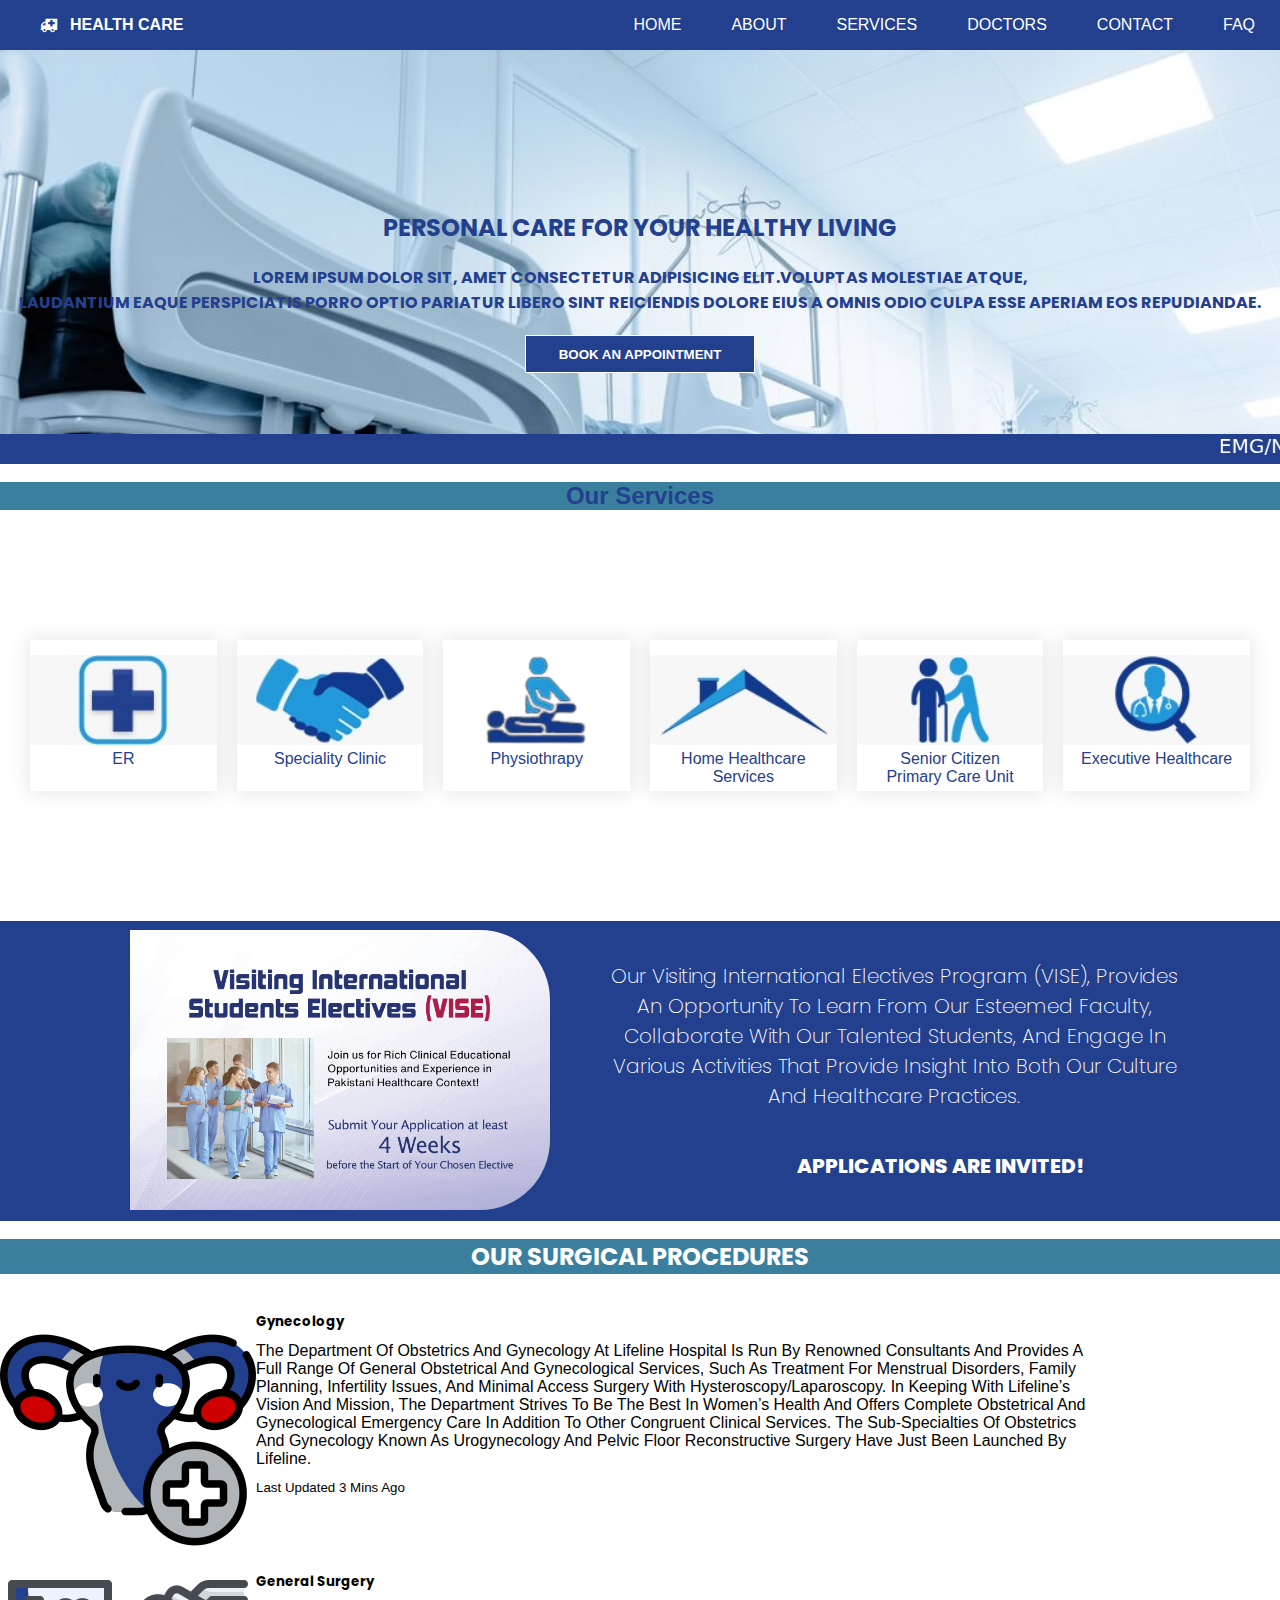
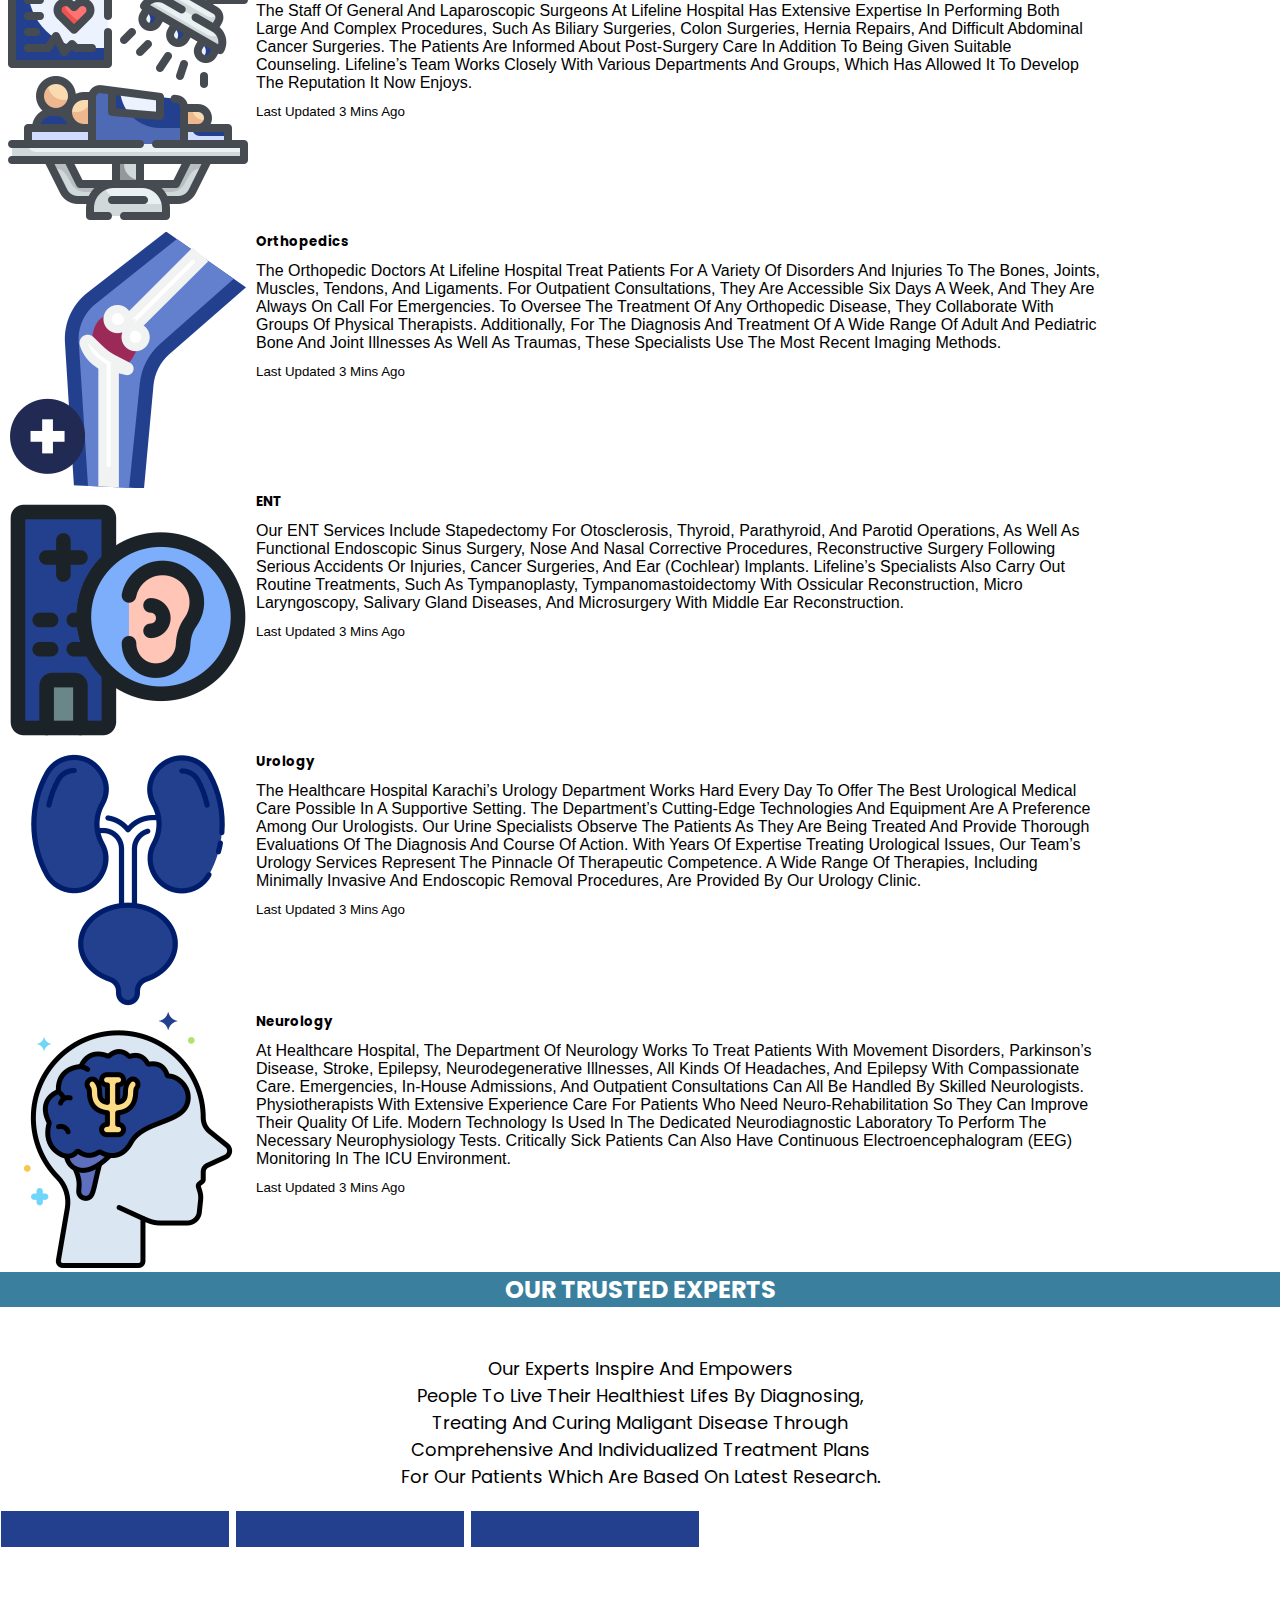
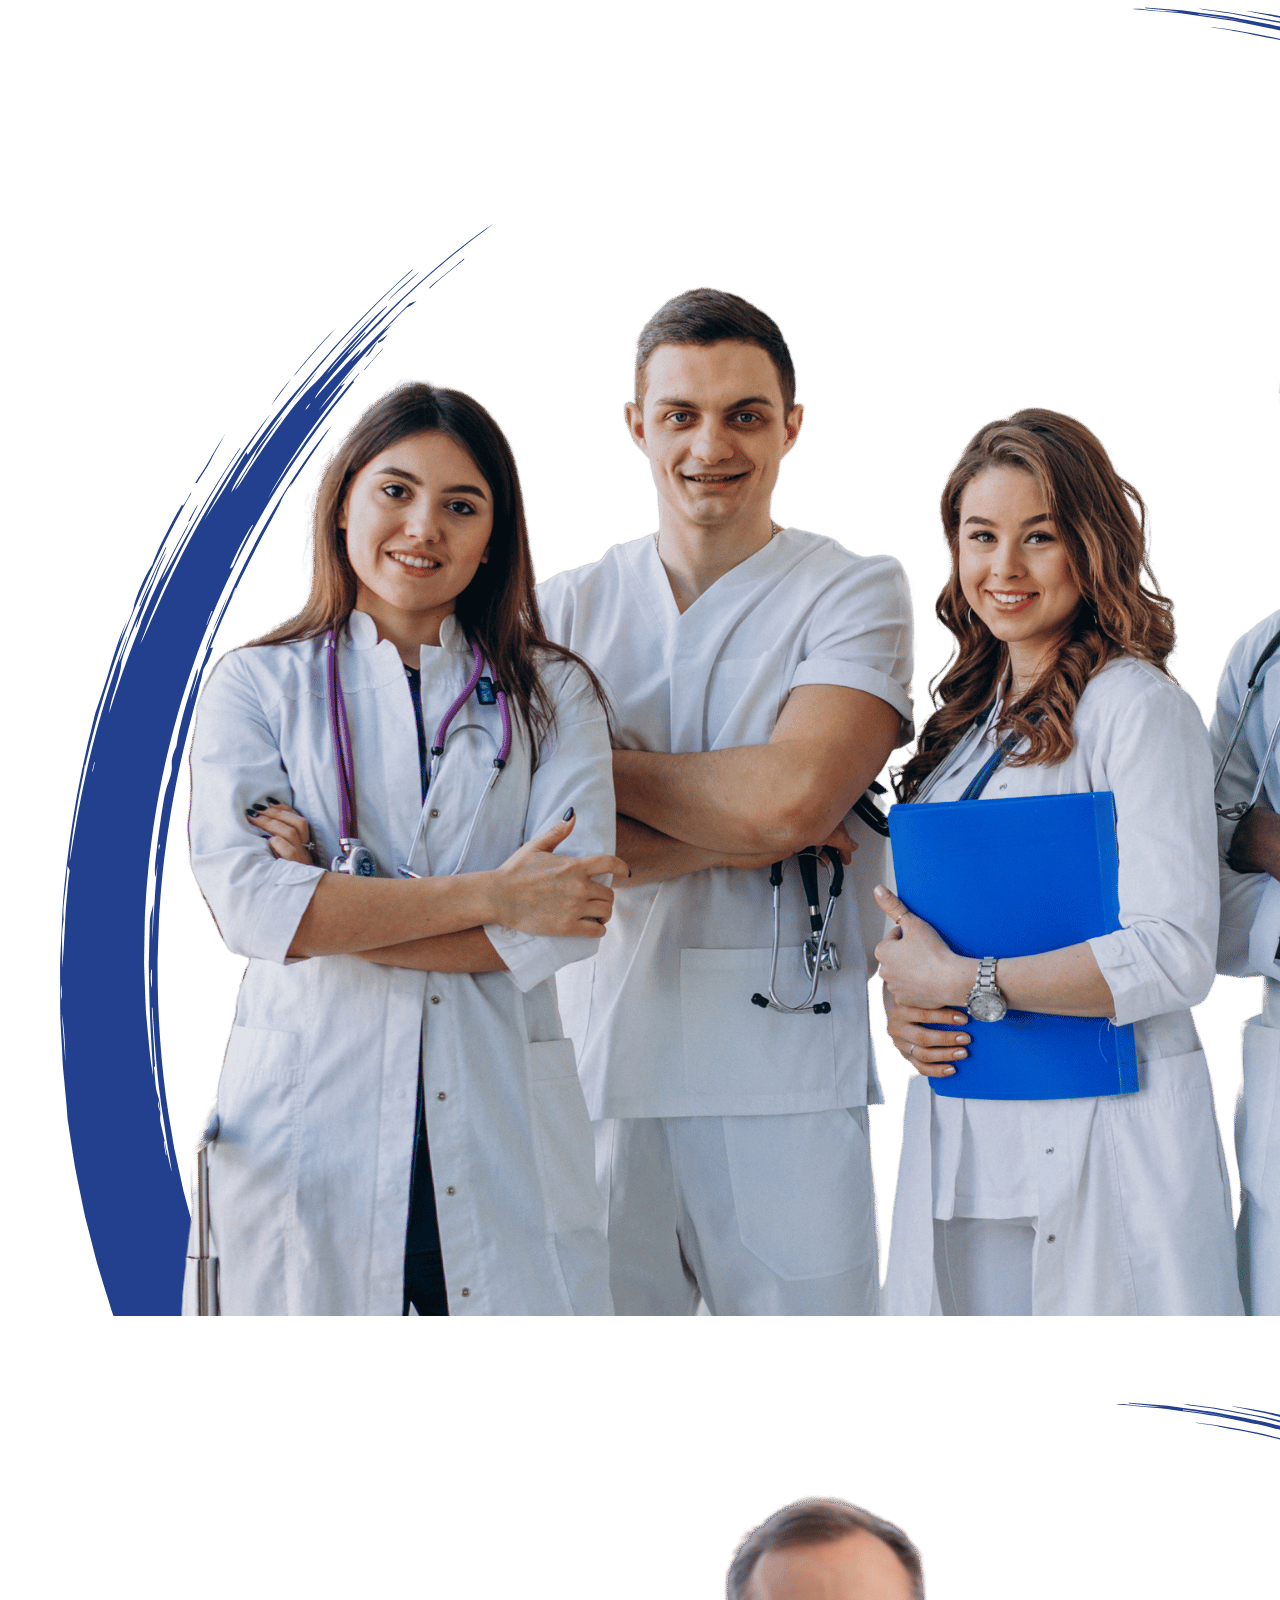
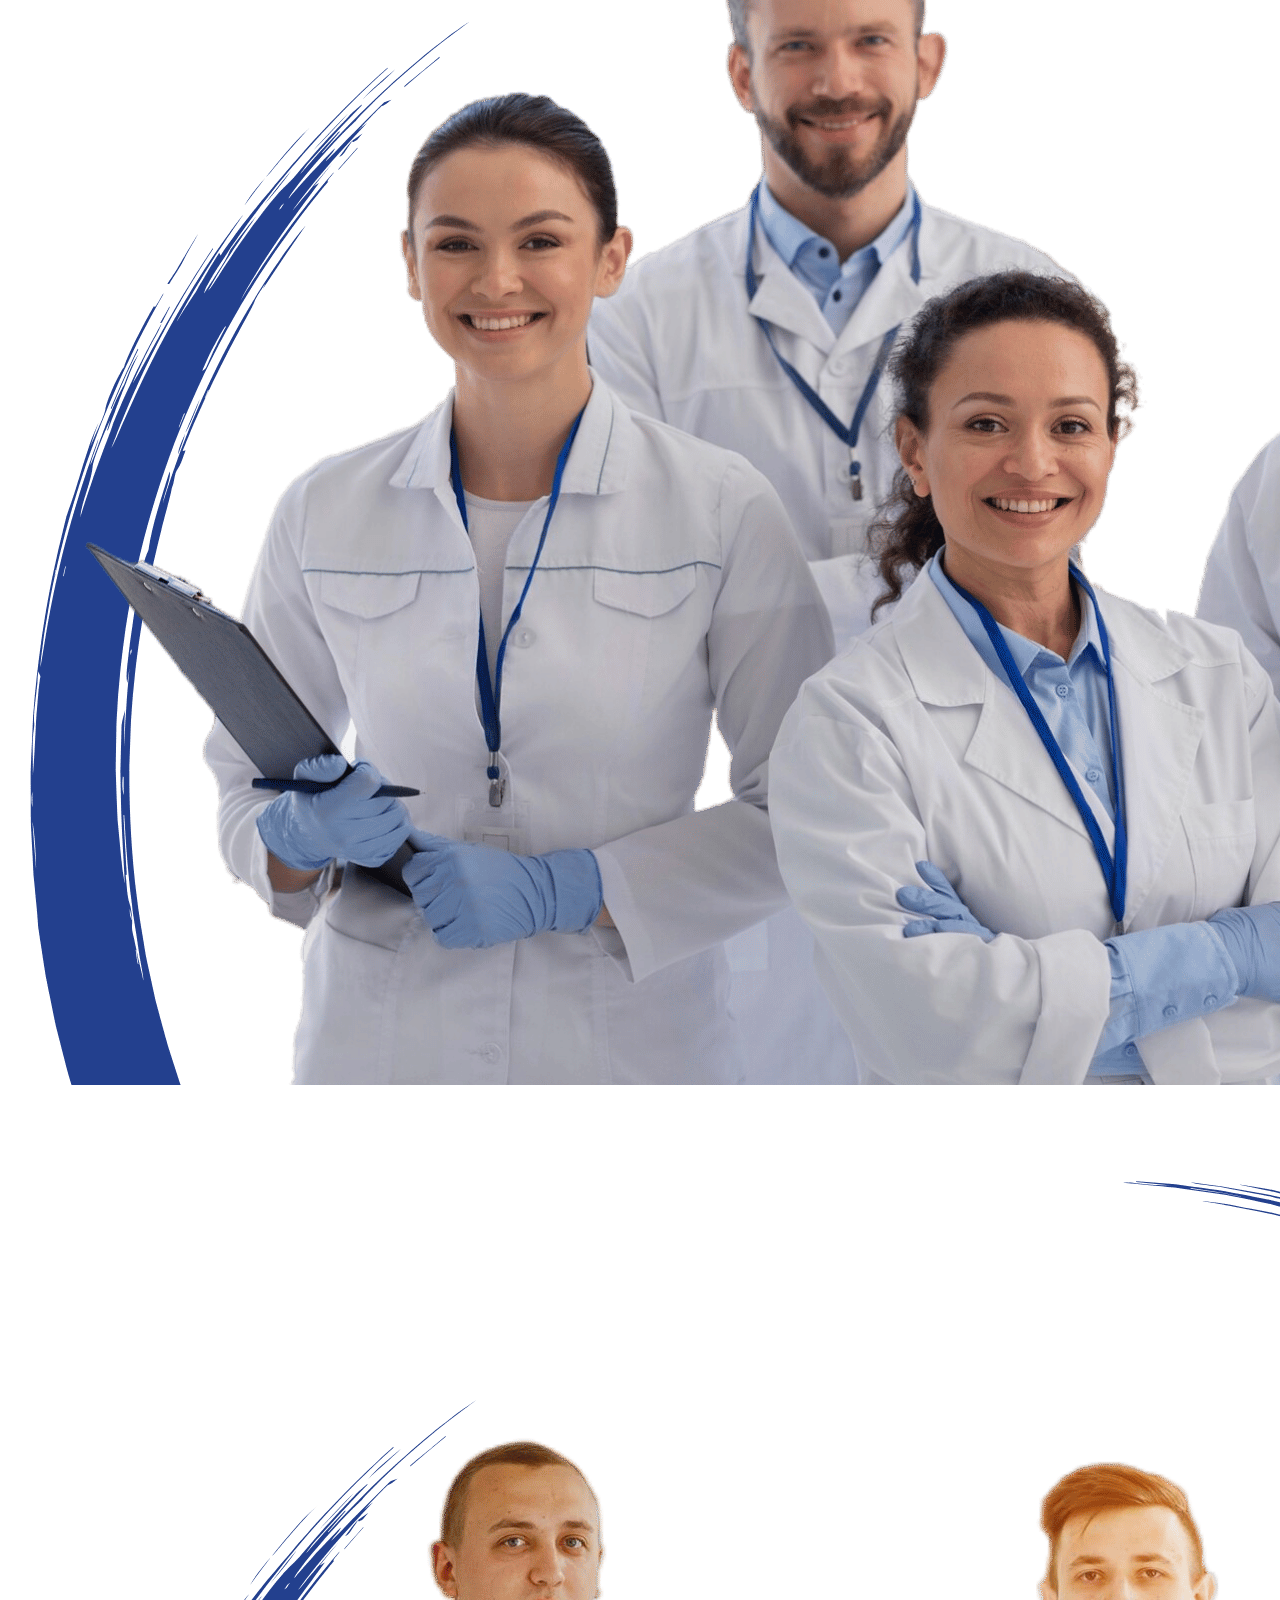
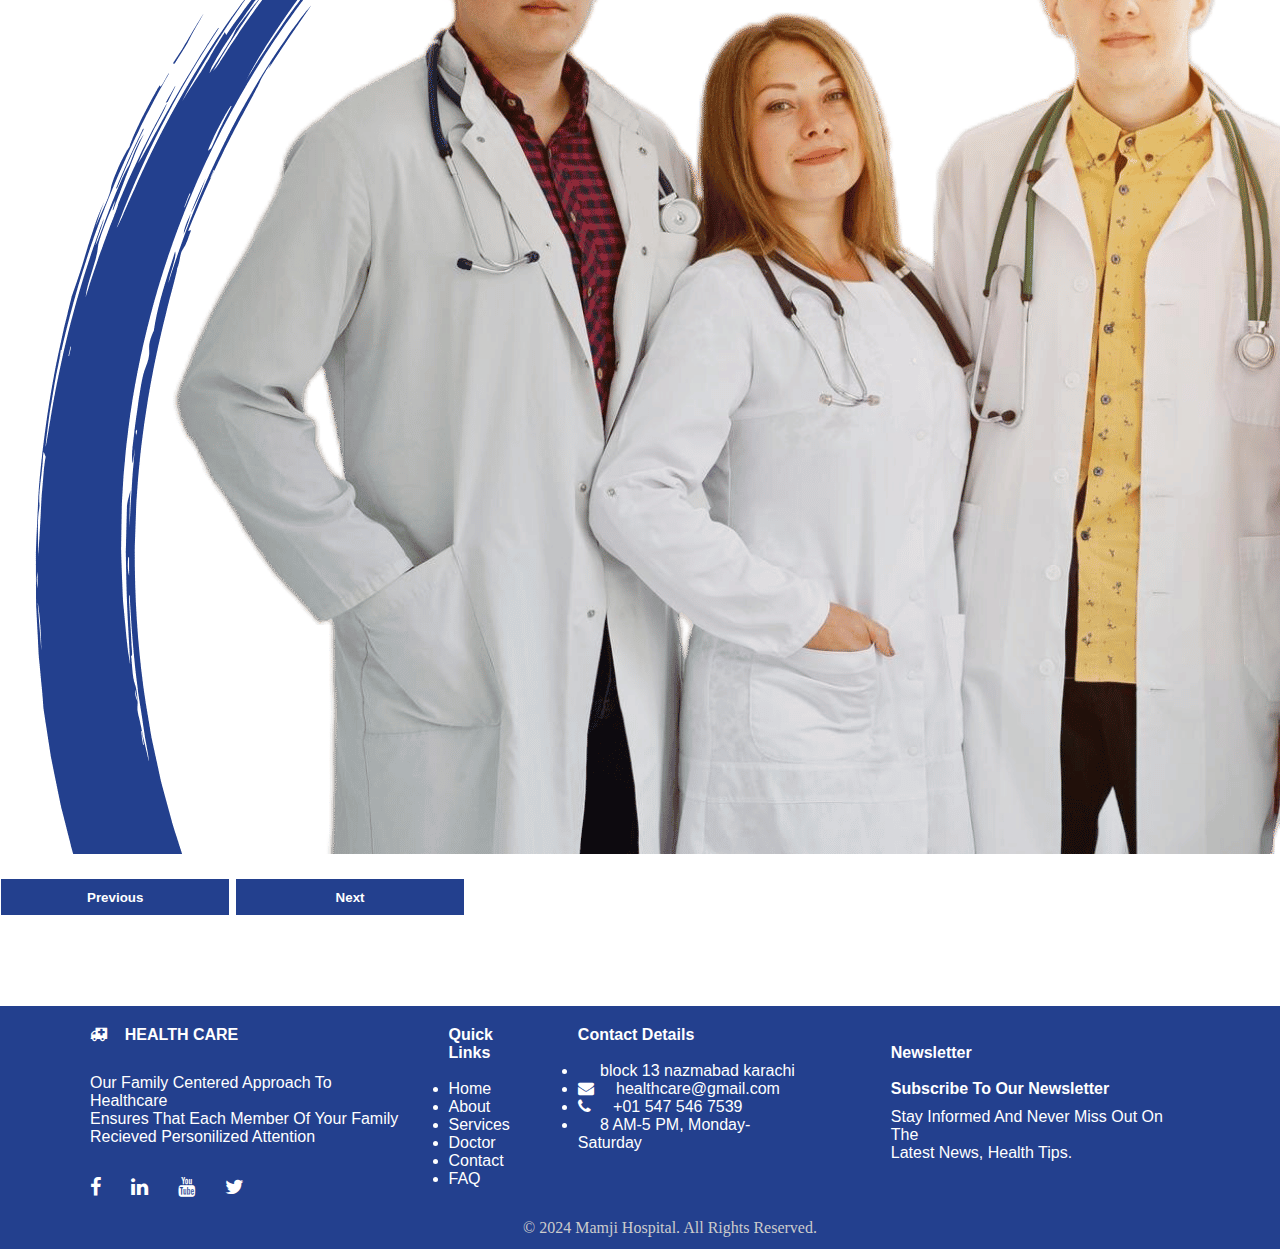
<file: index.html>
<!DOCTYPE html>
<html lang="en">
<head>
    <link rel="stylesheet" href="home.css">
    <meta charset="UTF-8">
    <meta name="viewport" content="width=device-width, initial-scale=1.0">
    <title>mamji hospital</title>
      <!-- Add icon library -->
<link rel="stylesheet" href="https://cdnjs.cloudflare.com/ajax/libs/font-awesome/4.7.0/css/font-awesome.min.css">
<link href="https://cdn.jsdelivr.net/npm/bootstrap@5.0.2/dist/css/bootstrap.min.css" rel="stylesheet" integrity="sha384-EVSTQN3/azprG1Anm3QDgpJLIm9Nao0Yz1ztcQTwFspd3yD65VohhpuuCOmLASjC" crossorigin="anonymous">
<script src="https://cdn.jsdelivr.net/npm/bootstrap@5.0.2/dist/js/bootstrap.bundle.min.js" integrity="sha384-MrcW6ZMFYlzcLA8Nl+NtUVF0sA7MsXsP1UyJoMp4YLEuNSfAP+JcXn/tWtIaxVXM" crossorigin="anonymous"></script>
<script src="https://cdn.jsdelivr.net/npm/@popperjs/core@2.9.2/dist/umd/popper.min.js" integrity="sha384-IQsoLXl5PILFhosVNubq5LC7Qb9DXgDA9i+tQ8Zj3iwWAwPtgFTxbJ8NT4GN1R8p" crossorigin="anonymous"></script>
<script src="https://cdn.jsdelivr.net/npm/bootstrap@5.0.2/dist/js/bootstrap.min.js" integrity="sha384-cVKIPhGWiC2Al4u+LWgxfKTRIcfu0JTxR+EQDz/bgldoEyl4H0zUF0QKbrJ0EcQF" crossorigin="anonymous"></script>
<!-- font -->
<link rel="preconnect" href="https://fonts.googleapis.com">
<link rel="preconnect" href="https://fonts.gstatic.com" crossorigin>
<link href="https://fonts.googleapis.com/css2?family=Arsenal+SC:ital,wght@0,400;0,700;1,400;1,700&family=EB+Garamond:ital,wght@0,400..800;1,400..800&family=Playfair+Display&family=Poppins:ital,wght@0,100;0,200;0,300;0,400;0,500;0,600;0,700;0,800;0,900;1,100;1,200;1,300;1,400;1,500;1,600;1,700;1,800;1,900&display=swap" rel="stylesheet"><link rel="preconnect" href="https://fonts.googleapis.com">
<link rel="preconnect" href="https://fonts.gstatic.com" crossorigin>
<link href="https://fonts.googleapis.com/css2?family=Open+Sans:ital,wght@0,300..800;1,300..800&family=Poppins:ital,wght@0,100;0,200;0,300;0,400;0,500;0,600;0,700;0,800;0,900;1,100;1,200;1,300;1,400;1,500;1,600;1,700;1,800;1,900&display=swap" rel="stylesheet">
</head>
<body>
    <nav>
        <ul class="sidebar">
            <li onclick="hideSidebar()"><i class="fa fa-bars" style="margin-top: 20px; margin-right: 10px; margin-left: 5px;" ></i><a href="#"> </a> </li>
            <li> <a href="./index.html"> Home </a></li>
            <li> <a href="./about.html"> About  </a></li>
            <li> <a href="./services.html"> Services </a></li>
            <li> <a href="./doctor.html"> Doctors </a></li>
            <li> <a href="./contact.html"> Contact </a></li>
            <li > <a href="./faq.html"> FAQ </a></li>
           
        </ul>
        <ul>
<li style="text-transform: uppercase; margin-right: 400px; font-weight: bold;" > <a href="#"> <i class="fa fa-ambulance"></i> &nbsp; &nbsp;Health Care </a></li>
            <li class="hideonmobile"> <a href="./index.html" > Home </a></li>
            <li class="hideonmobile"> <a href="./about.html"> About  </a></li>
            <li class="hideonmobile"> <a href="./services.html"> Services </a></li>
            <li class="hideonmobile"> <a href="./doctor.html"> Doctors </a></li>
            <li class="hideonmobile"> <a href="./contact.html"> Contact </a></li>
            <li class="hideonmobile"> <a href="./faq.html"> FAQ </a></li>
         <li onclick="showSidebar()" class="menu-btn"> <i class="fa fa-bars" style="margin-top: 20px; margin-right: 10px; margin-left: 5px;" ></i></li>
         
        </ul>
   
    </nav>
    <script>
        function showSidebar(){
            const sidebar = document.querySelector('.sidebar')
            sidebar.style.display = 'flex'
        }
        function hideSidebar(){
            const sidebar = document.querySelector('.sidebar')
            sidebar.style.display = 'none'
        }
    </script>


    <div class="now">
<br> <br> <br> <br> 
    <h2>Personal Care for your healthy living</h2>
    <center><b><p>Lorem ipsum dolor sit, amet consectetur adipisicing elit.Voluptas molestiae atque, <br>laudantium eaque perspiciatis porro optio pariatur libero sint reiciendis dolore eius a omnis odio
       culpa esse aperiam eos repudiandae.</p> </b> </center>
      <b> <button> <a href="./appointment.html" style="text-decoration: none;"> BOOK AN APPOINTMENT</a></button></b>
    </div>
   

      <div id="redbox">
     <marquee> EMG/NCV & EEG services are available in Mamji Hospital, CT scan, MRI, UFM, LABORATORY TEST, X-RAY facilities are available in Mamji Hospital 24 hours, Laboratory facility now on ground floor OPD
    </marquee>
        </div>
<br>
        <div class="banner" style="background-color: #3a809e">
       <center><h2> Our Services</h2></center>
     <!-- <center> <p>At Healthcare Hospital, Karachi we work hard to make your stay as pleasant as <br> possible by providing you with the highest quali
        ty of care and services.</p> </center> <br> -->
        </div>
        <div class="block">
          <div class="boxx">
              <a href="./er.html" target="_blank">
                  <img src="./images/plus.jpeg" alt="Emergency"></a>
                  <p>ER</p>
          </div>
          <div class="boxx">
              <a href="./sc.html" target="_blank">
                  <img src="./images/hand.jpeg" alt="Speciality-Clinic"></a>
                  <p>Speciality Clinic</p>
          </div>
          <div class="boxx">
              <a href="./physio.html" target="_blank">
                  <img src="./images/WhatsApp_Image_2024-08-04_at_2.17.57_PM-removebg-preview.png" alt="Physiothrapy-icon"></a>
                  <p>Physiothrapy</p>
          </div>
          <div class="boxx">
              <a href="./hhc.html" target="_blank">
                  <img src="./images/home.jpeg" alt="HomeHealthcare"></a>
                  <p>Home Healthcare Services</p>
          </div>
          <div class="boxx">
              <a href="./senior.html" target="_blank">
                  <img src="./images/man.jpeg" alt="SCPCU"></a>
                  <p>Senior Citizen <br> Primary Care Unit</p>
          </div>
          <div class="boxx">
              <a href="./excutive.html" target="_blank">
                  <img src="./images/search.jpeg" alt="ExecutiveHealthcare"></a>
                  <p>Executive Healthcare</p>
          </div>
      </div>
<div class="bann" style="background-color: #23408e; color:white;">
    <img src="./images/visiting international elective program at Liaquat National Hospital, Karachi.jpg" alt="vise" class="imag">
    <p>Our Visiting International Electives Program (VISE), provides an opportunity to learn from our esteemed faculty, collaborate with our talented students, and engage in various activities that provide insight into both our culture and healthcare practices.</p>
    <h3>Applications are invited!</h3>
</div>

<br>

<div class="surgi">
    <h2>OUR SURGICAL PROCEDURES</h2>
</div>
<br>
<div class="card mb-3" style="max-width: 100%">
    <div class="row g-0">
      <div class="col-md-4">
        <center><img src="images/gynecology.png" class="img-fluid rounded-start" alt="..."></center>
      </div>
      <div class="col-md-8">
        <div class="card-body">
          <h5 class="card-title" style="font-family: Poppins;" >Gynecology</h5>
          <p class="card-text" >The Department of Obstetrics and Gynecology at Lifeline Hospital is run by renowned Consultants and provides a full range of general obstetrical and gynecological services, such as treatment for menstrual disorders, family planning, infertility issues, and minimal access surgery with hysteroscopy/laparoscopy.

            In keeping with Lifeline’s vision and mission, the department strives to be the best in women’s health and offers complete obstetrical and gynecological emergency care in addition to other congruent clinical services. The sub-specialties of obstetrics and gynecology known as urogynecology and pelvic floor reconstructive surgery have just been launched by Lifeline.</p>
          <p class="card-text"><small class="text-body-secondary">Last updated 3 mins ago</small></p>
        </div>
      </div>
    </div>
  </div>

  <div class="card mb-3" style="max-width: 100%">
    <div class="row g-0">
      <div class="col-md-4">
        <center><img src="./images/operating-room.png" class="img-fluid rounded-start" alt="..."></center>
      </div>
      <div class="col-md-8">
        <div class="card-body">
          <h5 class="card-title" style="font-family: Poppins;" >General Surgery</h5>
          <p class="card-text" >The staff of general and laparoscopic surgeons at Lifeline Hospital has extensive expertise in performing both large and complex procedures, such as biliary surgeries, colon surgeries, hernia repairs, and difficult abdominal cancer surgeries. The patients are informed about post-surgery care in addition to being given suitable counseling.

            Lifeline’s team works closely with various departments and groups, which has allowed it to develop the reputation it now enjoys.</p>
          <p class="card-text"><small class="text-body-secondary">Last updated 3 mins ago</small></p>
        </div>
      </div>
    </div>
  </div>

  <div class="card mb-3" style="max-width: 100%">
    <div class="row g-0">
      <div class="col-md-4">
        <center><img src="./images/orthopedic.png" class="img-fluid rounded-start" alt="..."></center>
      </div>
      <div class="col-md-8">
        <div class="card-body">
          <h5 class="card-title" style="font-family: Poppins;" >Orthopedics</h5>
          <p class="card-text" >The orthopedic doctors at Lifeline Hospital treat patients for a variety of disorders and injuries to the bones, joints, muscles, tendons, and ligaments. For outpatient consultations, they are accessible six days a week, and they are always on call for emergencies. To oversee the treatment of any orthopedic disease, they collaborate with groups of physical therapists. Additionally, for the diagnosis and treatment of a wide range of adult and pediatric bone and joint illnesses as well as traumas, these specialists use the most recent imaging methods.</p>
          <p class="card-text"><small class="text-body-secondary">Last updated 3 mins ago</small></p>
        </div>
      </div>
    </div>
  </div>

  <div class="card mb-3" style="max-width: 100%">
    <div class="row g-0">
      <div class="col-md-4">
        <center><img src="./images/medical.png" class="img-fluid rounded-start" alt="..."></center>
      </div>
      <div class="col-md-8">
        <div class="card-body">
          <h5 class="card-title" style="font-family: Poppins;" >ENT</h5>
          <p class="card-text" >Our ENT services include stapedectomy for otosclerosis, thyroid, parathyroid, and parotid operations, as well as functional endoscopic sinus surgery, nose and nasal corrective procedures, reconstructive surgery following serious accidents or injuries, cancer surgeries, and ear (cochlear) implants.

            Lifeline’s specialists also carry out routine treatments, such as tympanoplasty, tympanomastoidectomy with ossicular reconstruction, micro laryngoscopy, salivary gland diseases, and microsurgery with middle ear reconstruction.</p>
          <p class="card-text"><small class="text-body-secondary">Last updated 3 mins ago</small></p>
        </div>
      </div>
    </div>
  </div>

  <div class="card mb-3" style="max-width: 100%">
    <div class="row g-0">
      <div class="col-md-4">
        <center><img src="./images/urology.png" class="img-fluid rounded-start" alt="..."></center>
      </div>
      <div class="col-md-8">
        <div class="card-body">
          <h5 class="card-title" style="font-family: Poppins;" >Urology</h5>
          <p class="card-text" >The Healthcare Hospital Karachi’s Urology department works hard every day to offer the best urological medical care possible in a supportive setting. The department’s cutting-edge technologies and equipment are a preference among our urologists. Our urine specialists observe the patients as they are being treated and provide thorough evaluations of the diagnosis and course of action. With years of expertise treating urological issues, our team’s urology services represent the pinnacle of therapeutic competence. A wide range of therapies, including minimally invasive and endoscopic removal procedures, are provided by our urology clinic.</p>
          <p class="card-text"><small class="text-body-secondary">Last updated 3 mins ago</small></p>
        </div>
      </div>
    </div>
  </div>

  <div class="card mb-3" style="max-width: 100%">
    <div class="row g-0">
      <div class="col-md-4">
        <center><img src="./images/neurology-science.png" class="img-fluid rounded-start" alt="..."></center>
      </div>
      <div class="col-md-8">
        <div class="card-body">
          <h5 class="card-title" style="font-family: Poppins;" >Neurology</h5>
          <p class="card-text" >At Healthcare Hospital, the department of neurology works to treat patients with movement disorders, Parkinson’s disease, stroke, epilepsy, neurodegenerative illnesses, all kinds of headaches, and epilepsy with compassionate care. Emergencies, in-house admissions, and outpatient consultations can all be handled by skilled neurologists. Physiotherapists with extensive experience care for patients who need neuro-rehabilitation so they can improve their quality of life. Modern technology is used in the dedicated neurodiagnostic laboratory to perform the necessary neurophysiology tests. Critically sick patients can also have continuous electroencephalogram (EEG) monitoring in the ICU environment.</p>
          <p class="card-text"><small class="text-body-secondary">Last updated 3 mins ago</small></p>
        </div>
      </div>
    </div>
  </div>

    <div class="experts">
        <h2>Our Trusted Experts</h2>
        <br>
        <p>Our experts inspire and empowers <br> people to live their healthiest lifes by diagnosing, <br> treating and curing maligant disease through <br>comprehensive and individualized treatment plans <br>  for our patients which are based on latest research.</p>
     </div>

     <div id="carouselExampleIndicators" class="carousel slide">
        <div class="carousel-indicators">
          <button type="button" data-bs-target="#carouselExampleIndicators" data-bs-slide-to="0" class="active" aria-current="true" aria-label="Slide 1"></button>
          <button type="button" data-bs-target="#carouselExampleIndicators" data-bs-slide-to="1" class="active" aria-current="true"aria-label="Slide 2"></button>
          <button type="button" data-bs-target="#carouselExampleIndicators" data-bs-slide-to="2" class="active" aria-current="true" aria-label="Slide 3"></button>
        </div>
        <div class="carousel-inner">
          <div class="carousel-item active">
            <img src="./images/1.png" class="d-block w-100" alt="doctors" >
          </div>
          <div class="carousel-item">
            <img src="./images/2.png" class="d-block w-100" alt="doctors">
          </div>
          <div class="carousel-item">
            <img src="./images/3.png" class="d-block w-100" alt="doctors">
          </div>
        </div>
        <button class="carousel-control-prev" type="button" data-bs-target="#carouselExampleIndicators" data-bs-slide="prev">
          <span class="carousel-control-prev-icon" aria-hidden="true"></span>
          <span class="visually-hidden">Previous</span>
        </button>
        <button class="carousel-control-next" type="button" data-bs-target="#carouselExampleIndicators" data-bs-slide="next">
          <span class="carousel-control-next-icon" aria-hidden="true"></span>
          <span class="visually-hidden">Next</span>
        </button>
      </div>


<br>
<br>
<br>
<br>
<br>

















<div id="footer">
    <div class="health">
      <ul>
      <li style="text-transform: uppercase; margin-right: 0px; font-weight: bold;" > <a href="#"> <i class="fa fa-ambulance"></i> &nbsp; &nbsp;Health Care </a></li>
      </ul>
      <p style="color: white; margin: 30px 0px;">Our family centered approach to healthcare <br>ensures that each member of your family <br>recieved personilized attention</p>  
  
    <ul class="social-icons" style="display: flex;">
    <li style="list-style: none;"> <a href="#"><i class="fa fa-facebook"></i></a></li>
    <li style="list-style: none;"> <a href="#"><i class="fa fa-linkedin"></i></a></li>
    <li style="list-style: none;"> <a href="#"><i class="fa fa-youtube"></i></a></li>
    <li style="list-style: none;"> <a href="#"><i class="fa fa-twitter"></i></a></li>
    </ul>
    </div>
    <div class="links">
      <h4>Quick Links</h4>
      <br>
    <ul class="menu">
      <li><a href="./index.html"> Home</a></li>
      <li><a href="./about.html"> About </a></li>
      <li><a href="./services.html"> Services</a></li>
      <li><a href="./doctor.html"> Doctor</a></li>
      <li><a href="./contact.html"> Contact</a></li>
      <li><a href="./faq.html"> FAQ</a></li>
    </ul>
    </div>
    <div class="contact">
      <h4>Contact Details </h4>
      <br>
    <ul class="menu">
      <li><a href="#"> <i class="fa fa-location-dot"></i> &nbsp; &nbsp; block 13 nazmabad karachi </a></li>
      <li><a href="#"><i class="fa fa-envelope"></i> &nbsp; &nbsp; healthcare@gmail.com </a></li>
      <li><a href="#"><i class="fa fa-phone"></i> &nbsp; &nbsp; +01 547 546 7539</a></li>
      <li><a href="#"> <i class="fa fa-timer"></i> &nbsp; &nbsp; 8 AM-5 PM, Monday-Saturday</a></li>
    </ul>
    </div>
    <div class="news">
      <br>
      <h4>Newsletter</h4>
      <br>
      <h4>Subscribe To Our Newsletter</h4>
      <p> Stay informed and never miss out on the <br> latest news, health tips.</p>
    
    </div>
</div>
     <div id="redbox">
        <center><p style="margin-top: 0px;">© 2024 Mamji Hospital. All rights reserved.</p></center>
      </div>
      
    
</body>
</html>
</file>
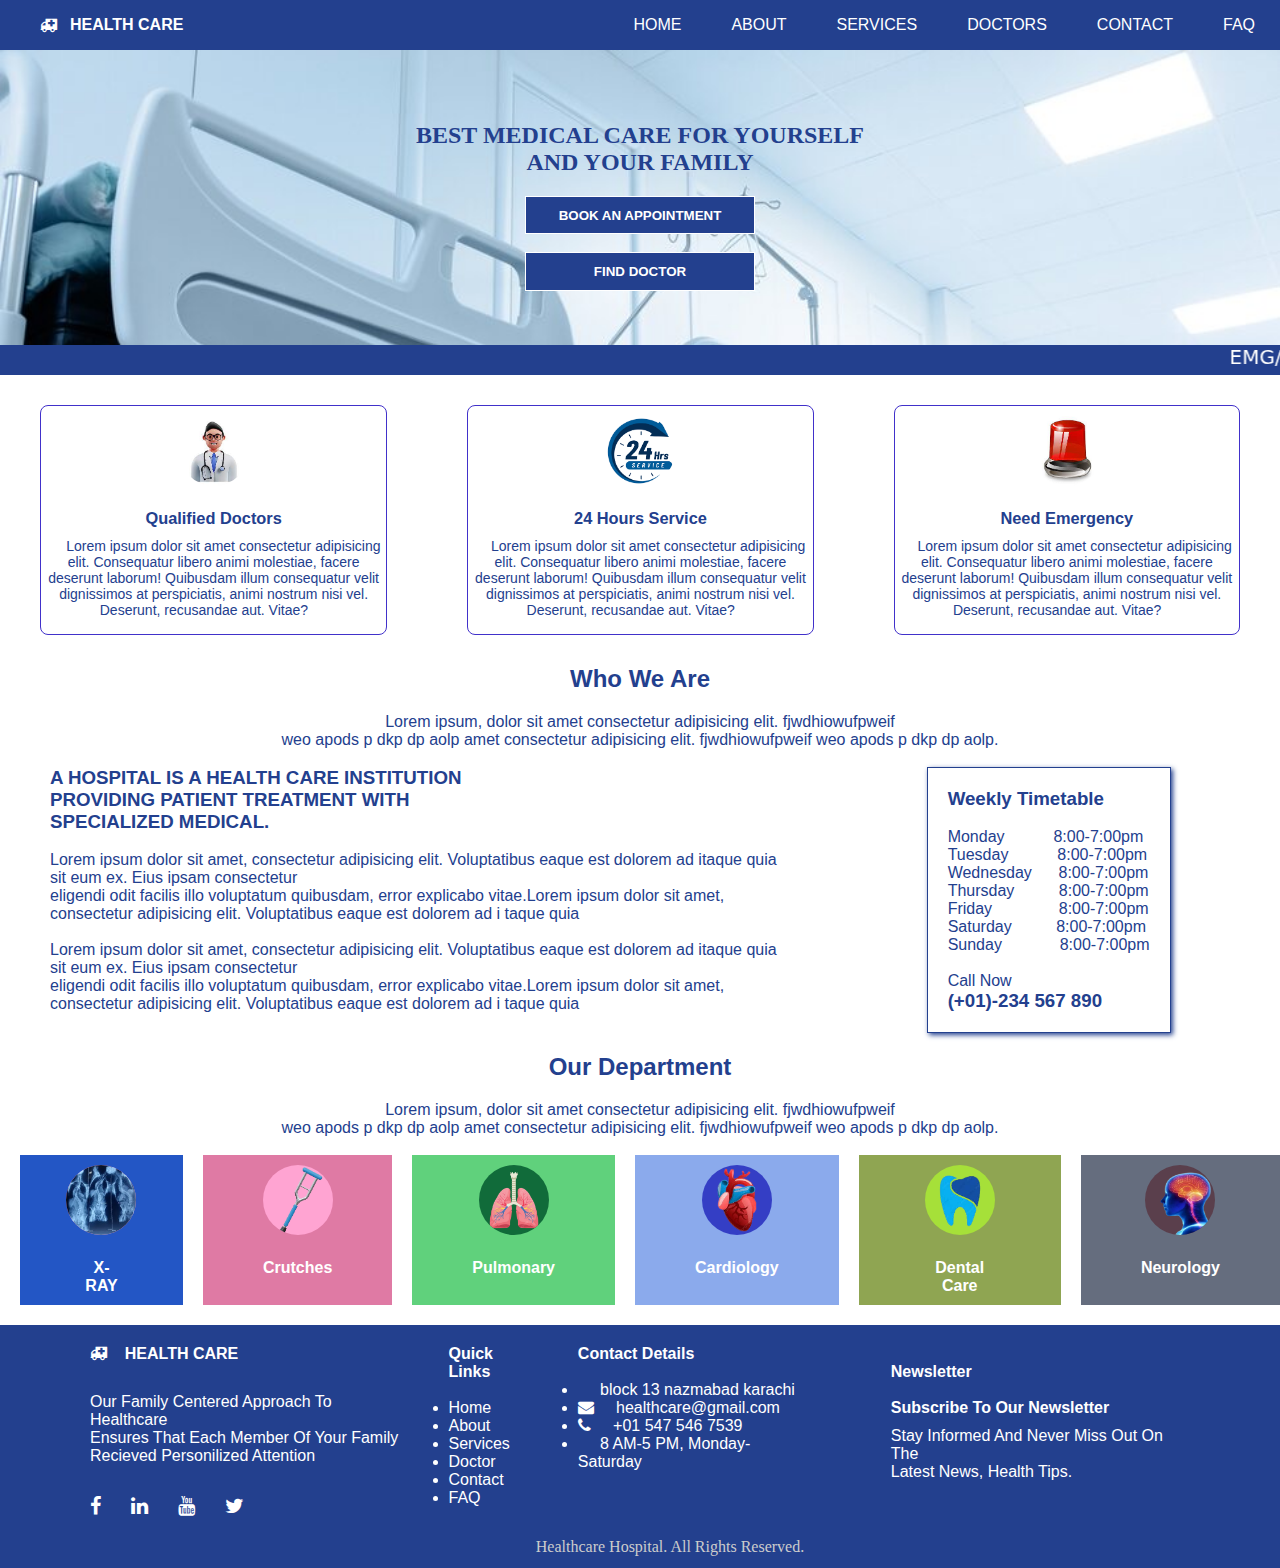
<file: about.html>
<!DOCTYPE html>
<html lang="en">
<head>
    <link rel="stylesheet" href="home.css">
    <meta charset="UTF-8">
    <meta name="viewport" content="width=device-width, initial-scale=1.0">
    <title>HEALTH CARE</title>
   <!-- Add icon library -->
<link rel="stylesheet" href="https://cdnjs.cloudflare.com/ajax/libs/font-awesome/4.7.0/css/font-awesome.min.css">
</head>
<body>
    <nav>
        <ul class="sidebar">
            <li onclick="hideSidebar()"><i class="fa fa-bars" style="margin-top: 20px; margin-right: 10px; margin-left: 5px; color: white;" ></i><a href="#"> </a> </li>
            <li> <a href="./index.html"> Home </a></li>
            <li> <a class="active" href="./about.html"> About  </a></li>
            <li> <a href="./services.html"> Services </a></li>
            <li> <a href="./doctor.html"> Doctors </a></li>
            <li> <a href="./contact.html"> Contact </a></li>
            <li> <a href="./faq.html"> FAQ </a></li>
           
        </ul>
        <ul>
<li class="logo" style="text-transform: uppercase; margin-right: 400px; font-weight: bold; @media only screen and(max-width:600px){
  margin-right: 0;
}" > <a href="#"> <i class="fa fa-ambulance"></i> &nbsp; &nbsp;Health Care </a></li>
            <li class="hideonmobile"> <a href="./index.html" > Home </a></li>
            <li class="hideonmobile"> <a href="./about.html"> About  </a></li>
            <li class="hideonmobile"> <a href="./services.html"> Services </a></li>
            <li class="hideonmobile"> <a href="./doctor.html"> Doctors </a></li>
            <li class="hideonmobile"> <a href="./contact.html"> Contact </a></li>
            <li class="hideonmobile"> <a href="./faq.html"> FAQ </a></li>

         <li onclick="showSidebar()" class="menu-btn"> <i class="fa fa-bars" style="margin-top: 20px; margin-right: 10px; margin-left: 5px;" ></i></li>
         
        </ul>
   
    </nav>
    <script>
        function showSidebar(){
            const sidebar = document.querySelector('.sidebar')
            sidebar.style.display = 'flex'
        }
        function hideSidebar(){
            const sidebar = document.querySelector('.sidebar')
            sidebar.style.display = 'none'
        }
    </script>
                <div class="now1">
                    <br> <br> <br> <br> 
                   <b>  <h2>Best Medical Care for Yourself  <br> and Your Family</h2> </b>
                       
                          <b> <button> <a href="./appointment.html"> BOOK AN APPOINTMENT</a></button></b> <br> <br>
                 <b> <button> <a href="./doctor.html"> FIND DOCTOR</a></button></b>
                 <br><br><br><br>
                        </div>
                       
                    
                          <div id="redbox">
                         <marquee> EMG/NCV & EEG services are available in Mamji Hospital, CT scan, MRI, UFM, LABORATORY TEST, X-RAY facilities are available in Mamji Hospital 24 hours, Laboratory facility now on ground floor OPD
                        </marquee>
                            </div>
                          <div class="bb">
                            <div class="bb1">
                              <img src="./images/DOC.jfif" alt="" width="70px" height="70px" style="margin-top: 10px; margin-bottom: 10px; background-color: rgb(255, 164, 210); border-radius: 50%;">
                              <h3>Qualified Doctors</h3>
                             &nbsp; &nbsp;&nbsp; Lorem ipsum dolor sit amet consectetur adipisicing elit. Consequatur libero animi molestiae, facere deserunt laborum! Quibusdam illum consequatur velit dignissimos at perspiciatis, animi nostrum nisi vel. Deserunt, recusandae aut. Vitae? &nbsp; &nbsp;&nbsp; <br><br> 

                            </div>
                            <div class="bb2">
                              <img src="./images/24.png" alt=""width="70px" height="70px" style="margin-top: 10px; margin-bottom: 10px; background-color: rgb(255, 164, 210); border-radius: 50%;">
                              <h3> 24 Hours Service</h3>
                              &nbsp; &nbsp;&nbsp;Lorem ipsum dolor sit amet consectetur adipisicing elit. Consequatur libero animi molestiae, facere deserunt laborum! Quibusdam illum consequatur velit dignissimos at perspiciatis, animi nostrum nisi vel. Deserunt, recusandae aut. Vitae? &nbsp; &nbsp;&nbsp; <br><br>
                            </div>
                            <div class="bb3">
                              <img src="./images/emer.jfif" alt=""width="70px" height="70px" style="margin-top: 10px; margin-bottom: 10px; background-color: rgb(255, 164, 210); border-radius: 50%;">
                              <h3>Need Emergency</h3>
                              &nbsp; &nbsp;&nbsp;Lorem ipsum dolor sit amet consectetur adipisicing elit. Consequatur libero animi molestiae, facere deserunt laborum! Quibusdam illum consequatur velit dignissimos at perspiciatis, animi nostrum nisi vel. Deserunt, recusandae aut. Vitae?  &nbsp; &nbsp;&nbsp;<br><br>
                            </div>
                          </div>
                          <div class="text">
                           <h2> Who We Are </h2> 
                           Lorem ipsum, dolor sit amet consectetur adipisicing elit. fjwdhiowufpweif <br>weo apods p dkp dp aolp  amet consectetur adipisicing elit. fjwdhiowufpweif weo apods p dkp dp aolp.  <br><br>
                          </div>
                           <div class="ba">
                            <div class="ba1">
<h3> A hospital is a health care institution  <br>providing patient treatment with <br>specialized medical.</h3> <br>
Lorem ipsum dolor sit amet, consectetur adipisicing elit. Voluptatibus eaque est dolorem ad itaque quia <br> sit eum ex. Eius ipsam consectetur <br>
  eligendi odit facilis illo voluptatum quibusdam, error explicabo vitae.Lorem ipsum dolor sit amet,  <br>consectetur adipisicing elit. Voluptatibus eaque est dolorem ad i
  taque quia <br><br>Lorem ipsum dolor sit amet, consectetur adipisicing elit. Voluptatibus eaque est dolorem ad itaque quia <br>sit eum ex. Eius ipsam consectetur <br>
  eligendi odit facilis illo voluptatum quibusdam, error explicabo vitae.Lorem ipsum dolor sit amet,  <br>consectetur adipisicing elit. Voluptatibus eaque est dolorem ad i
  taque quia 
                            </div>
                            <div class="ba2">
                              <div class="time">
<h3>Weekly Timetable</h3><br>
Monday &nbsp;&nbsp;&nbsp;&nbsp;&nbsp;&nbsp;&nbsp;&nbsp;&nbsp; 8:00-7:00pm  <br>
Tuesday &nbsp;&nbsp;&nbsp;&nbsp;&nbsp;&nbsp;&nbsp;&nbsp;&nbsp; 8:00-7:00pm <br>
Wednesday &nbsp;&nbsp;&nbsp;&nbsp; 8:00-7:00pm <br>
Thursday &nbsp;&nbsp;&nbsp;&nbsp;&nbsp;&nbsp;&nbsp;&nbsp; 8:00-7:00pm <br>
Friday &nbsp;&nbsp;&nbsp;&nbsp;&nbsp;&nbsp;&nbsp;&nbsp;&nbsp;&nbsp;&nbsp;&nbsp;&nbsp; 8:00-7:00pm <br>
Saturday &nbsp;&nbsp;&nbsp;&nbsp;&nbsp;&nbsp;&nbsp;&nbsp; 8:00-7:00pm <br>
Sunday &nbsp;&nbsp;&nbsp;&nbsp;&nbsp;&nbsp;&nbsp;&nbsp;&nbsp; &nbsp; 8:00-7:00pm <br> <br>
Call Now <br>
<h3>(+01)-234 567 890 </h3>
                            </div>
                          </div>
                           </div>
                           <div class="text">
                            <h2> Our Department </h2> 
                            Lorem ipsum, dolor sit amet consectetur adipisicing elit. fjwdhiowufpweif <br>weo apods p dkp dp aolp  amet consectetur adipisicing elit. fjwdhiowufpweif weo apods p dkp dp aolp.  <br><br>
                           </div>
                           <div class="b6">
                            <div class="b1">
                              <img src="./images/xray-removebg-preview.png" alt="" width="70px" height="70px" style="margin-top: 10px; margin-bottom: 10px; background-color: rgb(255, 164, 210); border-radius: 50%;">
                              <h4> X-RAY</h4>
                            

                            </div>
                            <div class="b2">
                              <img src="./images/cru-removebg-preview.png" alt=""width="70px" height="70px" style="margin-top: 10px; margin-bottom: 10px; background-color: rgb(255, 164, 210); border-radius: 50%;">
                              <h4>Crutches</h4>
                             
                            </div>
                            <div class="b3">
                              <img src="./images/pul-removebg-preview.png" alt=""width="70px" height="70px" style="margin-top: 10px; margin-bottom: 10px; background-color: rgb(17, 107, 58); border-radius: 50%;">
                              <h4>Pulmonary</h4>
                            </div>
                            <div class="b4">
                              <img src="./images/cardio-removebg-preview.png" alt=""width="70px" height="70px" style="margin-top: 10px; margin-bottom: 10px;background-color: rgb(52, 62, 197); border-radius: 50%;">
                              <h4>Cardiology</h4>
                            </div>                   
                            <div class="b5">
                              <img src="./images/dental-removebg-preview.png" alt=""width="70px" height="70px" style="margin-top: 10px; margin-bottom: 10px;background-color: rgb(166, 224, 57); border-radius: 50%;">
                              <h4>Dental Care</h4>
                             
                            </div>
                            <div class="b62">
                              <img src="./images/neuro-removebg-preview.png" alt=""width="70px" height="70px" style="margin-top: 10px; margin-bottom: 10px; background-color: rgb(90, 63, 76); border-radius: 50%;">
                              <h4>Neurology</h4>
                            </div>
                          </div>
                          <div id="footer">
                            <div class="health">
                              <ul>
                              <li style="text-transform: uppercase; margin-right: 0px; font-weight: bold;" > <a href="#"> <i class="fa fa-ambulance"></i> &nbsp; &nbsp;Health Care </a></li>
                              </ul>
                              <p style="color: white; margin: 30px 0px;">Our family centered approach to healthcare <br>ensures that each member of your family <br>recieved personilized attention</p>  
                          
                            <ul class="social-icons" style="display: flex;">
                            <li style="list-style: none;"> <a href="#"><i class="fa fa-facebook"></i></a></li>
                            <li style="list-style: none;"> <a href="#"><i class="fa fa-linkedin"></i></a></li>
                            <li style="list-style: none;"> <a href="#"><i class="fa fa-youtube"></i></a></li>
                            <li style="list-style: none;"> <a href="#"><i class="fa fa-twitter"></i></a></li> 
                            </ul>
                            </div>
                            <div class="links">
                              <h4>Quick Links</h4>
                              <br>
                            <ul class="menu">
                              <li><a href="./index.html"> Home</a></li>
                              <li><a href="./about.html"> About </a></li>
                              <li><a href="./services.html"> Services</a></li>
                              <li><a href="./doctor.html"> Doctor</a></li>
                              <li><a href="./contact.html"> Contact</a></li>
                              <li><a href="./faq.html"> FAQ</a></li>
                            </ul>
                            </div>
                            <div class="contact">
                              <h4>Contact Details </h4>
                              <br>
                            <ul class="menu">
                              <li><a href="#"> <i class="fa fa-location-dot"></i> &nbsp; &nbsp; block 13 nazmabad karachi </a></li>
                              <li><a href="#"><i class="fa fa-envelope"></i> &nbsp; &nbsp; healthcare@gmail.com </a></li>
                              <li><a href="#"><i class="fa fa-phone"></i> &nbsp; &nbsp; +01 547 546 7539</a></li>
                              <li><a href="#"> <i class="fa fa-timer"></i> &nbsp; &nbsp; 8 AM-5 PM, Monday-Saturday</a></li>
                            </ul>
                            </div>
                            <div class="news">
                              <br>
                              <h4>Newsletter</h4>
                              <br>
                              <h4>Subscribe To Our Newsletter</h4>
                              <p> Stay informed and never miss out on the <br> latest news, health tips.</p>
                            
                            </div>
                             </div>
                             <div id="redbox">
                              <p style="margin-top: 0px;">Healthcare Hospital. All rights reserved.</p>
                              </div>
                          
</body>
</html>
</file>
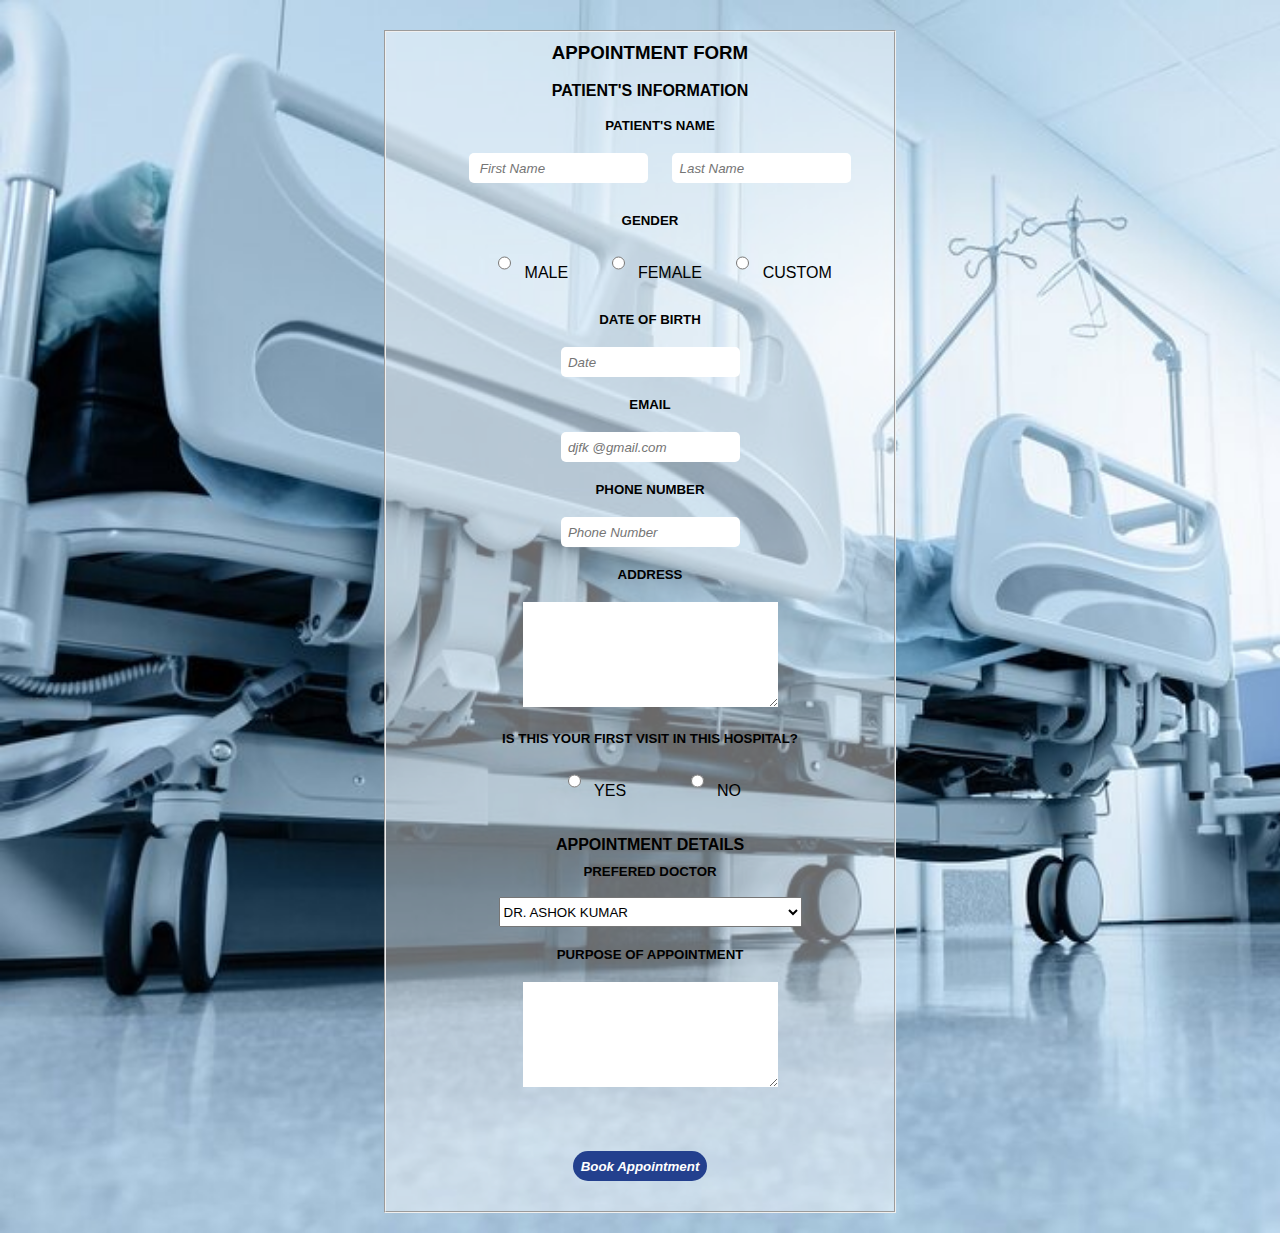
<file: appointment.html>
<!DOCTYPE html>
<html lang="en">
<head>
    <meta charset="UTF-8">
    <meta name="viewport" content="width=device-width, initial-scale=1.0">
    <title>APPOINTMENT FORM</title>
    <link rel="stylesheet" href="home.css">
</head>
<body style="background-image: url(./images/banner.jpeg); background-repeat: no-repeat; background-size: cover;">
   <div class="form">
    <form>
        <fieldset>
            <div class="fieldset">
            <h3> APPOINTMENT FORM </h3> <br>
            <h4> Patient's Information</h4> <br>
            <div class="name">
            <h5> Patient's Name </h5>
            <input type="text" placeholder=" &nbsp; First Name" > 
            <input type="text" placeholder=" &nbsp;Last Name" class="name">
            </div>
            <div class="gender">
                <h5>Gender</h5>
                <input type="radio" id="Male" name="fav_language" value="Male" class="m">
  <label for="html">Male</label>
  <input type="radio" id="Female" name="fav_language" value="Female" class="m">
  <label for="css">Female</label>
<input type="radio" id="custom" name="fav_language" value="custom" class="m">
  <label for="css">Custom</label>
            </div>
            <div class="date">
                <h5> Date of Birth </h5>
                <input type= &nbsp; date placeholder=" &nbsp;Date">
            </div>
            <div class="email">
            <h5> Email  </h5>
            <input type="email" placeholder=" &nbsp;djfk @gmail.com">
            </div>
            <div class="country">
                <h5> Phone Number </h5>
                <input type="tell" placeholder=" &nbsp;Phone Number">
            </div>
            <div class="addres">
                <h5> Address </h5>
                <textarea name="Adress" id="" rows="7" cols="30"></textarea>
            </div>
            <div class="visit">
                <h5> Is this your first visit in this hospital?</h5>
  <input type="radio" id="Yes" name="fav_language" value="Yes" >
  <label for="css">Yes</label>
<input type="radio" id="No" name="fav_language" value="No" class="n">
  <label for="css">No</label>
            </div>
            <br> <br>
            <h4> Appointment Details</h4> 
            <div class="preferd">
            <h5>Prefered Doctor </h5>
            <br>
      
          <select name="doctors" style="height: 30px;"><option value="Dr. Ashok Kumar">DR. ASHOK KUMAR</option><option value="Prof. Abbas Zafar">PROF. ABBAS ZAFAR</option><option value="Dr. Abdul Naveed Khan">DR. ABDUL NAVEED KHAN</option><option value="Dr. Ahmed Iqbal Mirza">DR. AHMED IQBAL MIRZA</option><option value="Dr. Ali Kamran">DR. ALI KAMRAN</option><option value="Dr. Aly Haider Badruddin">DR. ALY HAIDER BADRUDDIN</option><option value="Ms. Amina Mujib Khan">MS. AMINA MUJIB KHAN</option><option value="Dr. Amna Qamar uz Zaman">DR. AMNA QAMAR UZ ZAMAN</option><option value="Dr. Amna Qamar uz zaman">DR. AMNA QAMAR UZ ZAMAN</option><option value="Dr. Anis Hussain Jaffery">DR. ANIS HUSSAIN JAFFERY</option><option value="Dr. Anisuddin Bhatti">DR. ANISUDDIN BHATTI</option><option value="Dr. Arif ur Rehman">DR. ARIF UR REHMAN</option><option value="Dr. Arit Parkash">DR. ARIT PARKASH</option><option value="Dr. Arshad Qamar">DR. ARSHAD QAMAR</option><option value="Dr. Asha Mahesh">DR. ASHA MAHESH</option><option value="Dr. Asim Zaheer Durrani">DR. ASIM ZAHEER DURRANI</option><option value="Dr. Asma Abdus Salam">DR. ASMA ABDUS SALAM</option><option value="Dr. Athar Muniruddin Siddiqui">DR. ATHAR MUNIRUDDIN SIDDIQUI</option><option value="Dr.Athar Muniruddin Siddqui">DR.ATHAR MUNIRUDDIN SIDDQUI</option><option value="Dr. Atiq Ahmed Khan">DR. ATIQ AHMED KHAN</option><option value="Dr. Ayesha Uquaily">DR. AYESHA UQUAILY</option><option value="Dr. Faisal Memon">DR. FAISAL MEMON</option><option value="Dr. Faisal Ziauddin">DR. FAISAL ZIAUDDIN</option><option value="Dr. Fasiha Sohail">DR. FASIHA SOHAIL</option><option value="DR.FASIHA SOHAIL">DR.FASIHA SOHAIL</option><option value="Dr.Fasiha Sohail">DR.FASIHA SOHAIL</option><option value="Dr. Foad Ali Moosa">DR. FOAD ALI MOOSA</option><option value="DR GHULAM HUSSAIN SOOMRO">DR GHULAM HUSSAIN SOOMRO</option><option value="Dr. Ghulam Hussain Somroo">DR. GHULAM HUSSAIN SOMROO</option><option value="Dr. Habiba Sharaf Ali">DR. HABIBA SHARAF ALI</option><option value="Dr. Hafeez Mushtaq">DR. HAFEEZ MUSHTAQ</option><option value="DR. HAIDER ALI NAQVI">DR. HAIDER ALI NAQVI</option><option value="Dr. Haider Ali Naqvi">DR. HAIDER ALI NAQVI</option><option value="Dr. Halima Chakrani">DR. HALIMA CHAKRANI</option><option value="Dr. Haris Rashid">DR. HARIS RASHID</option><option value="Dr. Huma Ahmed">DR. HUMA AHMED</option><option value="Dr. Ijaz Ahmed">DR. IJAZ AHMED</option><option value="Dr. Imran Bashir Chaudhry">DR. IMRAN BASHIR CHAUDHRY</option><option value="Dr. Imtiaz Hashmi">DR. IMTIAZ HASHMI</option><option value="Dr. Kaneez Zehra">DR. KANEEZ ZEHRA</option><option value="Dr. Khalid Mahida">DR. KHALID MAHIDA</option><option value="Dr. Khalida Soomro">DR. KHALIDA SOOMRO</option><option value="Dr. Khurram Baqai">DR. KHURRAM BAQAI</option><option value="Dr. Muhammad Idrees Shah">DR. MUHAMMAD IDREES SHAH</option><option value="Dr Jamil Memon">DR JAMIL MEMON</option><option value="Dr. M. Jamil Memon">DR. M. JAMIL MEMON</option><option value="Dr. Majid Hussain">DR. MAJID HUSSAIN</option><option value="Prof. Mansoor Ahmed">PROF. MANSOOR AHMED</option><option value="Dr. Muhammad Ali">DR. MUHAMMAD ALI</option><option value="Dr. Muhammad Ali Taj">DR. MUHAMMAD ALI TAJ</option><option value="Dr. Mohsain Imtiaz Malik">DR. MOHSAIN IMTIAZ MALIK</option><option value="DR. MUBASHER IKRAM">DR. MUBASHER IKRAM</option><option value="Dr. Muhammad Anwar">DR. MUHAMMAD ANWAR</option><option value="Dr. Muhammad Hassan Shaikh">DR. MUHAMMAD HASSAN SHAIKH</option><option value="Dr. Muhammad Osama Rehman">DR. MUHAMMAD OSAMA REHMAN</option><option value="Dr. Muhammad Shamsuddin Khan">DR. MUHAMMAD SHAMSUDDIN KHAN</option><option value="Dr. Muhammad Tassaduq Khan">DR. MUHAMMAD TASSADUQ KHAN</option><option value="Dr. Muhammad  Wasif">DR. MUHAMMAD  WASIF</option><option value="DR. MUHAMMAD WASIF">DR. MUHAMMAD WASIF</option><option value="Dr. Mussarat Shanil Kadir">DR. MUSSARAT SHANIL KADIR</option><option value="Dr. Musarrat Shanil Kadir">DR. MUSARRAT SHANIL KADIR</option><option value="Dr. Nadeem A. Memon">DR. NADEEM A. MEMON</option><option value="Dr Nadeem Baloch">DR NADEEM BALOCH</option><option value="Dr. Nadeem Akbar Baloch">DR. NADEEM AKBAR BALOCH</option><option value="Prof. Nadeem Ahmed Rizvi Pulmo">PROF. NADEEM AHMED RIZVI PULMO</option><option value="Dr. Nadia Haroon">DR. NADIA HAROON</option><option value="Dr. Niaz Hussain Soomro">DR. NIAZ HUSSAIN SOOMRO</option><option value="Dr. Nida Hussain">DR. NIDA HUSSAIN</option><option value="Dr. Nida Wahid Bashir">DR. NIDA WAHID BASHIR</option><option value="Dr.Nighat Kamal">DR.NIGHAT KAMAL</option><option value="Dr Noor Ul Wahab">DR NOOR UL WAHAB</option><option value="Dr. Noor ul Wahab">DR. NOOR UL WAHAB</option><option value="Dr. Nusrat Anis">DR. NUSRAT ANIS</option><option value="DR. NUSRAT ANIS">DR. NUSRAT ANIS</option><option value="Dr. Ome Kulsoom">DR. OME KULSOOM</option><option value="Prof.Syed Raza Hussain Rizvi">PROF.SYED RAZA HUSSAIN RIZVI</option><option value="Dr. Rabia Ghafoor">DR. RABIA GHAFOOR</option><option value="Dr. Razia A. Shaikh">DR. RAZIA A. SHAIKH</option><option value="Dr Reena Kumari ">DR REENA KUMARI </option><option value="Dr. Reena Kumari">DR. REENA KUMARI</option><option value="Prof. Dr. Rubina Hussain ">PROF. DR. RUBINA HUSSAIN </option><option value="Dr. Rufina Soomro">DR. RUFINA SOOMRO</option><option value="Dr. Syed Gauhar Alam">DR. SYED GAUHAR ALAM</option><option value="Dr. Syed Imran Ahmed">DR. SYED IMRAN AHMED</option><option value="Ms. Sarah Jehangir">MS. SARAH JEHANGIR</option><option value="Dr. Shahina Alvi">DR. SHAHINA ALVI</option><option value="Dr. Shahina Ishtiaque">DR. SHAHINA ISHTIAQUE</option><option value="Prof. Dr. Shaista Effendi">PROF. DR. SHAISTA EFFENDI</option><option value="Dr. Shaista Ehsan">DR. SHAISTA EHSAN</option><option value="Dr. Shamim Ahmed">DR. SHAMIM AHMED</option><option value="Dr. Shanil Kadir">DR. SHANIL KADIR</option><option value="Ms. Shazia Erum">MS. SHAZIA ERUM</option><option value="Dr. Mohammad Sohail Rafi">DR. MOHAMMAD SOHAIL RAFI</option><option value="Dr. Sumbul Sohail">DR. SUMBUL SOHAIL</option><option value="Dr. Surrendar Dawani">DR. SURRENDAR DAWANI</option><option value="DR. SYED ALI ANWAR JILANI">DR. SYED ALI ANWAR JILANI</option><option value="Dr. Syed Ali Mohsin">DR. SYED ALI MOHSIN</option><option value="Dr. Syed Raees Hussain Taqvi">DR. SYED RAEES HUSSAIN TAQVI</option><option value="Dr. S. Tanveer Ul Huda">DR. S. TANVEER UL HUDA</option><option value="Dr.Tanveer Ahmed">DR.TANVEER AHMED</option><option value="Dr. Tariq Muhammad">DR. TARIQ MUHAMMAD</option><option value="Prof. Umer Jahangir">PROF. UMER JAHANGIR</option><option value="Dr. Urooj Malik">DR. UROOJ MALIK</option><option value="Dr Urooj Malik">DR UROOJ MALIK</option><option value="Dr. Uzma Ghori">DR. UZMA GHORI</option><option value="Dr. Wajahat Hussain Wasty">DR. WAJAHAT HUSSAIN WASTY</option><option value="Dr. Yasir Murtaza">DR. YASIR MURTAZA</option><option value="Dr. Zaigham Abbas">DR. ZAIGHAM ABBAS</option><option value="Dr. Zain Yusuf Ally">DR. ZAIN YUSUF ALLY</option><option value="Dr. Zaka Ullah">DR. ZAKA ULLAH</option><option value="Dr. Zakaullah Waqasi">DR. ZAKAULLAH WAQASI</option><option value="Dr.Zeeshan Hyder">DR.ZEESHAN HYDER</option><option value="Dr. Najma Patel">DR. NAJMA PATEL</option><option value="Prof. Najma Patel">PROF. NAJMA PATEL</option><option value="Dr. Adeel Khalid">DR. ADEEL KHALID</option><option value="Dr. M. Tariq Sherani ">DR. M. TARIQ SHERANI </option><option value="Dr. Sara Abedin">DR. SARA ABEDIN</option><option value="Dr. Abdul Malik">DR. ABDUL MALIK</option><option value="DR. ABDUL MALIK (NEUROLOGIST)">DR. ABDUL MALIK (NEUROLOGIST)</option><option value="Dr. Abdul Qayyum">DR. ABDUL QAYYUM</option><option value="Dr. Abne Hassan">DR. ABNE HASSAN</option><option value="Prof. Ahmed Fawad ">PROF. AHMED FAWAD </option><option value="Dr. Aijaz Fatima">DR. AIJAZ FATIMA</option><option value="Dr. Syed Ali Abbas">DR. SYED ALI ABBAS</option><option value="Dr. Syed Ali Raza">DR. SYED ALI RAZA</option><option value="Dr. Ammad Hussain">DR. AMMAD HUSSAIN</option><option value="Dr. Asad Kazim">DR. ASAD KAZIM</option><option value="Dr. Ashi Islam">DR. ASHI ISLAM</option><option value="Dr. Atif Javed">DR. ATIF JAVED</option><option value="Dr. Bashir .A. Soomro       ">DR. BASHIR .A. SOOMRO       </option><option value="Ejaz Ahmed Sheikh">EJAZ AHMED SHEIKH</option><option value="Dr. Faiza Sohail">DR. FAIZA SOHAIL</option><option value="Dr. Farhana Zafar">DR. FARHANA ZAFAR</option><option value="Dr. Fatima Zaina">DR. FATIMA ZAINA</option><option value="Dr. Sohail  Ahmed">DR. SOHAIL  AHMED</option><option value="Dr. Syed Haider Abbas Rizvi">DR. SYED HAIDER ABBAS RIZVI</option><option value="Dr. Hamza Alam">DR. HAMZA ALAM</option><option value="Prof. Syed Hassan Abid">PROF. SYED HASSAN ABID</option><option value="Dr. Hassan Kashif">DR. HASSAN KASHIF</option><option value="Dr. Imran Mehmud">DR. IMRAN MEHMUD</option><option value="Dr. Inayat Ali Khan">DR. INAYAT ALI KHAN</option><option value="Dr. Jahan Ara">DR. JAHAN ARA</option><option value="Dr. Jamil Muqtadir">DR. JAMIL MUQTADIR</option><option value="Asst. Prof. Jawaid Ansari">ASST. PROF. JAWAID ANSARI</option><option value="Prof. M.Jawaid A. Mallick">PROF. M.JAWAID A. MALLICK</option><option value="Dr. Khursheed Samoo">DR. KHURSHEED SAMOO</option><option value="Dr. MUHAMMAD IDREES SHAH">DR. MUHAMMAD IDREES SHAH</option><option value="Dr. M. Inam Danish">DR. M. INAM DANISH</option><option value="Prof. M. Z. Jillani ">PROF. M. Z. JILLANI </option><option value="DR. MEHMOOD-UL-HAQ">DR. MEHMOOD-UL-HAQ</option><option value="Dr. MIR AMJAD ALI">DR. MIR AMJAD ALI</option><option value="Dr. Mir Arsalan Ali">DR. MIR ARSALAN ALI</option><option value="Dr. Muhammad Iqbal">DR. MUHAMMAD IQBAL</option><option value="Prof Muhammad Iqbal Khan ">PROF MUHAMMAD IQBAL KHAN </option><option value="Dr. M. Khurram Zia">DR. M. KHURRAM ZIA</option><option value="Dr. M. Shamim uddin Siddiqui">DR. M. SHAMIM UDDIN SIDDIQUI</option><option value="Dr. Munazza Laeeq">DR. MUNAZZA LAEEQ</option><option value="Dr. Munira Borhany">DR. MUNIRA BORHANY</option><option value="Dr. Naima Zamir">DR. NAIMA ZAMIR</option><option value="Dr. Naseem Munshi">DR. NASEEM MUNSHI</option><option value="Dr. Nasiruddin Khan">DR. NASIRUDDIN KHAN</option><option value="Dr. Naveeduddin Ahmed">DR. NAVEEDUDDIN AHMED</option><option value="Dr. Nida Shakil">DR. NIDA SHAKIL</option><option value="Dr. Nigar Sadaf">DR. NIGAR SADAF</option><option value="Dr. Omema Saleem">DR. OMEMA SALEEM</option><option value="Dr. Qurat ul Ain Badar">DR. QURAT UL AIN BADAR</option><option value="Dr. Qurat ul Ain Khan (CCU)">DR. QURAT UL AIN KHAN (CCU)</option><option value="Ms. Rabbiha Binte Sohail">MS. RABBIHA BINTE SOHAIL</option><option value="Dr. Rashid Bin Hamid">DR. RASHID BIN HAMID</option><option value="Dr. Rehana Yasmeen">DR. REHANA YASMEEN</option><option value="Dr. Syed Ali Wasif">DR. SYED ALI WASIF</option><option value="Prof. Dr. S.Khalid Ashrafi">PROF. DR. S.KHALID ASHRAFI</option><option value="Dr. S.M Qamar ul Arfin">DR. S.M QAMAR UL ARFIN</option><option value="Prof. Raza Haider Rizvi">PROF. RAZA HAIDER RIZVI</option><option value="Dr. Sabihta Shabbir Sheikh">DR. SABIHTA SHABBIR SHEIKH</option><option value="Dr. Syed Sabih Nasar">DR. SYED SABIH NASAR</option><option value="Prof. Sadiqua Jafarey">PROF. SADIQUA JAFAREY</option><option value="Dr. Sameeha Aleem">DR. SAMEEHA ALEEM</option><option value="Dr. Samina Shamsi">DR. SAMINA SHAMSI</option><option value="DR. Shabbir Hussain">DR. SHABBIR HUSSAIN</option><option value="Prof. Shafiq Ur Rehman">PROF. SHAFIQ UR REHMAN</option><option value="Dr. SHAHNAZ SHAH">DR. SHAHNAZ SHAH</option><option value="Dr. Shama Chaudhry">DR. SHAMA CHAUDHRY</option><option value="Dr. Shamim Ara Arif">DR. SHAMIM ARA ARIF</option><option value="Dr. Shazia Sultana">DR. SHAZIA SULTANA</option><option value="Asst. Prof.  Shazma Khan">ASST. PROF.  SHAZMA KHAN</option><option value="Prof. Sohail Akhtar (N)">PROF. SOHAIL AKHTAR (N)</option><option value="Dr. Sohail Hussain">DR. SOHAIL HUSSAIN</option><option value="Dr. Sumbal Nasir Mahmood">DR. SUMBAL NASIR MAHMOOD</option><option value="Dr. Syed Ali Haider">DR. SYED ALI HAIDER</option><option value="Ms. Syeda Aqsa Alam">MS. SYEDA AQSA ALAM</option><option value="Dr. Tauseef Ahmed">DR. TAUSEEF AHMED</option><option value="Prof. Zia Abbas ">PROF. ZIA ABBAS </option><option value="Dr. Zubia Masood">DR. ZUBIA MASOOD</option><option value="Dr. Imtiaz Khalid">DR. IMTIAZ KHALID</option><option value="Dr. Tariq Alam">DR. TARIQ ALAM</option><option value="Prof. Fasia Basir">PROF. FASIA BASIR</option><option value="Dr. Hina Ahmed">DR. HINA AHMED</option><option value="DR AMBER IRFAN">DR AMBER IRFAN</option><option value="Dr. Amber Khalid">DR. AMBER KHALID</option><option value="Dr. AYAZ">DR. AYAZ</option><option value="Dr. Sarwat Memon">DR. SARWAT MEMON</option><option value="Dr.Syed M. Wajeeh Zeeshan">DR.SYED M. WAJEEH ZEESHAN</option><option value="Dr. Fatima Akhund">DR. FATIMA AKHUND</option><option value="Dr. Heena Rais">DR. HEENA RAIS</option><option value="Dr. Nadeem Chand">DR. NADEEM CHAND</option><option value="MS. Qurrat Ul Ain Jibran">MS. QURRAT UL AIN JIBRAN</option><option value="Dr. Saba Safdar">DR. SABA SAFDAR</option><option value="Dr Saba Safdar">DR SABA SAFDAR</option><option value="Dr.Sadaf Chishti">DR.SADAF CHISHTI</option><option value="Dr. Tayyaba Anwer">DR. TAYYABA ANWER</option><option value="Dr. Huma Muzaffar">DR. HUMA MUZAFFAR</option><option value="Dr. Furqan Khan ">DR. FURQAN KHAN </option><option value="Dr. Shobha Luxmi">DR. SHOBHA LUXMI</option><option value="Ms. Anusha Sajid">MS. ANUSHA SAJID</option><option value="Mr. Parvin Athwani">MR. PARVIN ATHWANI</option><option value="FMC CONSULTANT">FMC CONSULTANT</option><option value="Dr. Zamir Hussain Suhag">DR. ZAMIR HUSSAIN SUHAG</option><option value="Dr. Hammad Alam">DR. HAMMAD ALAM</option><option value="Prof. Syed Hasnain Ali Shah">PROF. SYED HASNAIN ALI SHAH</option><option value="Dr. Asif Husain Osmani">DR. ASIF HUSAIN OSMANI</option><option value="Dr. Asif Hussain Osmani">DR. ASIF HUSSAIN OSMANI</option><option value="Dr. Farah Idris">DR. FARAH IDRIS</option><option value="Dr.Dania Amir">DR.DANIA AMIR</option><option value="Dr. Sheeza Ali">DR. SHEEZA ALI</option><option value="Dr. Muhammad Fahad Tariq Berlas">DR. MUHAMMAD FAHAD TARIQ BERLAS</option><option value="DR. MUHAMMAD FAHAD TARIQ BERLAS">DR. MUHAMMAD FAHAD TARIQ BERLAS</option><option value="Dr. Ashar Ekhlaq Ahmed">DR. ASHAR EKHLAQ AHMED</option><option value="Dr.Arjumand Shauq">DR.ARJUMAND SHAUQ</option><option value="Ms. Shumaila Atif">MS. SHUMAILA ATIF</option><option value="Dr. Zahid Ali">DR. ZAHID ALI</option><option value="Dr. Sohail Khan Bangash">DR. SOHAIL KHAN BANGASH</option><option value="Dr. Sufyan Ahmed">DR. SUFYAN AHMED</option><option value="Prof. Dr Faridah Amin Tejani">PROF. DR FARIDAH AMIN TEJANI</option><option value="Dr.Muhammad Aijaz Abdul Sattar">DR.MUHAMMAD AIJAZ ABDUL SATTAR</option><option value="Dr. Misauq Mazcuri">DR. MISAUQ MAZCURI</option><option value="Dr. Muhammad Farjad">DR. MUHAMMAD FARJAD</option><option value="Dr. Hina Yousuf">DR. HINA YOUSUF</option><option value="Dr. Syed Asif Ali Zaidi">DR. SYED ASIF ALI ZAIDI</option><option value="Dr. Hina Fahd">DR. HINA FAHD</option><option value="Dr. Sharjeel Sultan">DR. SHARJEEL SULTAN</option><option value="Ms. Faryal Qayyum">MS. FARYAL QAYYUM</option><option value="Dr. Bilquees Saba">DR. BILQUEES SABA</option><option value="Dr Bilquees Saba">DR BILQUEES SABA</option><option value="Dr Maria Abid">DR MARIA ABID</option><option value="Dr. Maria Abid">DR. MARIA ABID</option><option value="Ms. Sahar Mateen">MS. SAHAR MATEEN</option><option value="Dr. Adnan Abdul Jabbar">DR. ADNAN ABDUL JABBAR</option><option value="Dr. Muhammad Nauman Zahir">DR. MUHAMMAD NAUMAN ZAHIR</option><option value="Dr. M. Nauman Zahir">DR. M. NAUMAN ZAHIR</option><option value="DR SYED KHALID HUSSAIN">DR SYED KHALID HUSSAIN</option><option value="Dr. Hira Anis Bumbia">DR. HIRA ANIS BUMBIA</option><option value="Dr. Raja Khetpal">DR. RAJA KHETPAL</option><option value="Dr. Raja">DR. RAJA</option><option value="Syed Adnan Zaib">SYED ADNAN ZAIB</option><option value="Ms. Sumaiya Iqbal">MS. SUMAIYA IQBAL</option><option value="Prof. Tabiba Tasneem Qureshi">PROF. TABIBA TASNEEM QURESHI</option><option value="Ms. Sadaf Hafeez">MS. SADAF HAFEEZ</option><option value="Syeda Sania Khalid">SYEDA SANIA KHALID</option><option value="Dr. Seema Zia">DR. SEEMA ZIA</option><option value="Dr. Imam Uddin Khaki">DR. IMAM UDDIN KHAKI</option><option value="Dr. Imamuddin Khaki">DR. IMAMUDDIN KHAKI</option><option value="Dr. Imamuddin Khaki (SUK)">DR. IMAMUDDIN KHAKI (SUK)</option><option value="Dr. Fatima Zehra Khan">DR. FATIMA ZEHRA KHAN</option><option value="Dr. Rabbia Khan">DR. RABBIA KHAN</option><option value="Dr. Muhammad Atif Mansha">DR. MUHAMMAD ATIF MANSHA</option><option value="Dr. Atif Mansha">DR. ATIF MANSHA</option><option value="Dr. Ali Hassan">DR. ALI HASSAN</option><option value="Dr. Inam E Khuda">DR. INAM E KHUDA</option><option value="Faiza Asmat">FAIZA ASMAT</option><option value="Dr. Nadia Nawaz">DR. NADIA NAWAZ</option><option value="DR. Naresh Kumar Valecha">DR. NARESH KUMAR VALECHA</option><option value="Dr Ali Aber ">DR ALI ABER </option><option value="Dr Ali Akber">DR ALI AKBER</option><option value="DR. ALI AKBAR">DR. ALI AKBAR</option><option value="Dr. Sonia Naqvi">DR. SONIA NAQVI</option><option value="Dr. Ali Zia">DR. ALI ZIA</option><option value="DR. SALMAN FAROOQ ">DR. SALMAN FAROOQ </option><option value="Dr. Farrukh Ali Khan (Haematologist)">DR. FARRUKH ALI KHAN (HAEMATOLOGIST)</option><option value="DR. UZAIR AFTAB">DR. UZAIR AFTAB</option><option value="Dr. Tamazur Karim">DR. TAMAZUR KARIM</option><option value="Dr. Aamir Hameed Khan">DR. AAMIR HAMEED KHAN</option><option value="DR. AAMIR HAMEED KHAN">DR. AAMIR HAMEED KHAN</option><option value="Dr.HAFSA  SHEZAD">DR.HAFSA  SHEZAD</option><option value="Dr. Hafsa Shezad">DR. HAFSA SHEZAD</option><option value="Dr. FAIZA MUSHTAQUE ">DR. FAIZA MUSHTAQUE </option><option value="DR.QURAT UL AIN SALEEM">DR.QURAT UL AIN SALEEM</option><option value="Dr. RAFAY GUL (Assistant Professor)">DR. RAFAY GUL (ASSISTANT PROFESSOR)</option><option value="Dr. Gul Ahuja">DR. GUL AHUJA</option><option value="Dr. Pooja Balani">DR. POOJA BALANI</option><option value="Dr. Nadia Jawad">DR. NADIA JAWAD</option><option value="Dr Nadia Jawad">DR NADIA JAWAD</option><option value="Dr. Mustajab Mujtaba">DR. MUSTAJAB MUJTABA</option><option value="MISS AREEBA AHMED ">MISS AREEBA AHMED </option><option value="Dr.Mehwish Qamar">DR.MEHWISH QAMAR</option><option value="Ms. Abeera Bint E Usman">MS. ABEERA BINT E USMAN</option><option value="Dr. UZMA FAHIM">DR. UZMA FAHIM</option><option value="Ms. Ayesha Siddiqa">MS. AYESHA SIDDIQA</option><option value="Dr Raja Rizwan Ahmed ">DR RAJA RIZWAN AHMED </option><option value="Dr. Raja Rizwan Ahmed">DR. RAJA RIZWAN AHMED</option><option value="Ms. Rabia">MS. RABIA</option><option value="MISS RABIA QAMAR">MISS RABIA QAMAR</option><option value="Dr. Amina Siddiqui">DR. AMINA SIDDIQUI</option><option value="Mr. Hafeez Punjani">MR. HAFEEZ PUNJANI</option><option value="Ms. Mahnoor Hasan">MS. MAHNOOR HASAN</option><option value="Dr. Rubina Asim Siddiqui">DR. RUBINA ASIM SIDDIQUI</option><option value="Ms. Tahmeena Tabish">MS. TAHMEENA TABISH</option><option value="Ms. Taleah Tariq">MS. TALEAH TARIQ</option><option value="Ms. Anusha Abdul Samad">MS. ANUSHA ABDUL SAMAD</option><option value="Ms. Inaara Rahim Somani">MS. INAARA RAHIM SOMANI</option><option value="Ms. Zoha Asif">MS. ZOHA ASIF</option><option value="MISS SHEHLA JUNAID">MISS SHEHLA JUNAID</option><option value="Dr. Kamal M. Yousuf">DR. KAMAL M. YOUSUF</option><option value="MISS AREESHA KHAN">MISS AREESHA KHAN</option><option value="Dr. Sapna Bai">DR. SAPNA BAI</option><option value="Prof Muhammad Iqbal Khan">PROF MUHAMMAD IQBAL KHAN</option><option value="Saad Akhtar Khan">SAAD AKHTAR KHAN</option><option value="Dr Farah Hafiz Yousuf">DR FARAH HAFIZ YOUSUF</option><option value="DR ASGHAR ALI SHAIKH">DR ASGHAR ALI SHAIKH</option><option value="Dr. Ruby Bhatty">DR. RUBY BHATTY</option><option value="Dr. Hafiza Fatima Aziz">DR. HAFIZA FATIMA AZIZ</option><option value="DR.OWAIS AHMED ">DR.OWAIS AHMED </option><option value="Dr. Owais Ahmed">DR. OWAIS AHMED</option><option value="Dr. Mohsin Qadeer">DR. MOHSIN QADEER</option><option value="Dr. Syed Shujaat Ali Shah">DR. SYED SHUJAAT ALI SHAH</option><option value="DR. SYED MOHAMMAD ALI IRFAN">DR. SYED MOHAMMAD ALI IRFAN</option><option value="Dr. Hina Nasreen Nawaz">DR. HINA NASREEN NAWAZ</option><option value="Dr. Ahmed Ghaffar">DR. AHMED GHAFFAR</option><option value="Dr.Sajid Ali Lashari">DR.SAJID ALI LASHARI</option><option value="Dr. Niaz Hussain Abbasi">DR. NIAZ HUSSAIN ABBASI</option><option value="Dr. Farzana Batool">DR. FARZANA BATOOL</option><option value="Dr. Sanaullah Shaikh">DR. SANAULLAH SHAIKH</option><option value="Dr. Talha Qureshi">DR. TALHA QURESHI</option><option value="Dr.  Waheed Murad">DR.  WAHEED MURAD</option><option value="Dr. Faheem Ahmed">DR. FAHEEM AHMED</option><option value="Dr. Adnan Nabi khoso">DR. ADNAN NABI KHOSO</option><option value="Dr. Aisha Aman">DR. AISHA AMAN</option><option value="Dr. Ahmed Ali Kanhar">DR. AHMED ALI KANHAR</option><option value="Dr. Fahad Siddiqui">DR. FAHAD SIDDIQUI</option><option value="Dr. Ateeq Rehman">DR. ATEEQ REHMAN</option><option value="DR. IRFAN ALI SHAH">DR. IRFAN ALI SHAH</option></select>
            </div>     
            <div class="purpose">
                <h5> Purpose of appointment </h5>
                <textarea name="Purpose" id="" rows="7" cols="30"></textarea>
            </div>   
            </div>
            <div class="button">
                <input type="submit" value=" &nbsp;Book Appointment &nbsp;" style="height: 30px; border-radius: 20px; border: white; color: white; font-weight: bold; background-color: #23408e;">
            </div>
        </fieldset>
    </form>
   </div>
</body>
</html>
</file>
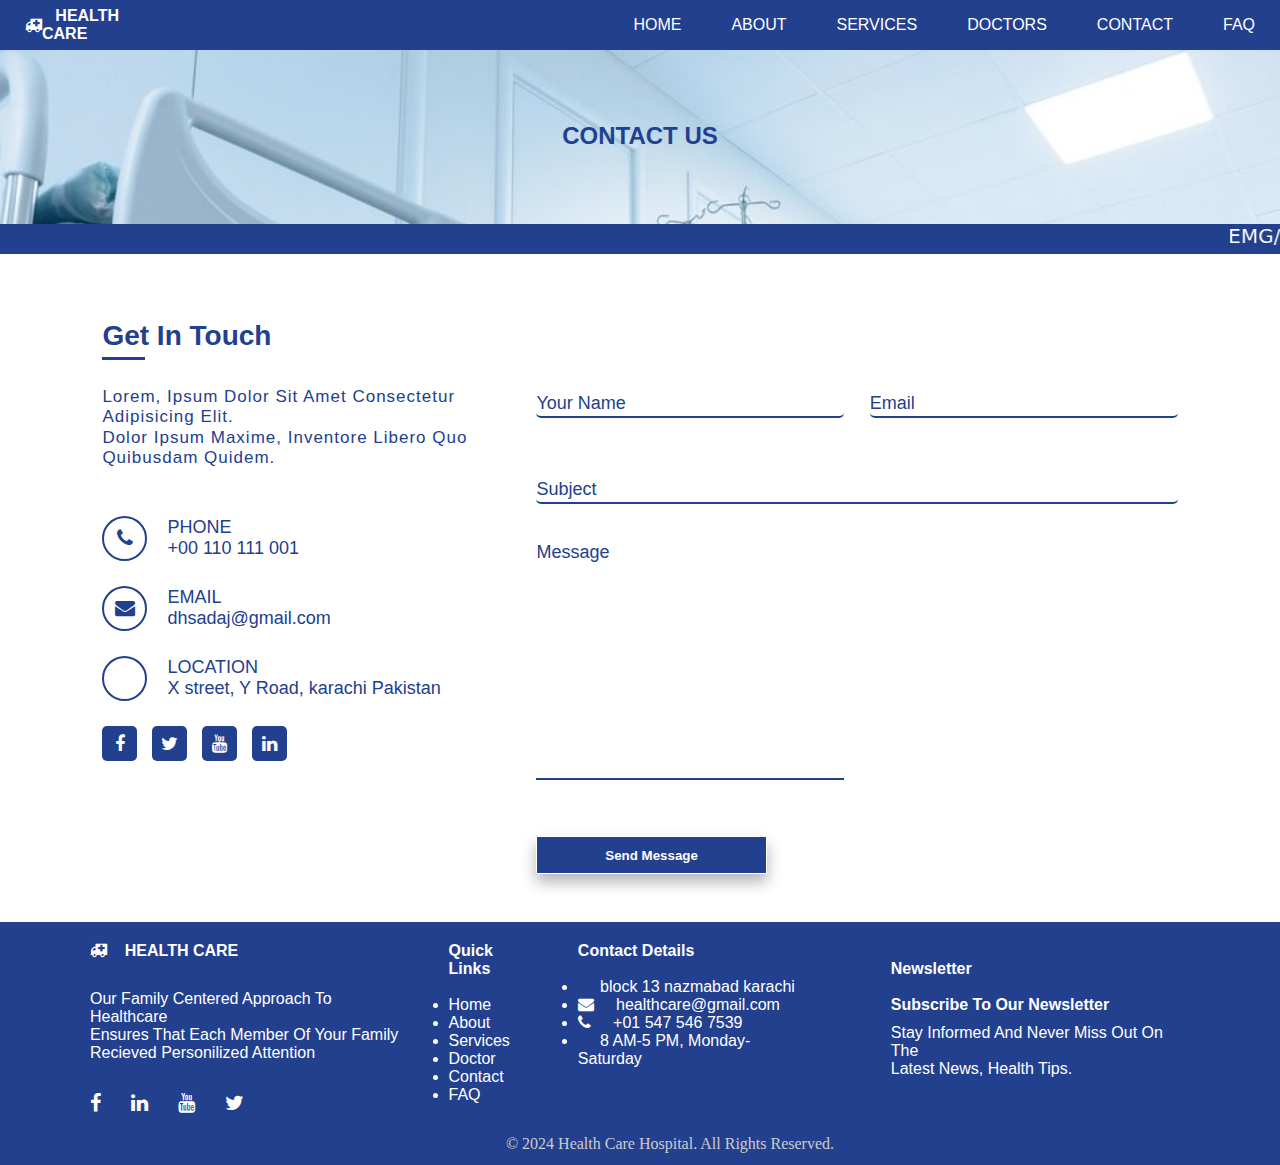
<file: contact.html>
<!DOCTYPE html>
<html lang="en">
<head>
    <link rel="stylesheet" href="home.css">
    <meta charset="UTF-8">
    <meta name="viewport" content="width=device-width, initial-scale=1.0">
    <title>Healthcare</title>
   <!-- Add icon library -->
<link rel="stylesheet" href="https://cdnjs.cloudflare.com/ajax/libs/font-awesome/4.7.0/css/font-awesome.min.css">
</head>
<body >
    <nav>
        <ul class="sidebar">
            <li onclick="hideSidebar()"><i class="fa fa-bars" style="margin-top: 20px; margin-right: 10px; margin-left: 5px;" ></i><a href="#"> </a> </li>
            <li> <a href="./index.html"> Home </a></li>
            <li> <a href="./about.html"> About  </a></li>
            <li> <a href="./services.html"> Services </a></li>
            <li> <a href="./doctor.html"> Doctors </a></li>
            <li> <a href="./contact.html"> Contact </a></li>
            <li> <a href="./faq.html"> FAQ </a></li>
           
        </ul>
        <ul>
<li style="text-transform: uppercase; margin-right: 450px; font-weight: bold;" > <a href="#"> <i class="fa fa-ambulance"></i> &nbsp; &nbsp;Health Care </a></li>
            <li class="hideonmobile"> <a href="./index.html" > Home </a></li>
            <li class="hideonmobile"> <a href="./about.html"> About  </a></li>
            <li class="hideonmobile"> <a href="./services.html"> Services </a></li>
            <li class="hideonmobile"> <a href="./doctor.html"> Doctors </a></li>
            <li class="hideonmobile"> <a href="./contact.html"> Contact </a></li>
            <li class="hideonmobile"> <a href="./faq.html"> FAQ </a></li>
         <li onclick="showSidebar()" class="menu-btn"> <i class="fa fa-bars" style="margin-top: 20px; margin-right: 10px; margin-left: 5px;" ></i></li>
         
        </ul>
   
    </nav>
    <script>
        function showSidebar(){
            const sidebar = document.querySelector('.sidebar')
            sidebar.style.display = 'flex'
        }
        function hideSidebar(){
            const sidebar = document.querySelector('.sidebar')
            sidebar.style.display = 'none'
        }
    </script>
    <div class="now2" style="background-image:url(./images/banner.jpeg);">
<br> <br> <br> <br> 
    <h2>contact us</h2> 
   
    <br><br><br>
    </div>
    <div id="redbox">
        <marquee> EMG/NCV & EEG services are available in Mamji Hospital, CT scan, MRI, UFM, LABORATORY TEST, X-RAY facilities are available in Mamji Hospital 24 hours, Laboratory facility now on ground floor OPD
       </marquee>
   
           </div>
<br><br>

<div class="container">
  <main class="row">
    <section class="col left">
<div class="contactTtile">
  <h3>Get In Touch</h3>
  <p>Lorem, ipsum dolor sit amet consectetur adipisicing elit. <br> Dolor ipsum maxime, inventore libero quo quibusdam quidem.</p>
</div>
<div class="contactInfo">
  <div class="iconGroup">
    <div class="icon">
      <i class="fa fa-phone"></i>
    </div>
    <div class="details">
      <span>Phone</span>
      <span>+00 110 111 001</span>
    </div>
  </div>

  <div class="contactInfo">
    <div class="iconGroup">
      <div class="icon">
        <i class="fa fa-envelope"></i>
      </div>
      <div class="details">
        <span>Email</span>
        <span>dhsadaj@gmail.com</span>
      </div>
    </div>

    <div class="contactInfo">
      <div class="iconGroup">
        <div class="icon">
          <i class="fa fa-location-dot"></i>
        </div>
        <div class="details">
          <span>Location</span>
          <span> X street, Y Road, karachi Pakistan</span>
        </div>
      </div>

</div>
<div class="socialMedia">
  <a href="#"> <i class="fa fa-facebook"></i></a>
  <a href="#"> <i class="fa fa-twitter"></i></a>
  <a href="#"> <i class="fa fa-youtube"></i></a>
  <a href="#"> <i class="fa fa-linkedin"></i></a>
</div>


    </section>
    <section class="col right">
<form class="messageForm">

  <div class="inputGroup halfWidth">
<input type="text" name="" required>
<label>Your Name</label>
  </div>

  <div class="inputGroup halfWidth">
    <input type="email" name="" required>
    <label>Email</label>
      </div>

      <div class="inputGroup fullWidth">
        <input type="text" name="" required>
        <label>Subject</label>
          </div>

          <div class="inputGroup halfWidth">
          <textarea required></textarea>
            <label>Message</label>
              </div>

              <div class="inputGroup fullWidth">
                <button class="send">Send Message</button>
                  </div>
</form>

    </section>
  </main>
</div>
<div id="footer">
    <div class="health">
      <ul>
      <li style="text-transform: uppercase; margin-right: 0px; font-weight: bold;" > <a href="#"> <i class="fa fa-ambulance"></i> &nbsp; &nbsp;Health Care </a></li>
      </ul>
      <p style="color: white; margin: 30px 0px;">Our family centered approach to healthcare <br>ensures that each member of your family <br>recieved personilized attention</p>  
  
    <ul class="social-icons" style="display: flex;">
    <li style="list-style: none;"> <a href="#"><i class="fa fa-facebook"></i></a></li>
    <li style="list-style: none;"> <a href="#"><i class="fa fa-linkedin"></i></a></li>
    <li style="list-style: none;"> <a href="#"><i class="fa fa-youtube"></i></a></li>
    <li style="list-style: none;"> <a href="#"><i class="fa fa-twitter"></i></a></li>
    </ul>
    </div>
    <div class="links">
      <h4>Quick Links</h4>
      <br>
    <ul class="menu">
      <li><a href="./index.html"> Home</a></li>
      <li><a href="./about.html"> About </a></li>
      <li><a href="./service.html"> Services</a></li>
      <li><a href="./doctor.html"> Doctor</a></li>
      <li><a href="./contact.html"> Contact</a></li>
      <li><a href="./faq.html"> FAQ</a></li>
    </ul>
    </div>
    <div class="contact">
      <h4>Contact Details </h4>
      <br>
    <ul class="menu">
      <li><a href="#"> <i class="fa fa-location-dot"></i> &nbsp; &nbsp; block 13 nazmabad karachi </a></li>
      <li><a href="#"><i class="fa fa-envelope"></i> &nbsp; &nbsp; healthcare@gmail.com </a></li>
      <li><a href="#"><i class="fa fa-phone"></i> &nbsp; &nbsp; +01 547 546 7539</a></li>
      <li><a href="#"> <i class="fa fa-timer"></i> &nbsp; &nbsp; 8 AM-5 PM, Monday-Saturday</a></li>
    </ul>
    </div>
    <div class="news">
      <br>
      <h4>Newsletter</h4>
      <br>
      <h4>Subscribe To Our Newsletter</h4>
      <p> Stay informed and never miss out on the <br> latest news, health tips.</p>
    
    </div>
     </div>
     <div id="redbox">
      <p style="margin-top: 0px;">© 2024 Health care Hospital. All rights reserved.</p>
      </div>
  
      </body>
      </html>
</file>
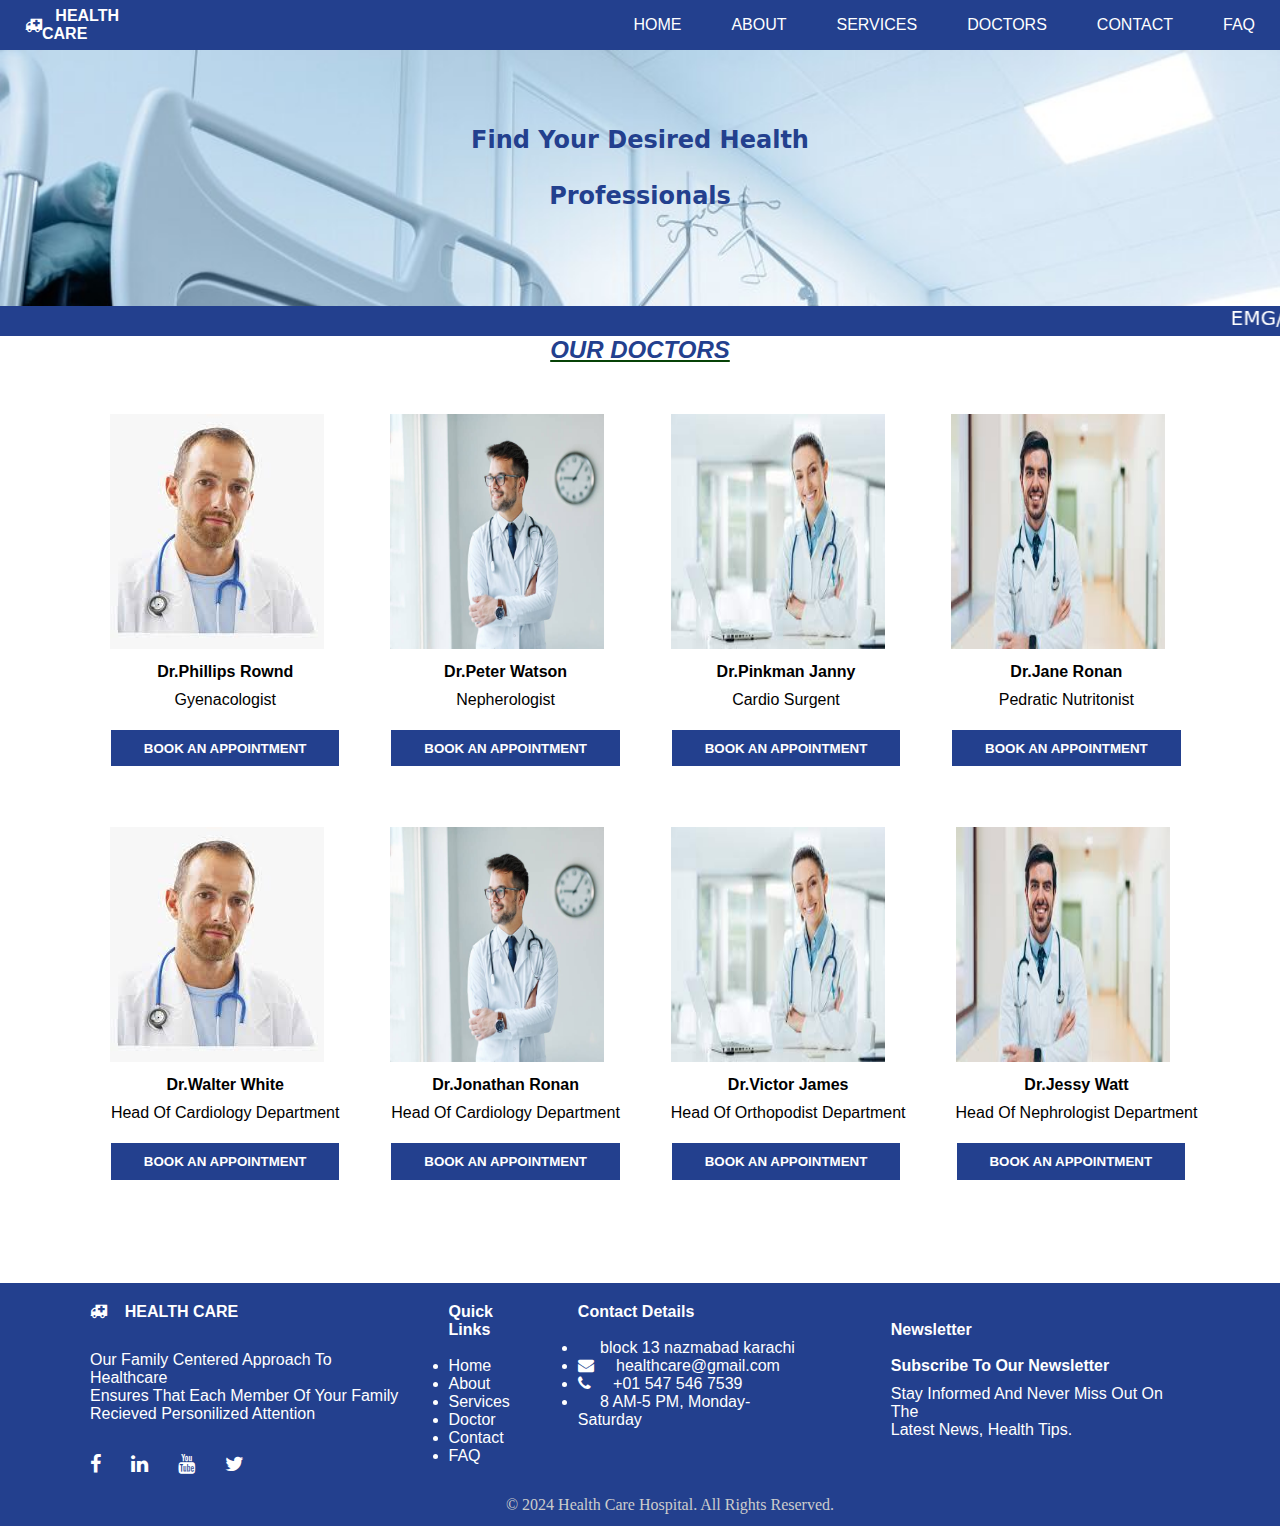
<file: doctor.html>
<!DOCTYPE html>
<html lang="en">
<head>
    <link rel="stylesheet" href="home.css">
    <meta charset="UTF-8">
    <meta name="viewport" content="width=device-width, initial-scale=1.0">
    <title>HEALTH CARE</title>
   <!-- Add icon library -->
<link rel="stylesheet" href="https://cdnjs.cloudflare.com/ajax/libs/font-awesome/4.7.0/css/font-awesome.min.css">
</head>
<body >
    <nav>
        <ul class="sidebar">
            <li onclick="hideSidebar()"><i class="fa fa-bars" style="margin-top: 20px; margin-right: 10px; margin-left: 5px;" ></i><a href="#"> </a> </li>
            <li> <a href="./index.html"> Home </a></li>
            <li> <a href="./about.html"> About  </a></li>
            <li> <a href="./services.html"> Services </a></li>
            <li> <a href="./doctor.html"> Doctors </a></li>
            <li> <a href="./contact.html"> Contact </a></li>
            <li> <a href="./faq.html"> FAQ </a></li>
           
        </ul>
        <ul>
<li style="text-transform: uppercase; margin-right: 450px; font-weight: bold;" > <a href="#"> <i class="fa fa-ambulance"></i> &nbsp; &nbsp;Health Care </a></li>
            <li class="hideonmobile"> <a href="./index.html" > Home </a></li>
            <li class="hideonmobile"> <a href="./about.html"> About  </a></li>
            <li class="hideonmobile"> <a href="./services.html"> Services </a></li>
            <li class="hideonmobile"> <a href="./doctor.html"> Doctors </a></li>
            <li class="hideonmobile"> <a href="./contact.html"> Contact </a></li>
            <li class="hideonmobile"> <a href="./faq.html"> FAQ </a></li>
         <li onclick="showSidebar()" class="menu-btn"> <i class="fa fa-bars" style="margin-top: 20px; margin-right: 10px; margin-left: 5px;" ></i></li>
         
        </ul>
   
    </nav>
    <script>
        function showSidebar(){
            const sidebar = document.querySelector('.sidebar')
            sidebar.style.display = 'flex'
        }
        function hideSidebar(){
            const sidebar = document.querySelector('.sidebar')
            sidebar.style.display = 'none'
        }
    </script>
    
           <div class="doctor">
            <br> <br> <br> <br> 
    <h2>Find Your Desired <b> Health<br> <br> Professionals</h2> </b>
             <br><br><br><br>
           </div>
           <div id="redbox">
            <marquee> EMG/NCV & EEG services are available in Mamji Hospital, CT scan, MRI, UFM, LABORATORY TEST, X-RAY facilities are available in Mamji Hospital 24 hours, Laboratory facility now on ground floor OPD
           </marquee>
               </div>
    <div class="green">
        <h2>our doctors</h2>
    </div>
    
<div id="xob">
    <div class="box1">
         <img src="./images/0.jfif" alt="">
        <center> <h4>Dr.phillips rownd</h4>
         <p> gyenacologist</p> </center>
          <button> <a href="./appointment.html"> BOOK AN APPOINTMENT</a></button>

    </div>
    <div class="box1">
        <img src="./images/1.jpg" alt="" width="214px" height="235px">
        <center> <h4>Dr.peter watson</h4>
            <p> nepherologist</p> </center>
            <button> <a href="./appointment.html"> BOOK AN APPOINTMENT</a></button>
    </div>
    <div class="box1">
        <img src="./images/girl.jfif" alt=""width="214px" height="235px">
        <center> <h4>Dr.pinkman janny</h4>
            <p> cardio surgent</p> </center>
            <button> <a href="./appointment.html"> BOOK AN APPOINTMENT</a></button>
    </div>
    <div class="box1">
        <img src="./images/doctor.jfif" alt=""width="214px" height="235px">
        <center> <h4>Dr.jane ronan</h4>
            <p>pedratic nutritonist</p> </center>
            <button> <a href="./appointment.html"> BOOK AN APPOINTMENT</a></button>
    </div>
</div>
<div id="xob1">
    <div class="box2">
         <img src="./images/0.jfif" alt="">
        <center> <h4>Dr.Walter White</h4>
         <p>Head of Cardiology department</p> </center>
         <button> <a href="./appointment.html"> BOOK AN APPOINTMENT</a></button>
    </div>
    <div class="box2">
        <img src="./images/1.jpg" alt="" width="214px" height="235px">
        <center> <h4>Dr.Jonathan ronan</h4>
            <p>Head of Cardiology department</p> </center>
            <button> <a href="./appointment.html"> BOOK AN APPOINTMENT</a></button>
    </div>
    <div class="box2">
        <img src="./images/girl.jfif" alt=""width="214px" height="235px">
        <center> <h4>Dr.victor james</h4>
            <p>Head of orthopodist department</p> </center>
            <button> <a href="./appointment.html"> BOOK AN APPOINTMENT</a></button>
    </div>
    <div class="box2">
        <img src="./images/doctor.jfif" alt=""width="214px" height="235px">
        <center> <h4>Dr.jessy watt</h4>
            <p>Head of nephrologist department</p> </center>
            <button> <a href="./appointment.html"> BOOK AN APPOINTMENT</a></button>
             <br><br><br><br><br>
    </div>
</div>
<div id="footer">
    <div class="health">
      <ul>
      <li style="text-transform: uppercase; margin-right: 0px; font-weight: bold;" > <a href="#"> <i class="fa fa-ambulance"></i> &nbsp; &nbsp;Health Care </a></li>
      </ul>
      <p style="color: white; margin: 30px 0px;">Our family centered approach to healthcare <br>ensures that each member of your family <br>recieved personilized attention</p>  
  
    <ul class="social-icons" style="display: flex;">
    <li style="list-style: none;"> <a href="#"><i class="fa fa-facebook"></i></a></li>
    <li style="list-style: none;"> <a href="#"><i class="fa fa-linkedin"></i></a></li>
    <li style="list-style: none;"> <a href="#"><i class="fa fa-youtube"></i></a></li>
    <li style="list-style: none;"> <a href="#"><i class="fa fa-twitter"></i></a></li>
    </ul>
    </div>
    <div class="links">
      <h4>Quick Links</h4>
      <br>
    <ul class="menu">
      <li><a href="./index.html"> Home</a></li>
      <li><a href="./about.html"> About </a></li>
      <li><a href="./services.html"> Services</a></li>
      <li><a href="./doctor.html"> Doctor</a></li>
      <li><a href="./contact.html"> Contact</a></li>
      <li><a href="./faq.html"> FAQ</a></li>
    </ul>
    </div>
    <div class="contact">
      <h4>Contact Details </h4>
      <br>
    <ul class="menu">
      <li><a href="#"> <i class="fa fa-location-dot"></i> &nbsp; &nbsp; block 13 nazmabad karachi </a></li>
      <li><a href="#"><i class="fa fa-envelope"></i> &nbsp; &nbsp; healthcare@gmail.com </a></li>
      <li><a href="#"><i class="fa fa-phone"></i> &nbsp; &nbsp; +01 547 546 7539</a></li>
      <li><a href="#"> <i class="fa fa-timer"></i> &nbsp; &nbsp; 8 AM-5 PM, Monday-Saturday</a></li>
    </ul>
    </div>
    <div class="news">
      <br>
      <h4>Newsletter</h4>
      <br>
      <h4>Subscribe To Our Newsletter</h4>
      <p> Stay informed and never miss out on the <br> latest news, health tips.</p>
    
    </div>
     </div>
     <div id="redbox">
      <p style="margin-top: 0px;">© 2024 Health care Hospital. All rights reserved.</p>
      </div>


</body>
</html>
</file>
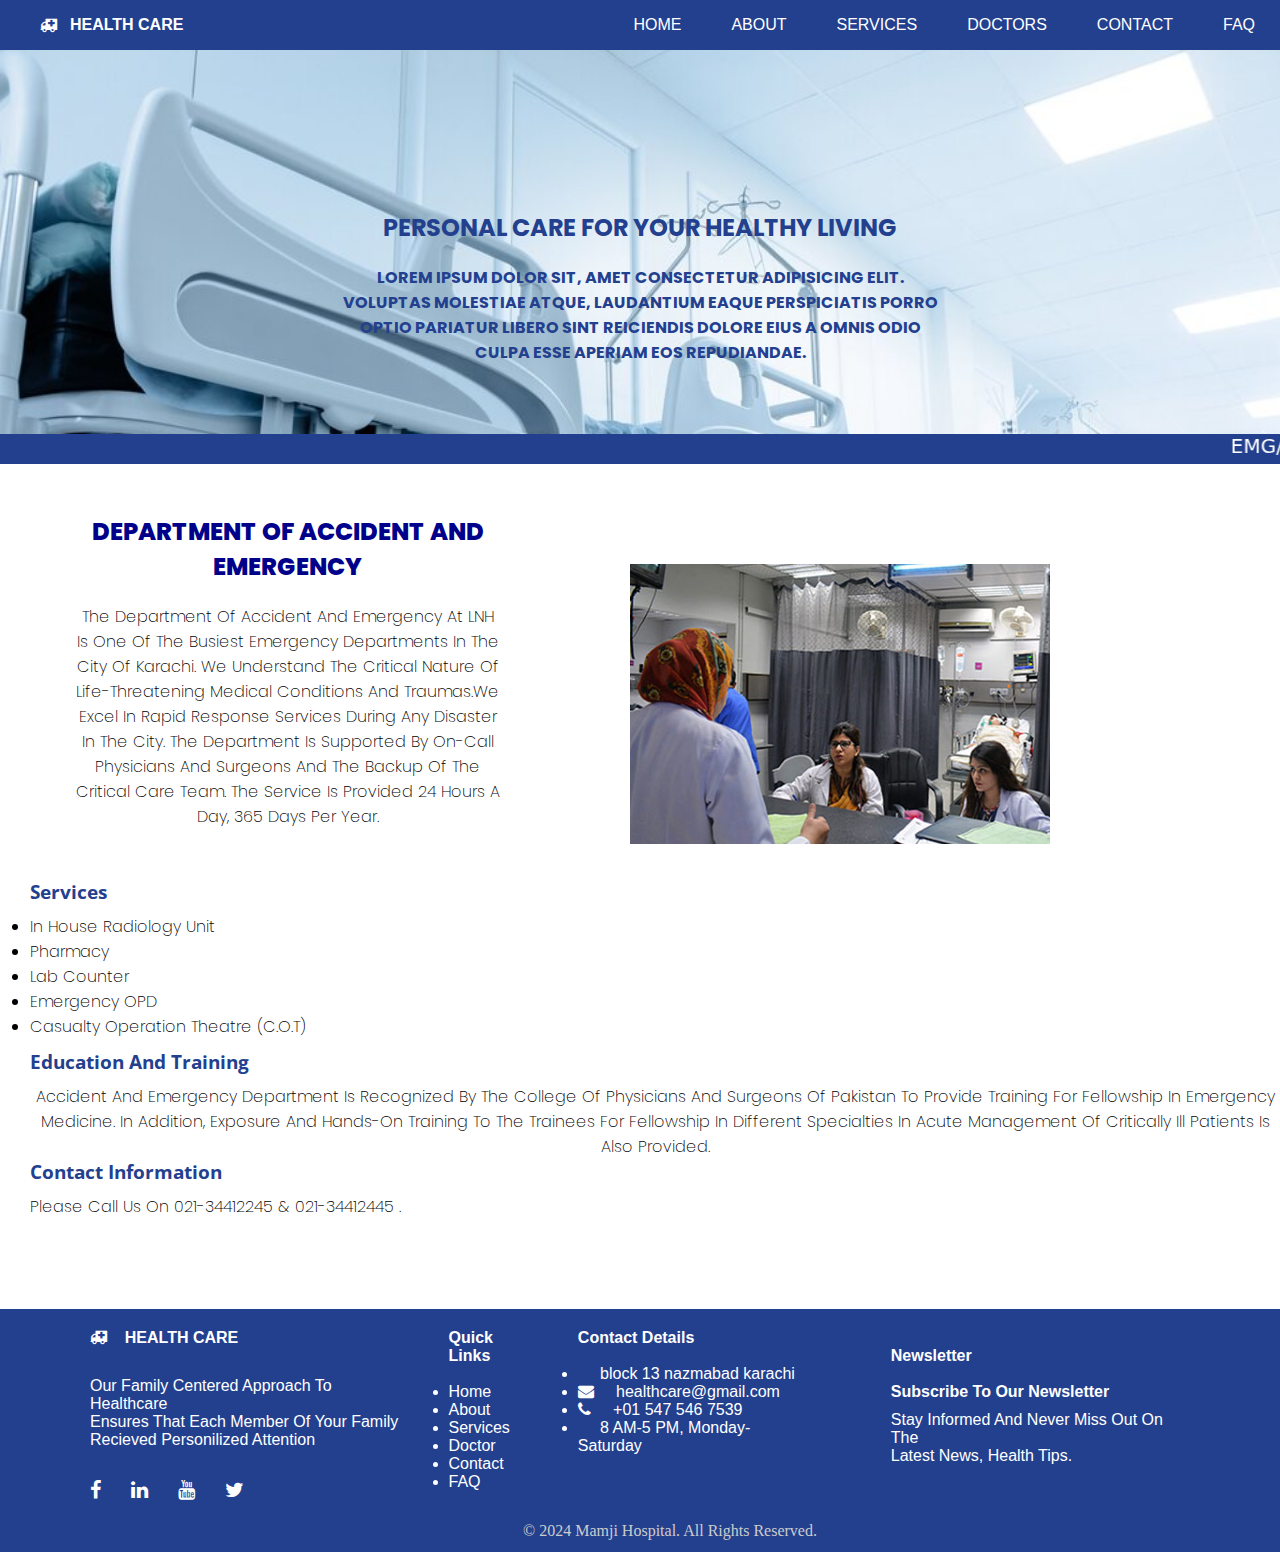
<file: er.html>
<!DOCTYPE html>
<html lang="en">
<head>
    <meta charset="UTF-8">
    <meta name="viewport" content="width=device-width, initial-scale=1.0">
    <title>Accident and Emergency</title>
    <link rel="stylesheet" href="home.css">
<!-- icon library -->
<link rel="stylesheet" href="https://cdnjs.cloudflare.com/ajax/libs/font-awesome/4.7.0/css/font-awesome.min.css">
<link href="https://cdn.jsdelivr.net/npm/bootstrap@5.0.2/dist/css/bootstrap.min.css" rel="stylesheet" integrity="sha384-EVSTQN3/azprG1Anm3QDgpJLIm9Nao0Yz1ztcQTwFspd3yD65VohhpuuCOmLASjC" crossorigin="anonymous">
<script src="https://cdn.jsdelivr.net/npm/bootstrap@5.0.2/dist/js/bootstrap.bundle.min.js" integrity="sha384-MrcW6ZMFYlzcLA8Nl+NtUVF0sA7MsXsP1UyJoMp4YLEuNSfAP+JcXn/tWtIaxVXM" crossorigin="anonymous"></script>
<script src="https://cdn.jsdelivr.net/npm/@popperjs/core@2.9.2/dist/umd/popper.min.js" integrity="sha384-IQsoLXl5PILFhosVNubq5LC7Qb9DXgDA9i+tQ8Zj3iwWAwPtgFTxbJ8NT4GN1R8p" crossorigin="anonymous"></script>
<script src="https://cdn.jsdelivr.net/npm/bootstrap@5.0.2/dist/js/bootstrap.min.js" integrity="sha384-cVKIPhGWiC2Al4u+LWgxfKTRIcfu0JTxR+EQDz/bgldoEyl4H0zUF0QKbrJ0EcQF" crossorigin="anonymous"></script>
<!-- font -->
<link rel="preconnect" href="https://fonts.googleapis.com">
<link rel="preconnect" href="https://fonts.gstatic.com" crossorigin>
<link href="https://fonts.googleapis.com/css2?family=Arsenal+SC:ital,wght@0,400;0,700;1,400;1,700&family=EB+Garamond:ital,wght@0,400..800;1,400..800&family=Playfair+Display&family=Poppins:ital,wght@0,100;0,200;0,300;0,400;0,500;0,600;0,700;0,800;0,900;1,100;1,200;1,300;1,400;1,500;1,600;1,700;1,800;1,900&display=swap" rel="stylesheet"><link rel="preconnect" href="https://fonts.googleapis.com">
<link rel="preconnect" href="https://fonts.gstatic.com" crossorigin>
<link href="https://fonts.googleapis.com/css2?family=Open+Sans:ital,wght@0,300..800;1,300..800&family=Poppins:ital,wght@0,100;0,200;0,300;0,400;0,500;0,600;0,700;0,800;0,900;1,100;1,200;1,300;1,400;1,500;1,600;1,700;1,800;1,900&display=swap" rel="stylesheet">
</head>
<body>
    <nav>
        <ul class="sidebar">
            <li onclick="hideSidebar()"><i class="fa fa-bars" style="margin-top: 20px; margin-right: 10px; margin-left: 5px;" ></i><a href="#"> </a> </li>
            <li> <a href="./index.html"> Home </a></li>
            <li> <a href="./about.html"> About  </a></li>
            <li> <a href="./service.html"> Services </a></li>
            <li> <a href="./doctor.html"> Doctors </a></li>
            <li> <a href="./contact.html"> Contact </a></li>
            <li > <a href="./faq.html"> FAQ </a></li>
           
        </ul>
        <ul>
<li style="text-transform: uppercase; margin-right: 400px; font-weight: bold;" > <a href="#"> <i class="fa fa-ambulance"></i> &nbsp; &nbsp;Health Care </a></li>
            <li class="hideonmobile"> <a href="./index.html" > Home </a></li>
            <li class="hideonmobile"> <a href="./about.html"> About  </a></li>
            <li class="hideonmobile"> <a href="./service.html"> Services </a></li>
            <li class="hideonmobile"> <a href="./doctor.html"> Doctors </a></li>
            <li class="hideonmobile"> <a href="./contact.html"> Contact </a></li>
            <li class="hideonmobile"> <a href="./faq.html"> FAQ </a></li>
         <li onclick="showSidebar()" class="menu-btn"> <i class="fa fa-bars" style="margin-top: 20px; margin-right: 10px; margin-left: 5px;" ></i></li>
         
        </ul>
   
    </nav>
    <script>
        function showSidebar(){
            const sidebar = document.querySelector('.sidebar')
            sidebar.style.display = 'flex'
        }
        function hideSidebar(){
            const sidebar = document.querySelector('.sidebar')
            sidebar.style.display = 'none'
        }
    </script>
    
      <div class="now">
  <br> <br> <br> <br> 
      <h2>Personal Care for your healthy living</h2>
      <center><b><p>Lorem ipsum dolor sit, amet consectetur adipisicing elit. <br>Voluptas molestiae atque, laudantium eaque perspiciatis porro <br> optio pariatur libero sint reiciendis dolore eius a omnis odio <br>
         culpa esse aperiam eos repudiandae.</p> </b> </center>
       
        <br><br><br><br>
      </div>
     
  
        <div id="redbox">
       <marquee> EMG/NCV & EEG services are available in Mamji Hospital, CT scan, MRI, UFM, LABORATORY TEST, X-RAY facilities are available in Mamji Hospital 24 hours, Laboratory facility now on ground floor OPD
      </marquee>
          </div>

        <div id="er">
            <div class="Emergency">
                <img src="./images/emergencyServiceDepart.jpg" alt="emergencyServiceDepart" class="imge">
    
                <h2>Department of Accident and Emergency</h2>
                <p>The Department of Accident and Emergency at LNH is one of the busiest emergency departments in the city of Karachi. We understand the critical nature of life-threatening medical conditions and traumas.We excel in rapid response services during any disaster in the city. The department is supported by on-call Physicians and Surgeons and the backup of the Critical Care Team.
                The service is provided 24 hours a day, 365 days per year.</p>
            </div>
    
            <div class="services">
                <h3>Services</h3>
                <p>
                    <ul>
                        <li>In House Radiology Unit</li>
                        <li>Pharmacy</li>
                        <li>Lab Counter</li>
                        <li>Emergency OPD</li>
                        <li>Casualty Operation Theatre (C.O.T)</li>
                    </ul>
                </p>
            </div>
        </div>

        <div class="education">
            <h3>Education and Training</h3>
            <p>Accident and Emergency department is recognized by the College of Physicians and Surgeons of Pakistan to provide training for fellowship in Emergency Medicine. In addition, exposure and hands-on training to the trainees for fellowship in different specialties in acute management of critically ill patients is also provided.</p>
        </div>

        <div class="cont">
            <h3>Contact Information</h3>
            <p>Please call us on 021-34412245 & 021-34412445 .</p>
        </div><br>

        <br><br>

        <br><br>
       


        <div id="footer">
            <div class="health">
              <ul>
              <li style="text-transform: uppercase; margin-right: 0px; font-weight: bold;" > <a href="#"> <i class="fa fa-ambulance"></i> &nbsp; &nbsp;Health Care </a></li>
              </ul>
              <p style="color: white; margin: 30px 0px;">Our family centered approach to healthcare <br>ensures that each member of your family <br>recieved personilized attention</p>  
          
            <ul class="social-icons" style="display: flex;">
            <li style="list-style: none;"> <a href="#"><i class="fa fa-facebook"></i></a></li>
            <li style="list-style: none;"> <a href="#"><i class="fa fa-linkedin"></i></a></li>
            <li style="list-style: none;"> <a href="#"><i class="fa fa-youtube"></i></a></li>
            <li style="list-style: none;"> <a href="#"><i class="fa fa-twitter"></i></a></li>
            </ul>
            </div>
            <div class="links">
              <h4>Quick Links</h4>
              <br>
            <ul class="menu">
              <li><a href="./index.html"> Home</a></li>
              <li><a href="./about.html"> About </a></li>
              <li><a href="./services.html"> Services</a></li>
              <li><a href="./doctor.html"> Doctor</a></li>
              <li><a href="./contact.html"> Contact</a></li>
              <li><a href="./faq.html"> FAQ</a></li>
            </ul>
            </div>
            <div class="contact">
              <h4>Contact Details </h4>
              <br>
            <ul class="menu">
              <li><a href="#"> <i class="fa fa-location-dot"></i> &nbsp; &nbsp; block 13 nazmabad karachi </a></li>
              <li><a href="#"><i class="fa fa-envelope"></i> &nbsp; &nbsp; healthcare@gmail.com </a></li>
              <li><a href="#"><i class="fa fa-phone"></i> &nbsp; &nbsp; +01 547 546 7539</a></li>
              <li><a href="#"> <i class="fa fa-timer"></i> &nbsp; &nbsp; 8 AM-5 PM, Monday-Saturday</a></li>
            </ul>
            </div>
            <div class="news">
              <br>
              <h4>Newsletter</h4>
              <br>
              <h4>Subscribe To Our Newsletter</h4>
              <p> Stay informed and never miss out on the <br> latest news, health tips.</p>
            
            </div>
        </div>
             <div id="redbox">
            <center><p style="margin-top: 0px;">© 2024 Mamji Hospital. All rights reserved.</p></center>
        </div>
              

</body>
</html>
</file>
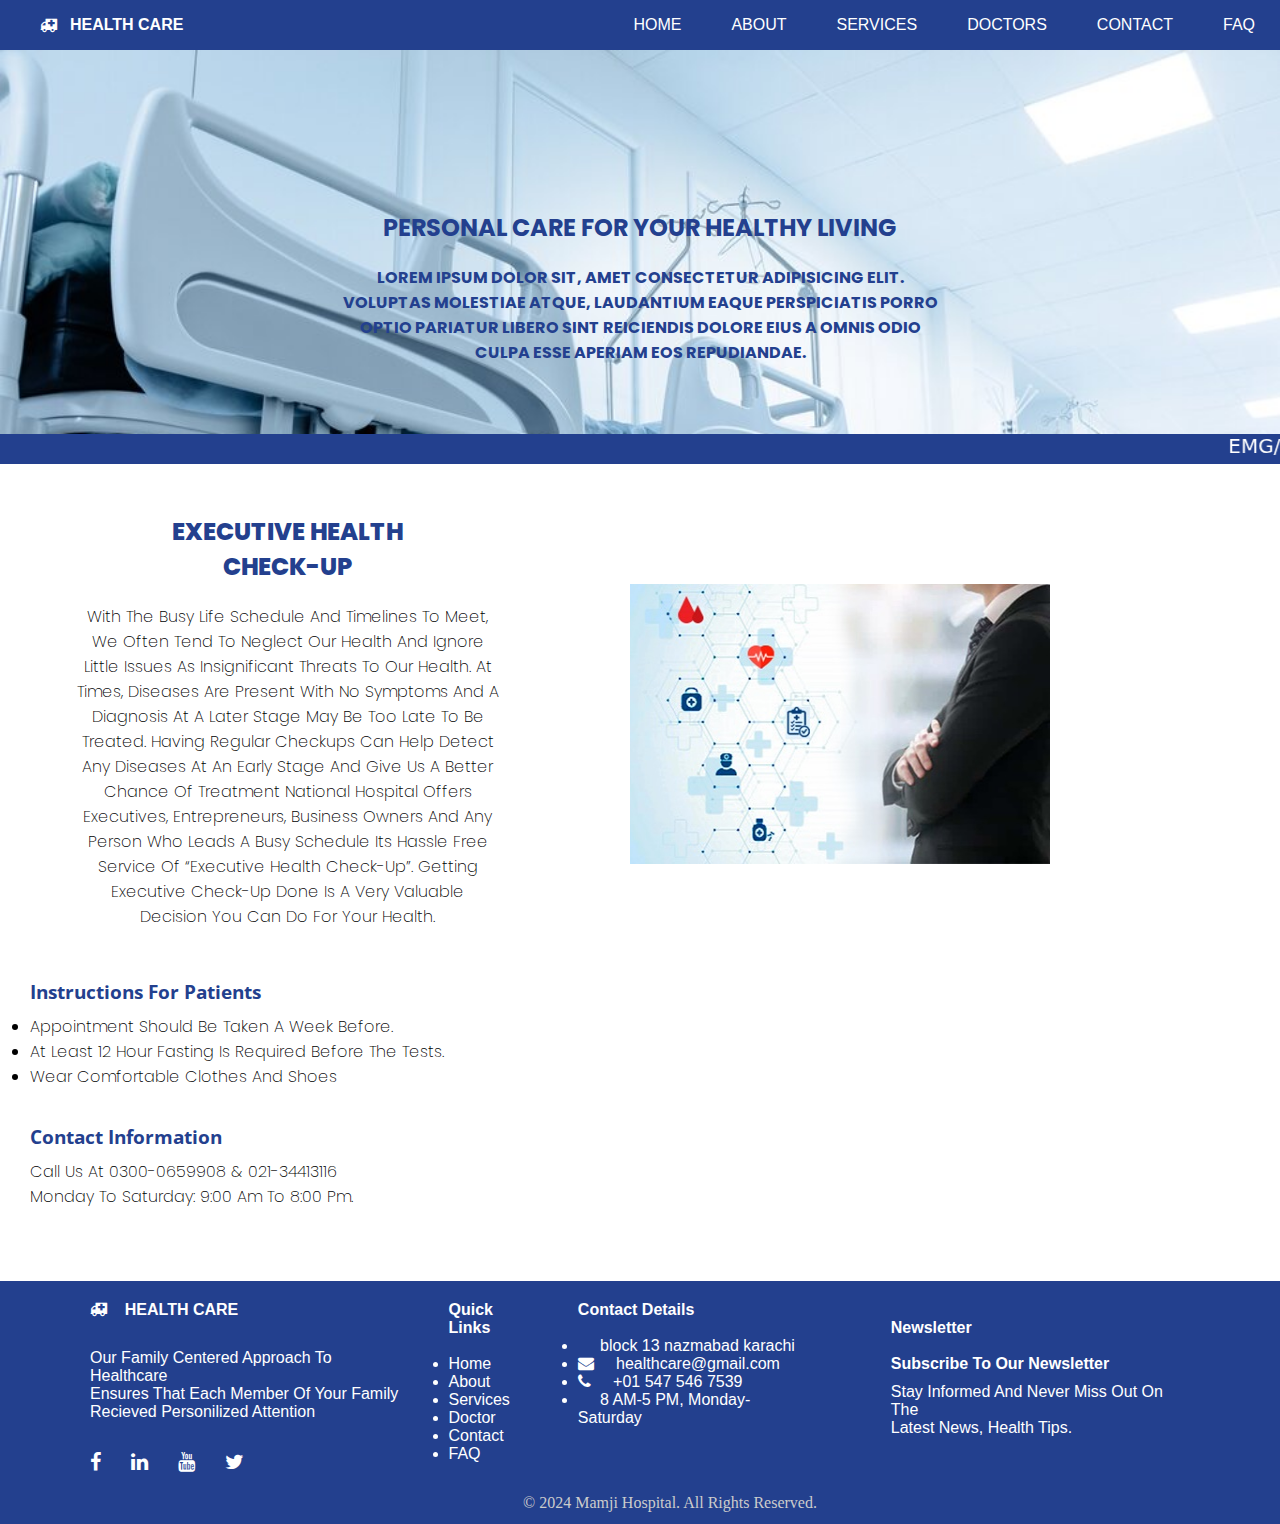
<file: excutive.html>
<!DOCTYPE html>
<html lang="en">
<head>
    <meta charset="UTF-8">
    <meta name="viewport" content="width=device-width, initial-scale=1.0">
    <title>Executive Health Check-up</title>
    <link rel="stylesheet" href="home.css">
<!-- icon library -->
<link rel="stylesheet" href="https://cdnjs.cloudflare.com/ajax/libs/font-awesome/4.7.0/css/font-awesome.min.css">
<link href="https://cdn.jsdelivr.net/npm/bootstrap@5.0.2/dist/css/bootstrap.min.css" rel="stylesheet" integrity="sha384-EVSTQN3/azprG1Anm3QDgpJLIm9Nao0Yz1ztcQTwFspd3yD65VohhpuuCOmLASjC" crossorigin="anonymous">
<script src="https://cdn.jsdelivr.net/npm/bootstrap@5.0.2/dist/js/bootstrap.bundle.min.js" integrity="sha384-MrcW6ZMFYlzcLA8Nl+NtUVF0sA7MsXsP1UyJoMp4YLEuNSfAP+JcXn/tWtIaxVXM" crossorigin="anonymous"></script>
<script src="https://cdn.jsdelivr.net/npm/@popperjs/core@2.9.2/dist/umd/popper.min.js" integrity="sha384-IQsoLXl5PILFhosVNubq5LC7Qb9DXgDA9i+tQ8Zj3iwWAwPtgFTxbJ8NT4GN1R8p" crossorigin="anonymous"></script>
<script src="https://cdn.jsdelivr.net/npm/bootstrap@5.0.2/dist/js/bootstrap.min.js" integrity="sha384-cVKIPhGWiC2Al4u+LWgxfKTRIcfu0JTxR+EQDz/bgldoEyl4H0zUF0QKbrJ0EcQF" crossorigin="anonymous"></script>
<!-- font -->
<link rel="preconnect" href="https://fonts.googleapis.com">
<link rel="preconnect" href="https://fonts.gstatic.com" crossorigin>
<link href="https://fonts.googleapis.com/css2?family=Arsenal+SC:ital,wght@0,400;0,700;1,400;1,700&family=EB+Garamond:ital,wght@0,400..800;1,400..800&family=Playfair+Display&family=Poppins:ital,wght@0,100;0,200;0,300;0,400;0,500;0,600;0,700;0,800;0,900;1,100;1,200;1,300;1,400;1,500;1,600;1,700;1,800;1,900&display=swap" rel="stylesheet"><link rel="preconnect" href="https://fonts.googleapis.com">
<link rel="preconnect" href="https://fonts.gstatic.com" crossorigin>
<link href="https://fonts.googleapis.com/css2?family=Open+Sans:ital,wght@0,300..800;1,300..800&family=Poppins:ital,wght@0,100;0,200;0,300;0,400;0,500;0,600;0,700;0,800;0,900;1,100;1,200;1,300;1,400;1,500;1,600;1,700;1,800;1,900&display=swap" rel="stylesheet">
</head>
<body>
    <nav>
        <ul class="sidebar">
            <li onclick="hideSidebar()"><i class="fa fa-bars" style="margin-top: 20px; margin-right: 10px; margin-left: 5px;" ></i><a href="#"> </a> </li>
            <li> <a href="./index.html"> Home </a></li>
            <li> <a href="./about.html"> About  </a></li>
            <li> <a href="./service.html"> Services </a></li>
            <li> <a href="./doctor.html"> Doctors </a></li>
            <li> <a href="./contact.html"> Contact </a></li>
            <li > <a href="./faq.html"> FAQ </a></li>
           
        </ul>
        <ul>
<li style="text-transform: uppercase; margin-right: 400px; font-weight: bold;" > <a href="#"> <i class="fa fa-ambulance"></i> &nbsp; &nbsp;Health Care </a></li>
            <li class="hideonmobile"> <a href="./index.html" > Home </a></li>
            <li class="hideonmobile"> <a href="./about.html"> About  </a></li>
            <li class="hideonmobile"> <a href="./service.html"> Services </a></li>
            <li class="hideonmobile"> <a href="./doctor.html"> Doctors </a></li>
            <li class="hideonmobile"> <a href="./contact.html"> Contact </a></li>
            <li class="hideonmobile"> <a href="./faq.html"> FAQ </a></li>
         <li onclick="showSidebar()" class="menu-btn"> <i class="fa fa-bars" style="margin-top: 20px; margin-right: 10px; margin-left: 5px;" ></i></li>
         
        </ul>
   
    </nav>
    <script>
        function showSidebar(){
            const sidebar = document.querySelector('.sidebar')
            sidebar.style.display = 'flex'
        }
        function hideSidebar(){
            const sidebar = document.querySelector('.sidebar')
            sidebar.style.display = 'none'
        }
    </script>

      <div class="now">
  <br> <br> <br> <br> 
      <h2>Personal Care for your healthy living</h2>
      <center><b><p>Lorem ipsum dolor sit, amet consectetur adipisicing elit. <br>Voluptas molestiae atque, laudantium eaque perspiciatis porro <br> optio pariatur libero sint reiciendis dolore eius a omnis odio <br>
         culpa esse aperiam eos repudiandae.</p> </b> </center>
   <br><br><br><br>
      </div>
     
  
        <div id="redbox">
       <marquee> EMG/NCV & EEG services are available in Mamji Hospital, CT scan, MRI, UFM, LABORATORY TEST, X-RAY facilities are available in Mamji Hospital 24 hours, Laboratory facility now on ground floor OPD
      </marquee>
          </div>

          <div id="errr">
            <div class="Executive">
                <img src="./images/executivehealthcare.jpg" alt="emergencyServiceDepart" class="imaaage">
                <h2>Executive Health 
                    <br>Check-up</h2>
                <p>With the busy life schedule and timelines to meet, we often tend to neglect our health and ignore little issues as insignificant threats to our health. At times, diseases are present with no symptoms and a diagnosis at a later stage may be too late to be treated. Having regular checkups can help detect any diseases at an early stage and give us a better chance of treatment National Hospital offers executives, entrepreneurs, business owners and any person who leads a busy schedule its hassle free service of “Executive Health Check-up”. Getting Executive Check-up done is a very valuable decision you can do for your health.</p>
            </div>

            <div class="boxxxx">
                <h3>Instructions for Patients</h3>
                <p>
                    <ul>
                        <li>Appointment should be taken a week before.</li>
                        <li>At least 12 hour fasting is required before the tests.</li>
                        <li>Wear comfortable clothes and shoes</li>
                    </ul>
                </p>
                <br>
                <h3>Contact Information</h3>
                <p>Call us at 0300-0659908 & 021-34413116 <br>
                Monday to Saturday: 9:00 am to 8:00 pm.</p>
            </div>

                <br><br>

                <br><br>
               

                <div id="footer">
                    <div class="health">
                      <ul>
                      <li style="text-transform: uppercase; margin-right: 0px; font-weight: bold;" > <a href="#"> <i class="fa fa-ambulance"></i> &nbsp; &nbsp;Health Care </a></li>
                      </ul>
                      <p style="color: white; margin: 30px 0px;">Our family centered approach to healthcare <br>ensures that each member of your family <br>recieved personilized attention</p>  
                  
                    <ul class="social-icons" style="display: flex;">
                    <li style="list-style: none;"> <a href="#"><i class="fa fa-facebook"></i></a></li>
                    <li style="list-style: none;"> <a href="#"><i class="fa fa-linkedin"></i></a></li>
                    <li style="list-style: none;"> <a href="#"><i class="fa fa-youtube"></i></a></li>
                    <li style="list-style: none;"> <a href="#"><i class="fa fa-twitter"></i></a></li>
                    </ul>
                    </div>
                    <div class="links">
                      <h4>Quick Links</h4>
                      <br>
                    <ul class="menu">
                      <li><a href="./index.html"> Home</a></li>
                      <li><a href="./about.html"> About </a></li>
                      <li><a href="./services.html"> Services</a></li>
                      <li><a href="./doctor.html"> Doctor</a></li>
                      <li><a href="./contact.html"> Contact</a></li>
                      <li><a href="./faq.html"> FAQ</a></li>
                    </ul>
                    </div>
                    <div class="contact">
                      <h4>Contact Details </h4>
                      <br>
                    <ul class="menu">
                      <li><a href="#"> <i class="fa fa-location-dot"></i> &nbsp; &nbsp; block 13 nazmabad karachi </a></li>
                      <li><a href="#"><i class="fa fa-envelope"></i> &nbsp; &nbsp; healthcare@gmail.com </a></li>
                      <li><a href="#"><i class="fa fa-phone"></i> &nbsp; &nbsp; +01 547 546 7539</a></li>
                      <li><a href="#"> <i class="fa fa-timer"></i> &nbsp; &nbsp; 8 AM-5 PM, Monday-Saturday</a></li>
                    </ul>
                    </div>
                    <div class="news">
                      <br>
                      <h4>Newsletter</h4>
                      <br>
                      <h4>Subscribe To Our Newsletter</h4>
                      <p> Stay informed and never miss out on the <br> latest news, health tips.</p>
                    
                    </div>
                </div>
                     <div id="redbox">
                    <center><p style="margin-top: 0px;">© 2024 Mamji Hospital. All rights reserved.</p></center>
                </div>
                      
        
        </body>
        </html>
</file>
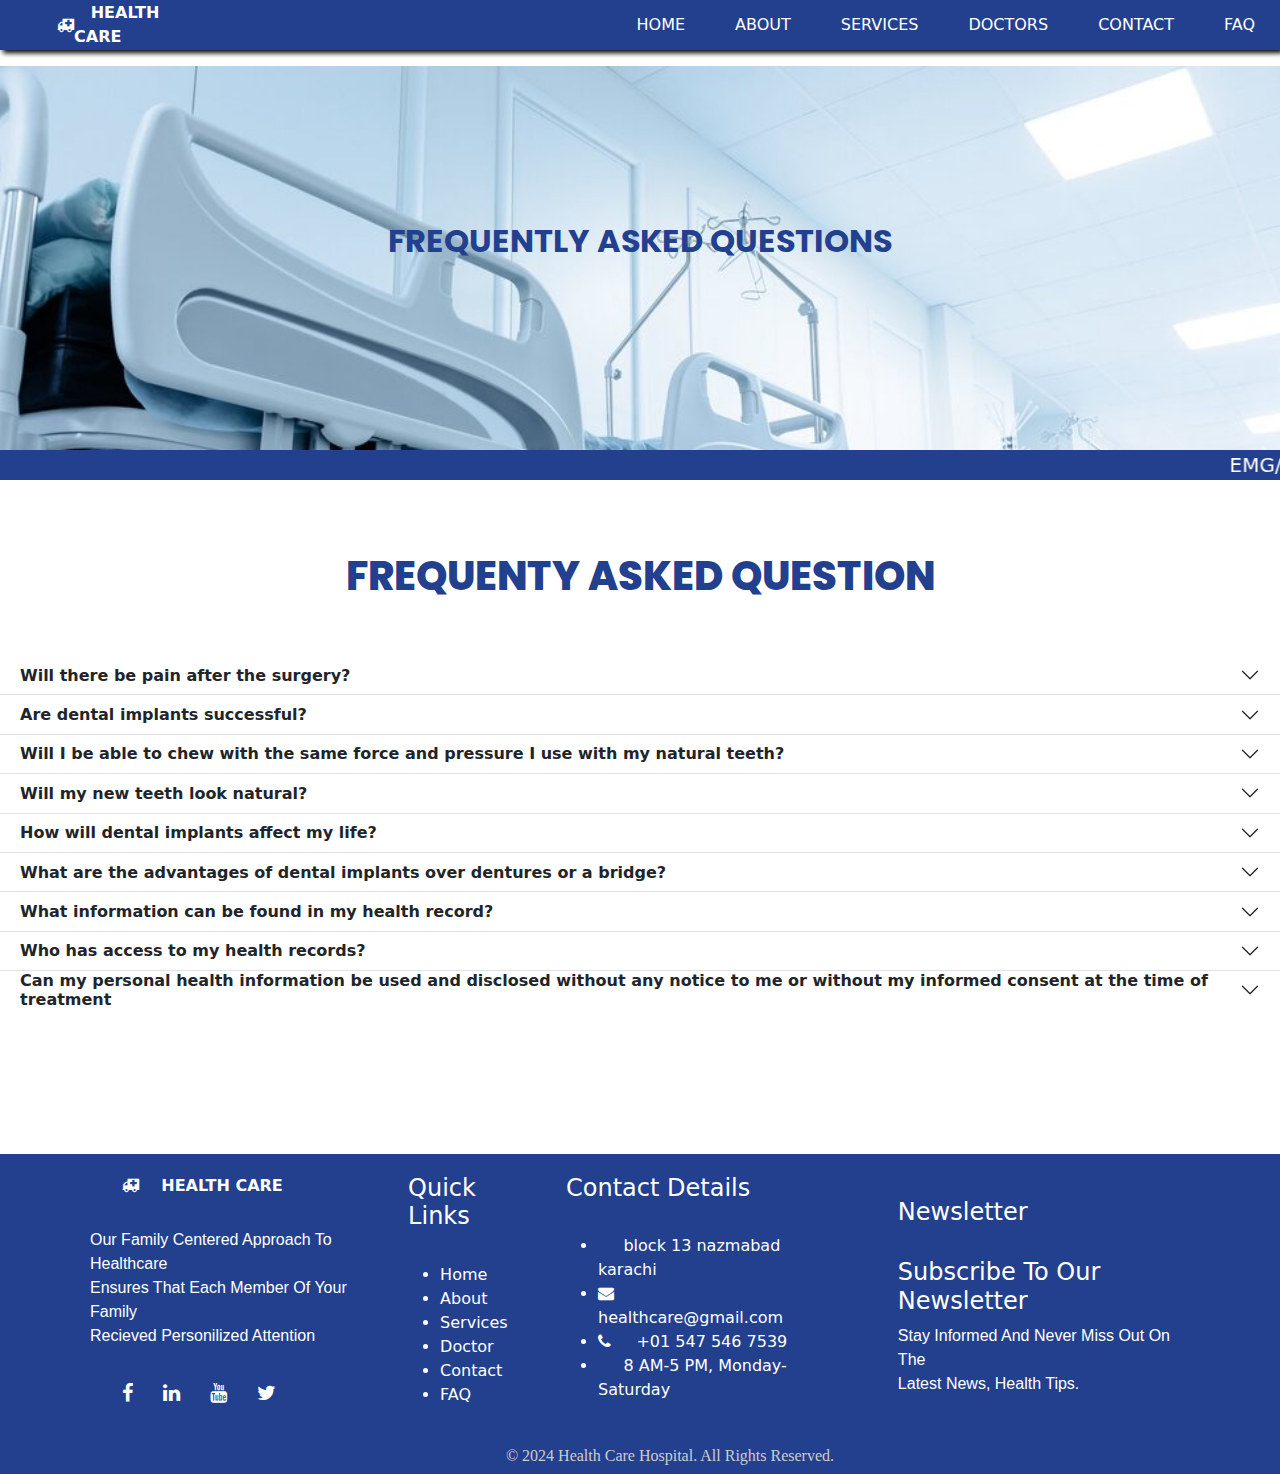
<file: faq.html>
<!DOCTYPE html>
<html lang="en">
<head>
    <meta charset="UTF-8">
    <meta name="viewport" content="width=device-width, initial-scale=1.0">
    <title>FAQ's | Mamji Hospital</title>
    <link rel="stylesheet" href="home.css">
    <!-- icon library -->
    <link rel="stylesheet" href="https://cdnjs.cloudflare.com/ajax/libs/font-awesome/4.7.0/css/font-awesome.min.css">
    <link href="https://cdn.jsdelivr.net/npm/bootstrap@5.0.2/dist/css/bootstrap.min.css" rel="stylesheet" integrity="sha384-EVSTQN3/azprG1Anm3QDgpJLIm9Nao0Yz1ztcQTwFspd3yD65VohhpuuCOmLASjC" crossorigin="anonymous">
    <script src="https://cdn.jsdelivr.net/npm/bootstrap@5.0.2/dist/js/bootstrap.bundle.min.js" integrity="sha384-MrcW6ZMFYlzcLA8Nl+NtUVF0sA7MsXsP1UyJoMp4YLEuNSfAP+JcXn/tWtIaxVXM" crossorigin="anonymous"></script>
    <script src="https://cdn.jsdelivr.net/npm/@popperjs/core@2.9.2/dist/umd/popper.min.js" integrity="sha384-IQsoLXl5PILFhosVNubq5LC7Qb9DXgDA9i+tQ8Zj3iwWAwPtgFTxbJ8NT4GN1R8p" crossorigin="anonymous"></script>
    <script src="https://cdn.jsdelivr.net/npm/bootstrap@5.0.2/dist/js/bootstrap.min.js" integrity="sha384-cVKIPhGWiC2Al4u+LWgxfKTRIcfu0JTxR+EQDz/bgldoEyl4H0zUF0QKbrJ0EcQF" crossorigin="anonymous"></script>

    <!-- bootstrap -->
    <link rel="stylesheet" href="https://cdn.jsdelivr.net/npm/bootstrap@5.3.3/dist/css/bootstrap.min.css">
    <link rel="stylesheet" href="https://cdn.jsdelivr.net/npm/bootstrap@5.3.3/dist/js/bootstrap.bundle.min.js
    ">
    <script src="https://cdn.jsdelivr.net/npm/@popperjs/core@2.11.8/dist/umd/popper.min.js" integrity="sha384-I7E8VVD/ismYTF4hNIPjVp/Zjvgyol6VFvRkX/vR+Vc4jQkC+hVqc2pM8ODewa9r" crossorigin="anonymous"></script>
    <script src="https://cdn.jsdelivr.net/npm/bootstrap@5.3.3/dist/js/bootstrap.min.js" integrity="sha384-0pUGZvbkm6XF6gxjEnlmuGrJXVbNuzT9qBBavbLwCsOGabYfZo0T0to5eqruptLy" crossorigin="anonymous"></script>
<!-- font -->
    <link rel="preconnect" href="https://fonts.googleapis.com">
    <link rel="preconnect" href="https://fonts.gstatic.com" crossorigin>
    <link href="https://fonts.googleapis.com/css2?family=Arsenal+SC:ital,wght@0,400;0,700;1,400;1,700&family=EB+Garamond:ital,wght@0,400..800;1,400..800&family=Playfair+Display&family=Poppins:ital,wght@0,100;0,200;0,300;0,400;0,500;0,600;0,700;0,800;0,900;1,100;1,200;1,300;1,400;1,500;1,600;1,700;1,800;1,900&display=swap" rel="stylesheet">
</head>
<body>
  <nav>
    <ul class="sidebar">
        <li onclick="hideSidebar()"><i class="fa fa-bars" style="margin-top: 20px; margin-right: 10px; margin-left: 5px; color: white;" ></i><a href="#"> </a> </li>
        <li> <a href="./index.html"> Home </a></li>
        <li> <a href="./about.html"> About  </a></li>
        <li> <a href="./services.html"> Services </a></li>
        <li> <a href="./doctor.html"> Doctors </a></li>
        <li> <a href="./contact.html"> Contact </a></li>
        <li> <a href="./faq.html"> FAQ </a></li>
       
    </ul>
    <ul>
<li style="text-transform: uppercase; margin-right: 400px; font-weight: bold;" > <a href="#"> <i class="fa fa-ambulance"></i> &nbsp; &nbsp;Health Care </a></li>
        <li class="hideonmobile"> <a href="./index.html" > Home </a></li>
        <li class="hideonmobile"> <a href="./about.html"> About  </a></li>
        <li class="hideonmobile"> <a href="./services.html"> Services </a></li>
        <li class="hideonmobile"> <a href="./doctor.html"> Doctors </a></li>
        <li class="hideonmobile"> <a href="./contact.html"> Contact </a></li>
        <li class="hideonmobile"> <a href="./faq.html"> FAQ </a></li>
     <li onclick="showSidebar()" class="menu-btn"> <i class="fa fa-bars" style="margin-top: 20px; margin-right: 10px; margin-left: 5px;" ></i></li>
     
    </ul>

</nav>
<script>
    function showSidebar(){
        const sidebar = document.querySelector('.sidebar')
        sidebar.style.display = 'flex'
    }
    function hideSidebar(){
        const sidebar = document.querySelector('.sidebar')
        sidebar.style.display = 'none'
    }
</script>

      <div class="now" style="background-image:url(./images/banner.jpeg);">
  <br> <br> <br> <br> 
      <h2>Frequently Asked Questions</h2>
     
      </div>
     
  
        <div id="redbox">
       <marquee> EMG/NCV & EEG services are available in Mamji Hospital, CT scan, MRI, UFM, LABORATORY TEST, X-RAY facilities are available in Mamji Hospital 24 hours, Laboratory facility now on ground floor OPD
      </marquee>
          </div>
  <br>

    <br> <br>
    <div class="wrapper">
        <h1 style="color: #23408e;">Frequenty Asked Question</h1>
  

<br><br>

    <div class="accordion accordion-flush" id="accordionFlushExample">
        <div class="accordion-item">
          <h2 class="accordion-header">
            <button class="accordion-button collapsed" type="button" data-bs-toggle="collapse" data-bs-target="#flush-collapseOne" aria-expanded="false" aria-controls="flush-collapseOne">
                Will there be pain after the surgery?
            </button>
          </h2>
          <div id="flush-collapseOne" class="accordion-collapse collapse" data-bs-parent="#accordionFlushExample">
            <div class="accordion-body">Expect mild to moderate swelling, with a little pain but with good antibiotics the pain and swelling can be kept to a minimum.</div>
          </div>
        </div>

        <div class="accordion-item">
          <h2 class="accordion-header">
            <button class="accordion-button collapsed" type="button" data-bs-toggle="collapse" data-bs-target="#flush-collapseTwo" aria-expanded="false" aria-controls="flush-collapseTwo">
                Are dental implants successful?
            </button>
          </h2>
          <div id="flush-collapseTwo" class="accordion-collapse collapse" data-bs-parent="#accordionFlushExample">
            <div class="accordion-body">With more than two decades of clinical experience and thousands of patients treated, crowns and bridges supported by implants are highly successful. Our statistics confirm a success rate of nearly 95 percent for individual implants.</div>
          </div>
        </div>

        <div class="accordion-item">
          <h2 class="accordion-header">
            <button class="accordion-button collapsed" type="button" data-bs-toggle="collapse" data-bs-target="#flush-collapseThree" aria-expanded="false" aria-controls="flush-collapseThree">
                Will I be able to chew with the same force and pressure I use with my natural teeth?
            </button>
          </h2>
          <div id="flush-collapseThree" class="accordion-collapse collapse" data-bs-parent="#accordionFlushExample">
            <div class="accordion-body">Yes. Following a brief adaptation period, chewing capacity is comparable to that of natural teeth.</div>
          </div>
        </div>

        <div class="accordion-item">
          <h2 class="accordion-header">
            <button class="accordion-button collapsed" type="button" data-bs-toggle="collapse" data-bs-target="#flush-collapseFour" aria-expanded="false" aria-controls="flush-collapseFour">
              Will my new teeth look natural?
            </button>
          </h2>
          <div id="flush-collapseFour" class="accordion-collapse collapse" data-bs-parent="#accordionFlushExample">
            <div class="accordion-body">When dental implants are used in combination with modern restorative dentistry, their appearance, comfort and function are very likely to exceed your expectations.</div>
          </div>
        </div>

        <div class="accordion-item">
          <h2 class="accordion-header">
            <button class="accordion-button collapsed" type="button" data-bs-toggle="collapse" data-bs-target="#flush-collapseFive" aria-expanded="false" aria-controls="flush-collapseFive">
              How will dental implants affect my life?
            </button>
          </h2>
          <div id="flush-collapseFive" class="accordion-collapse collapse" data-bs-parent="#accordionFlushExample">
            <div class="accordion-body">Implant-supported replacement teeth look, feel and function like natural teeth. This means that you can eat and drink whatever you are used to. Most importantly, dental implants often improve quality of life in a very concrete way. People who have felt embarrassed and worried because of their tooth problems are often overwhelmed by what new permanent teeth can do for their self-esteem.</div>
          </div>
        </div>

        <div class="accordion-item">
          <h2 class="accordion-header">
            <button class="accordion-button collapsed" type="button" data-bs-toggle="collapse" data-bs-target="#flush-collapseSix" aria-expanded="false" aria-controls="flush-collapseSix">
              What are the advantages of dental implants over dentures or a bridge?
            </button>
          </h2>
          <div id="flush-collapseSix" class="accordion-collapse collapse" data-bs-parent="#accordionFlushExample">
            <div class="accordion-body">
              <b>Improved appearance:</b> 
              <br>
              When you lose entire tooth – crown and root – shrinkage of the jawbone may cause your face to look older. Dental implants can stop this process. A traditional denture or bridge doesn’t. <br>
              <br>
              <b>Maintained natural teeth: </b>
              <br>
              With traditional practices, two teeth adjacent to a missing tooth must be ground down to anchor a bridge. Dental implants often eliminate the need to modify healthy teeth.
              <br>
              <br>
              <b>Permanent solution:</b> 
              <br>
              There are no loose parts to worry about. The implant is stable and comfortable. No adjustment is need after installation. Normally, it will serve its owner for life.</div>
          </div>
        </div>

        <div class="accordion-item">
          <h2 class="accordion-header">
            <button class="accordion-button collapsed" type="button" data-bs-toggle="collapse" data-bs-target="#flush-collapseSeven" aria-expanded="false" aria-controls="flush-collapseSeven">
              What information can be found in my health record?
            </button>
          </h2>
          <div id="flush-collapseSeven" class="accordion-collapse collapse" data-bs-parent="#accordionFlushExample">
            <div class="accordion-body">Health record is created any time you see a health professional such as a doctor, nurse, dentist, chiropractor, or psychiatrist. You could find the following in your health record:
              <ul>
                      <li>Your medical history and your family’s medical history.</li>
                      <li>Labs and x-rays.</li>
                      <li>Medications prescribed.</li>
                      <li>Alcohol use and sexual activity.</li>
                      <li>Details about your lifestyle (smoking, exercise, recreational drug use, high-risk sports, stress levels).</li>
                      <li>Results of operations and proceduresGenetic testing.</li>
                      <li>Research participation.</li>
                      <li>Any Information you provide on applications for disability, life or accidental insurance with private insurers or government programs.</li>
                      <li>Driver’s License.</li>
                      <li>Social Security Number.</li>
                      <li>Financial information such as credit cards and payment info.</li></p>
                  </ul></div>
          </div>
        </div>

        <div class="accordion-item">
          <h2 class="accordion-header">
            <button class="accordion-button collapsed" type="button" data-bs-toggle="collapse" data-bs-target="#flush-collapseEight" aria-expanded="false" aria-controls="flush-collapseEight">
              Who has access to my health records?
            </button>
          </h2>
          <div id="flush-collapseEight" class="accordion-collapse collapse" data-bs-parent="#accordionFlushExample">
            <div class="accordion-body">Many more people than you would ever want, including people outside the health care industry.
              <ul>

                      <li>Insurance companies.</li>
                      <li>Government agencies especially if you receive Medicare, Medicaid, SCHIP, SSI, Workers Comp or any local, state or federal assistance.</li>
                      <li>Employers.</li>
                      <li>Banks, Financial Institutions.</li>
                      <li>Researchers.</li>
                      <li>If you are involved in a court case, your health records can be subpoenaed and available to the public.</li>
                      <li>Marketers.</li>
                      <li>Drug companies.</li>
                      <li>Data miners.</li>
                      <li>Transcribers in and outside the U.S.</li>
                      <li>Many health websites collect information about you.</li></p>
                  </ul></div>
          </div>
        </div>

        <div class="accordion-item">
          <h2 class="accordion-header">
            <button class="accordion-button collapsed" type="button" data-bs-toggle="collapse" data-bs-target="#flush-collapseNine" aria-expanded="false" aria-controls="flush-collapseNine">
              Can my personal health information be used and disclosed without any notice to me or without my informed consent at the time of treatment
            </button>
          </h2>
          <div id="flush-collapseNine" class="accordion-collapse collapse" data-bs-parent="#accordionFlushExample">
            <div class="accordion-body">   
              Yes.
              <br>
              The Amended HIPAA Privacy Rule states only that you must receive a Privacy Notice telling you how your personal health information will be used and disclosed. Section 164.520(c) (2) (i) (A).
              Privacy Notices are often mistaken for consent forms, but they are simply notices telling you what will happen to your medical records.</div>
          </div>
        </div>
      </div>
    </div>

    <br><br>

    <br><br>

    <br><br>

    <div id="footer">
      <div class="health">
        <ul>
        <li style="text-transform: uppercase; margin-right: 0px; font-weight: bold;" > <a href="#"> <i class="fa fa-ambulance"></i> &nbsp; &nbsp;Health Care </a></li>
        </ul>
        <p style="color: white; margin: 30px 0px;">Our family centered approach to healthcare <br>ensures that each member of your family <br>recieved personilized attention</p>  
    
      <ul class="social-icons" style="display: flex;">
      <li style="list-style: none;"> <a href="#"><i class="fa fa-facebook"></i></a></li>
      <li style="list-style: none;"> <a href="#"><i class="fa fa-linkedin"></i></a></li>
      <li style="list-style: none;"> <a href="#"><i class="fa fa-youtube"></i></a></li>
      <li style="list-style: none;"> <a href="#"><i class="fa fa-twitter"></i></a></li>
      </ul>
      </div>
      <div class="links">
        <h4>Quick Links</h4>
        <br>
      <ul class="menu">
        <li><a href="./index.html"> Home</a></li>
        <li><a href="./about.html"> About </a></li>
        <li><a href="./services.html"> Services</a></li>
        <li><a href="./doctor.html"> Doctor</a></li>
        <li><a href="./contact.html"> Contact</a></li>
        <li><a href="./faq.html"> FAQ</a></li>
      </ul>
      </div>
      <div class="contact">
        <h4>Contact Details </h4>
        <br>
      <ul class="menu">
        <li><a href="#"> <i class="fa fa-location-dot"></i> &nbsp; &nbsp; block 13 nazmabad karachi </a></li>
        <li><a href="#"><i class="fa fa-envelope"></i> &nbsp; &nbsp; healthcare@gmail.com </a></li>
        <li><a href="#"><i class="fa fa-phone"></i> &nbsp; &nbsp; +01 547 546 7539</a></li>
        <li><a href="#"> <i class="fa fa-timer"></i> &nbsp; &nbsp; 8 AM-5 PM, Monday-Saturday</a></li>
      </ul>
      </div>
      <div class="news">
        <br>
        <h4>Newsletter</h4>
        <br>
        <h4>Subscribe To Our Newsletter</h4>
        <p> Stay informed and never miss out on the <br> latest news, health tips.</p>
      
      </div>
       </div>
       <div id="redbox">
        <p style="margin-top: 0px;">© 2024 Health care Hospital. All rights reserved.</p>
        </div>
    
      
  </body>
  </html>
</file>
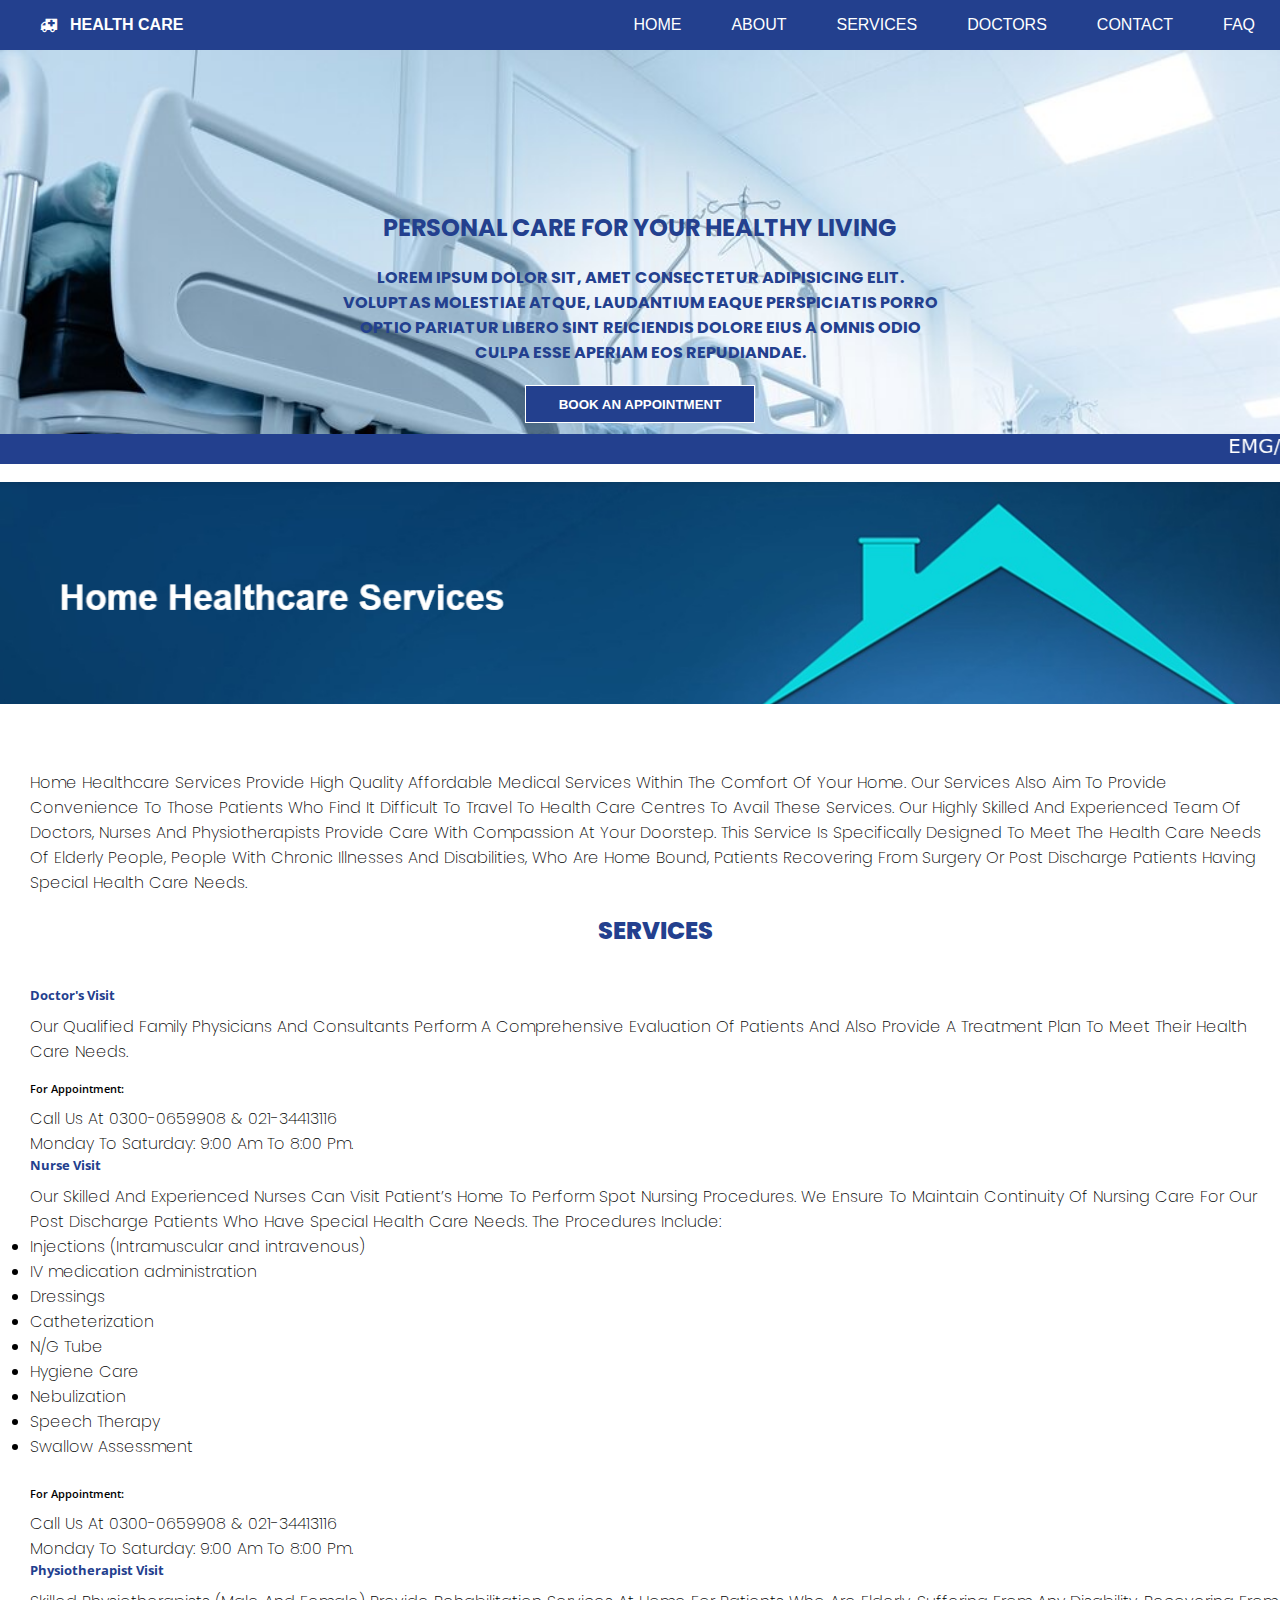
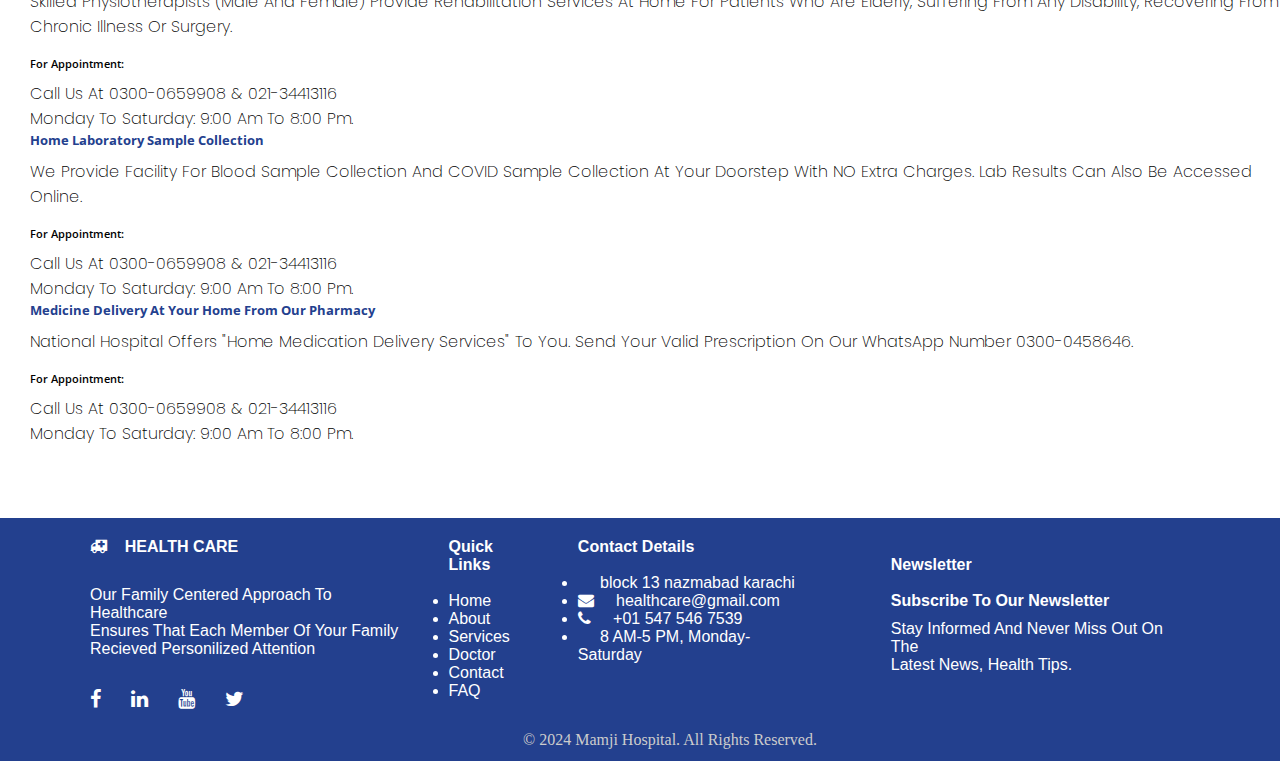
<file: hhc.html>
<!DOCTYPE html>
<html lang="en">
<head>
    <meta charset="UTF-8">
    <meta name="viewport" content="width=device-width, initial-scale=1.0">
    <title>Home Healthcare Services</title>
    <link rel="stylesheet" href="home.css">
<!-- icon library -->
<link rel="stylesheet" href="https://cdnjs.cloudflare.com/ajax/libs/font-awesome/4.7.0/css/font-awesome.min.css">
<link href="https://cdn.jsdelivr.net/npm/bootstrap@5.0.2/dist/css/bootstrap.min.css" rel="stylesheet" integrity="sha384-EVSTQN3/azprG1Anm3QDgpJLIm9Nao0Yz1ztcQTwFspd3yD65VohhpuuCOmLASjC" crossorigin="anonymous">
<script src="https://cdn.jsdelivr.net/npm/bootstrap@5.0.2/dist/js/bootstrap.bundle.min.js" integrity="sha384-MrcW6ZMFYlzcLA8Nl+NtUVF0sA7MsXsP1UyJoMp4YLEuNSfAP+JcXn/tWtIaxVXM" crossorigin="anonymous"></script>
<script src="https://cdn.jsdelivr.net/npm/@popperjs/core@2.9.2/dist/umd/popper.min.js" integrity="sha384-IQsoLXl5PILFhosVNubq5LC7Qb9DXgDA9i+tQ8Zj3iwWAwPtgFTxbJ8NT4GN1R8p" crossorigin="anonymous"></script>
<script src="https://cdn.jsdelivr.net/npm/bootstrap@5.0.2/dist/js/bootstrap.min.js" integrity="sha384-cVKIPhGWiC2Al4u+LWgxfKTRIcfu0JTxR+EQDz/bgldoEyl4H0zUF0QKbrJ0EcQF" crossorigin="anonymous"></script>
<!-- font -->
<link rel="preconnect" href="https://fonts.googleapis.com">
<link rel="preconnect" href="https://fonts.gstatic.com" crossorigin>
<link href="https://fonts.googleapis.com/css2?family=Arsenal+SC:ital,wght@0,400;0,700;1,400;1,700&family=EB+Garamond:ital,wght@0,400..800;1,400..800&family=Playfair+Display&family=Poppins:ital,wght@0,100;0,200;0,300;0,400;0,500;0,600;0,700;0,800;0,900;1,100;1,200;1,300;1,400;1,500;1,600;1,700;1,800;1,900&display=swap" rel="stylesheet"><link rel="preconnect" href="https://fonts.googleapis.com">
<link rel="preconnect" href="https://fonts.gstatic.com" crossorigin>
<link href="https://fonts.googleapis.com/css2?family=Open+Sans:ital,wght@0,300..800;1,300..800&family=Poppins:ital,wght@0,100;0,200;0,300;0,400;0,500;0,600;0,700;0,800;0,900;1,100;1,200;1,300;1,400;1,500;1,600;1,700;1,800;1,900&display=swap" rel="stylesheet">
</head>
<body>
    <nav>
        <ul class="sidebar">
            <li onclick="hideSidebar()"><i class="fa fa-bars" style="margin-top: 20px; margin-right: 10px; margin-left: 5px;" ></i><a href="#"> </a> </li>
            <li> <a href="./index.html"> Home </a></li>
            <li> <a href="./about.html"> About  </a></li>
            <li> <a href="./services.html"> Services </a></li>
            <li> <a href="./doctor.html"> Doctors </a></li>
            <li> <a href="./contact.html"> Contact </a></li>
            <li > <a href="./faq.html"> FAQ </a></li>
           
        </ul>
        <ul>
<li style="text-transform: uppercase; margin-right: 400px; font-weight: bold;" > <a href="#"> <i class="fa fa-ambulance"></i> &nbsp; &nbsp;Health Care </a></li>
            <li class="hideonmobile"> <a href="./index.html" > Home </a></li>
            <li class="hideonmobile"> <a href="./about.html"> About  </a></li>
            <li class="hideonmobile"> <a href="./services.html"> Services </a></li>
            <li class="hideonmobile"> <a href="./doctor.html"> Doctors </a></li>
            <li class="hideonmobile"> <a href="./contact.html"> Contact </a></li>
            <li class="hideonmobile"> <a href="./faq.html"> FAQ </a></li>
         <li onclick="showSidebar()" class="menu-btn"> <i class="fa fa-bars" style="margin-top: 20px; margin-right: 10px; margin-left: 5px;" ></i></li>
         
        </ul>
   
    </nav>
    <script>
        function showSidebar(){
            const sidebar = document.querySelector('.sidebar')
            sidebar.style.display = 'flex'
        }
        function hideSidebar(){
            const sidebar = document.querySelector('.sidebar')
            sidebar.style.display = 'none'
        }
    </script>


      <div class="now">
  <br> <br> <br> <br> 
      <h2>Personal Care for your healthy living</h2>
      <center><b><p>Lorem ipsum dolor sit, amet consectetur adipisicing elit. <br>Voluptas molestiae atque, laudantium eaque perspiciatis porro <br> optio pariatur libero sint reiciendis dolore eius a omnis odio <br>
         culpa esse aperiam eos repudiandae.</p> </b> </center>
        <b> <button> <a href="./appointment.html"> BOOK AN APPOINTMENT</a></button></b>
      </div>
     
  
        <div id="redbox">
       <marquee> EMG/NCV & EEG services are available in Mamji Hospital, CT scan, MRI, UFM, LABORATORY TEST, X-RAY facilities are available in Mamji Hospital 24 hours, Laboratory facility now on ground floor OPD
      </marquee>
          </div>

          <br> 

          <div class="noww">
            <br> <br> <br> <br> 
                <h2 class="text-white"></h2>
          </div>

          <br>
          <br>

          <div class="hhc">
            <p>Home Healthcare Services provide high quality affordable medical services within the comfort of your home. Our services also aim to provide convenience to those patients who find it difficult to travel to health care centres to avail these services. Our highly skilled and experienced team of Doctors, Nurses and Physiotherapists provide care with compassion at your doorstep.
            This service is specifically designed to meet the health care needs of elderly people, people with chronic illnesses and disabilities, who are home bound, patients recovering from surgery or post discharge patients having special health care needs.</p>
          </div>
          
          <br>
          
          <div class="serv">
            
            <div class="boxxx">
                <center><h2>Services</h2></center>
            <br>
                <h5>Doctor's Visit</h5>
                <p>Our qualified Family Physicians and Consultants perform a comprehensive evaluation of patients and also provide a treatment plan to meet their health care needs.</p>
                <br>
                <h6>For appointment:</h6>
                <p>Call us at 0300-0659908 & 021-34413116 <br>
                Monday to Saturday: 9:00 am to 8:00 pm.</p>
            </div>
            <div class="boxxx">
                <h5>Nurse visit</h5>
                <p>Our skilled and experienced nurses can visit patient’s home to perform spot nursing procedures. We ensure to maintain continuity of nursing care for our post discharge patients who have special health care needs. The procedures include:
                    <ul class="hhcul">
                        <li>Injections (Intramuscular and intravenous)</li>
                        <li>IV medication administration</li>
                        <li>Dressings</li>
                        <li>Catheterization</li>
                        <li>N/G Tube</li>
                        <li>Hygiene Care</li>
                        <li>Nebulization</li>
                        <li>Speech Therapy</li>
                        <li>Swallow Assessment</li>
                    </ul>
                </p>
                <br>
                <h6>For appointment:</h6>
                <p>Call us at 0300-0659908 & 021-34413116 <br>
                Monday to Saturday: 9:00 am to 8:00 pm.</p>
            </div>
            <div class="boxxx">
                <h5>Physiotherapist visit</h5>
                <p>Skilled physiotherapists (male and female) provide rehabilitation services at home for patients who are elderly, suffering from any disability, recovering from chronic illness or surgery.</p>
                <br>
                <h6>For appointment:</h6>
                <p>Call us at 0300-0659908 & 021-34413116 <br>
                Monday to Saturday: 9:00 am to 8:00 pm.</p>
            </div>
            <div class="boxxx">
                <h5>Home Laboratory Sample Collection</h5>
                <p>We provide facility for blood sample collection and COVID sample collection at your doorstep with NO extra charges. Lab results can also be accessed online.</p>
                <br>
                <h6>For appointment:</h6>
                <p>Call us at 0300-0659908 & 021-34413116 <br>
                Monday to Saturday: 9:00 am to 8:00 pm.</p>
            </div>
            <div class="boxxx">
                <h5>Medicine Delivery at your Home from our Pharmacy</h5>
                <p> National Hospital offers "Home Medication Delivery Services" to you. Send your valid prescription on our WhatsApp number 0300-0458646.</p>
                <br>
                <h6>For appointment:</h6>
                <p>Call us at 0300-0659908 & 021-34413116 <br>
                Monday to Saturday: 9:00 am to 8:00 pm.</p>
            </div>
          </div>

          
        <br><br>

        <br><br>
       


        <div id="footer">
            <div class="health">
              <ul>
              <li style="text-transform: uppercase; margin-right: 0px; font-weight: bold;" > <a href="#"> <i class="fa fa-ambulance"></i> &nbsp; &nbsp;Health Care </a></li>
              </ul>
              <p style="color: white; margin: 30px 0px;">Our family centered approach to healthcare <br>ensures that each member of your family <br>recieved personilized attention</p>  
          
            <ul class="social-icons" style="display: flex;">
            <li style="list-style: none;"> <a href="#"><i class="fa fa-facebook"></i></a></li>
            <li style="list-style: none;"> <a href="#"><i class="fa fa-linkedin"></i></a></li>
            <li style="list-style: none;"> <a href="#"><i class="fa fa-youtube"></i></a></li>
            <li style="list-style: none;"> <a href="#"><i class="fa fa-twitter"></i></a></li>
            </ul>
            </div>
            <div class="links">
              <h4>Quick Links</h4>
              <br>
            <ul class="menu">
              <li><a href="./index.html"> Home</a></li>
              <li><a href="./about.html"> About </a></li>
              <li><a href="./services.html"> Services</a></li>
              <li><a href="./doctor.html"> Doctor</a></li>
              <li><a href="./contact.html"> Contact</a></li>
              <li><a href="./faq.html"> FAQ</a></li>
            </ul>
            </div>
            <div class="contact">
              <h4>Contact Details </h4>
              <br>
            <ul class="menu">
              <li><a href="#"> <i class="fa fa-location-dot"></i> &nbsp; &nbsp; block 13 nazmabad karachi </a></li>
              <li><a href="#"><i class="fa fa-envelope"></i> &nbsp; &nbsp; healthcare@gmail.com </a></li>
              <li><a href="#"><i class="fa fa-phone"></i> &nbsp; &nbsp; +01 547 546 7539</a></li>
              <li><a href="#"> <i class="fa fa-timer"></i> &nbsp; &nbsp; 8 AM-5 PM, Monday-Saturday</a></li>
            </ul>
            </div>
            <div class="news">
              <br>
              <h4>Newsletter</h4>
              <br>
              <h4>Subscribe To Our Newsletter</h4>
              <p> Stay informed and never miss out on the <br> latest news, health tips.</p>
            
            </div>
        </div>
             <div id="redbox">
            <center><p style="margin-top: 0px;">© 2024 Mamji Hospital. All rights reserved.</p></center>
        </div>
              

</body>
</html>
</file>
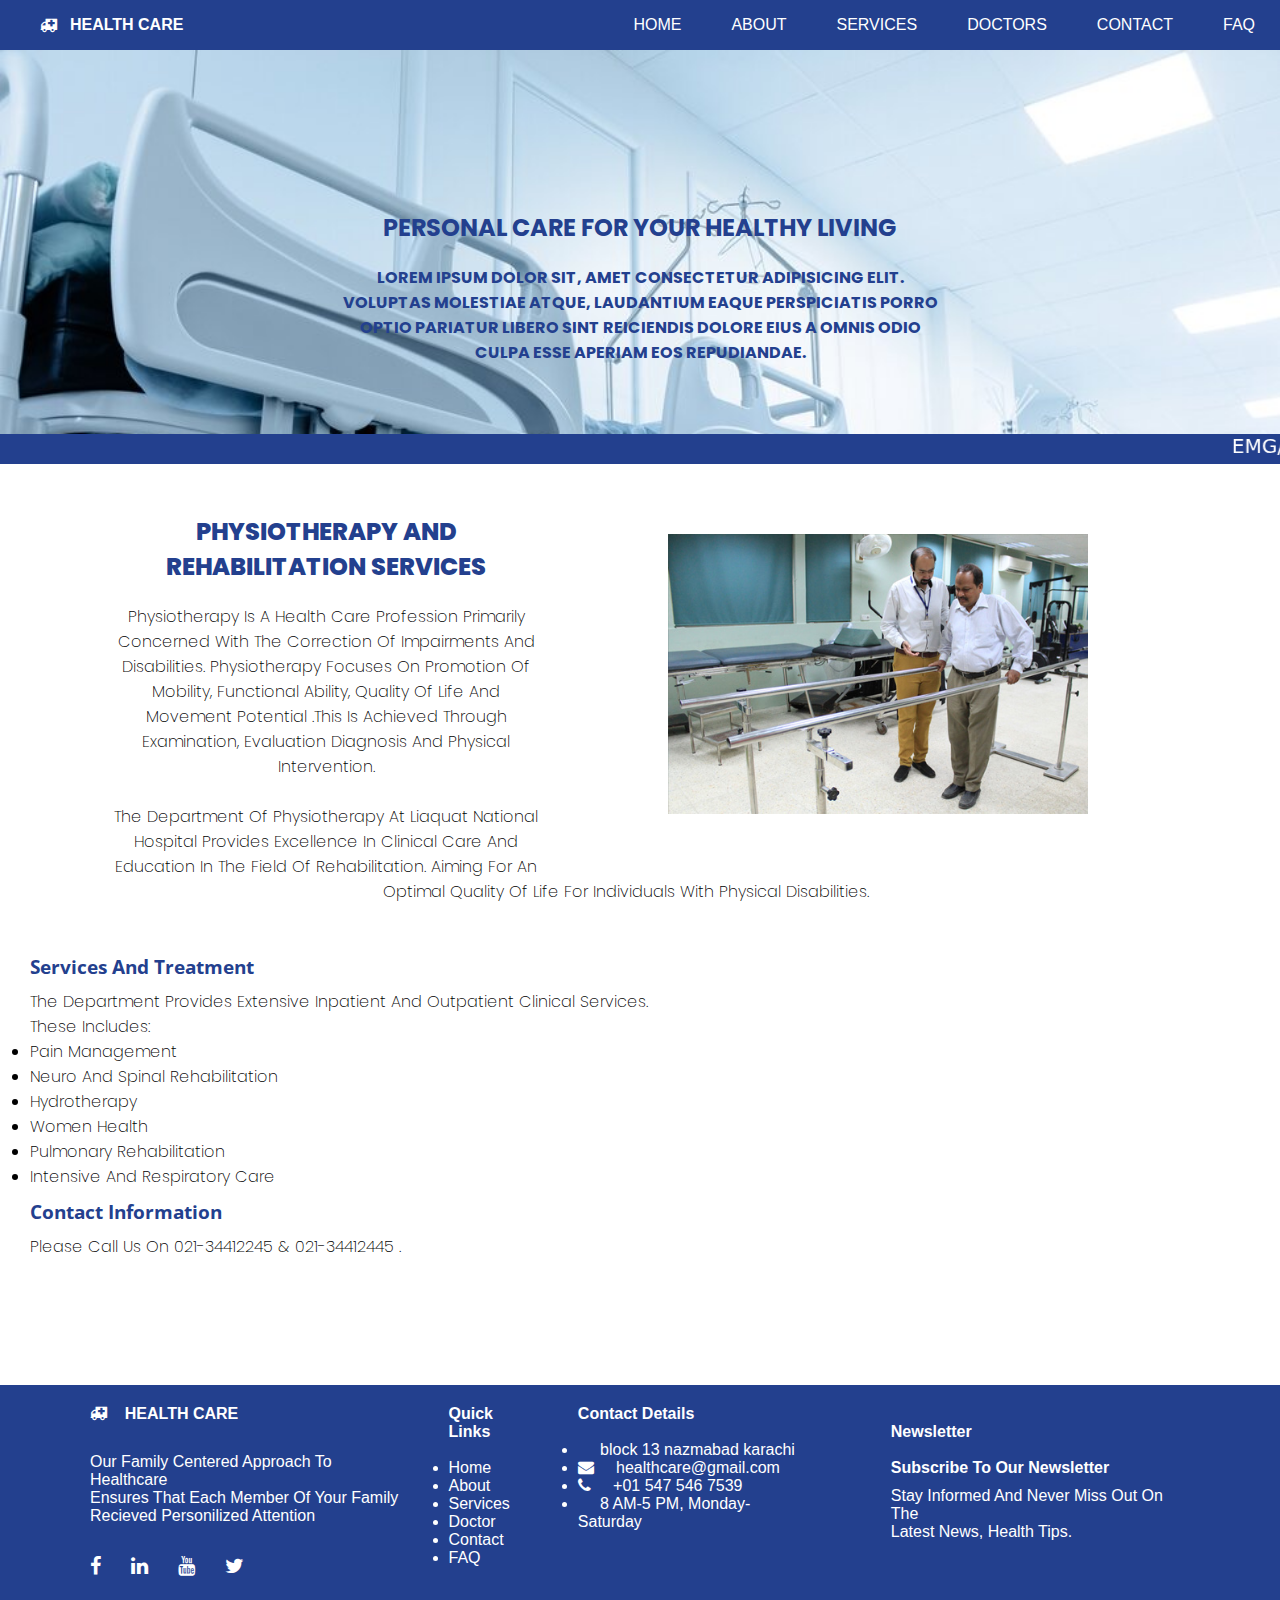
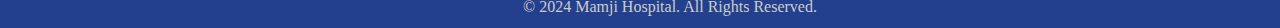
<file: physio.html>
<!DOCTYPE html>
<html lang="en">
<head>
    <meta charset="UTF-8">
    <meta name="viewport" content="width=device-width, initial-scale=1.0">
    <title>Physiotherapy and Rehabilitation Services</title>
    <link rel="stylesheet" href="home.css">
<!-- icon library -->
<link rel="stylesheet" href="https://cdnjs.cloudflare.com/ajax/libs/font-awesome/4.7.0/css/font-awesome.min.css">
<link href="https://cdn.jsdelivr.net/npm/bootstrap@5.0.2/dist/css/bootstrap.min.css" rel="stylesheet" integrity="sha384-EVSTQN3/azprG1Anm3QDgpJLIm9Nao0Yz1ztcQTwFspd3yD65VohhpuuCOmLASjC" crossorigin="anonymous">
<script src="https://cdn.jsdelivr.net/npm/bootstrap@5.0.2/dist/js/bootstrap.bundle.min.js" integrity="sha384-MrcW6ZMFYlzcLA8Nl+NtUVF0sA7MsXsP1UyJoMp4YLEuNSfAP+JcXn/tWtIaxVXM" crossorigin="anonymous"></script>
<script src="https://cdn.jsdelivr.net/npm/@popperjs/core@2.9.2/dist/umd/popper.min.js" integrity="sha384-IQsoLXl5PILFhosVNubq5LC7Qb9DXgDA9i+tQ8Zj3iwWAwPtgFTxbJ8NT4GN1R8p" crossorigin="anonymous"></script>
<script src="https://cdn.jsdelivr.net/npm/bootstrap@5.0.2/dist/js/bootstrap.min.js" integrity="sha384-cVKIPhGWiC2Al4u+LWgxfKTRIcfu0JTxR+EQDz/bgldoEyl4H0zUF0QKbrJ0EcQF" crossorigin="anonymous"></script>
<!-- font -->
<link rel="preconnect" href="https://fonts.googleapis.com">
<link rel="preconnect" href="https://fonts.gstatic.com" crossorigin>
<link href="https://fonts.googleapis.com/css2?family=Arsenal+SC:ital,wght@0,400;0,700;1,400;1,700&family=EB+Garamond:ital,wght@0,400..800;1,400..800&family=Playfair+Display&family=Poppins:ital,wght@0,100;0,200;0,300;0,400;0,500;0,600;0,700;0,800;0,900;1,100;1,200;1,300;1,400;1,500;1,600;1,700;1,800;1,900&display=swap" rel="stylesheet"><link rel="preconnect" href="https://fonts.googleapis.com">
<link rel="preconnect" href="https://fonts.gstatic.com" crossorigin>
<link href="https://fonts.googleapis.com/css2?family=Open+Sans:ital,wght@0,300..800;1,300..800&family=Poppins:ital,wght@0,100;0,200;0,300;0,400;0,500;0,600;0,700;0,800;0,900;1,100;1,200;1,300;1,400;1,500;1,600;1,700;1,800;1,900&display=swap" rel="stylesheet">
</head>
<body>
    <nav>
        <ul class="sidebar">
            <li onclick="hideSidebar()"><i class="fa fa-bars" style="margin-top: 20px; margin-right: 10px; margin-left: 5px;" ></i><a href="#"> </a> </li>
            <li> <a href="./index.html"> Home </a></li>
            <li> <a href="./about.html"> About  </a></li>
            <li> <a href="./service.html"> Services </a></li>
            <li> <a href="./doctor.html"> Doctors </a></li>
            <li> <a href="./contact.html"> Contact </a></li>
            <li > <a href="./faq.html"> FAQ </a></li>
           
        </ul>
        <ul>
<li style="text-transform: uppercase; margin-right: 400px; font-weight: bold;" > <a href="#"> <i class="fa fa-ambulance"></i> &nbsp; &nbsp;Health Care </a></li>
            <li class="hideonmobile"> <a href="./index.html" > Home </a></li>
            <li class="hideonmobile"> <a href="./about.html"> About  </a></li>
            <li class="hideonmobile"> <a href="./service.html"> Services </a></li>
            <li class="hideonmobile"> <a href="./doctor.html"> Doctors </a></li>
            <li class="hideonmobile"> <a href="./contact.html"> Contact </a></li>
            <li class="hideonmobile"> <a href="./faq.html"> FAQ </a></li>
         <li onclick="showSidebar()" class="menu-btn"> <i class="fa fa-bars" style="margin-top: 20px; margin-right: 10px; margin-left: 5px;" ></i></li>
         
        </ul>
   
    </nav>
    <script>
        function showSidebar(){
            const sidebar = document.querySelector('.sidebar')
            sidebar.style.display = 'flex'
        }
        function hideSidebar(){
            const sidebar = document.querySelector('.sidebar')
            sidebar.style.display = 'none'
        }
    </script>


      <div class="now">
  <br> <br> <br> <br> 
      <h2>Personal Care for your healthy living</h2>
      <center><b><p>Lorem ipsum dolor sit, amet consectetur adipisicing elit. <br>Voluptas molestiae atque, laudantium eaque perspiciatis porro <br> optio pariatur libero sint reiciendis dolore eius a omnis odio <br>
         culpa esse aperiam eos repudiandae.</p> </b> </center>
       
        <br><br><br><br>
      </div>
     
  
        <div id="redbox">
       <marquee> EMG/NCV & EEG services are available in Mamji Hospital, CT scan, MRI, UFM, LABORATORY TEST, X-RAY facilities are available in Mamji Hospital 24 hours, Laboratory facility now on ground floor OPD
      </marquee>
          </div>

        <div id="phy">
            <div class="physio">
                <center><img src="./images/physio.jpeg" alt="physio" class="physioimg" style="margin-top: 20px;"></center>
                <h2>Physiotherapy and Rehabilitation Services</h2>
                <p>Physiotherapy is a health care profession primarily concerned with the correction of impairments and disabilities. Physiotherapy focuses on promotion of mobility, functional ability, quality of life and movement potential .This is achieved through examination, evaluation diagnosis and physical intervention. <br>
                     <br>
                The Department of Physiotherapy at Liaquat National Hospital provides excellence in clinical care and education in the field of rehabilitation. Aiming for an optimal quality of life for individuals with physical disabilities.</p>
              </div>
        </div>

        <div class="servphys">
            <h3>Services and Treatment</h3>
            <p>The department provides extensive inpatient and outpatient clinical services.
                <br>
                These includes:
                <ul>
                    <li>Pain management</li>
                    <li>Neuro and  Spinal Rehabilitation</li>
                    <li>Hydrotherapy</li>
                    <li>Women Health</li>
                    <li>Pulmonary rehabilitation</li>
                    <li>Intensive and Respiratory Care</li>
                </ul>
            </p>
        </div>
    </div>

    <div class="cont">
        <h3>Contact Information</h3>
        <p>Please call us on 021-34412245 & 021-34412445 .</p>
    </div><br>

    <br><br>

    <br><br>

    <br><br>
    

    <div id="footer">
        <div class="health">
          <ul>
          <li style="text-transform: uppercase; margin-right: 0px; font-weight: bold;" > <a href="#"> <i class="fa fa-ambulance"></i> &nbsp; &nbsp;Health Care </a></li>
          </ul>
          <p style="color: white; margin: 30px 0px;">Our family centered approach to healthcare <br>ensures that each member of your family <br>recieved personilized attention</p>  
      
        <ul class="social-icons" style="display: flex;">
        <li style="list-style: none;"> <a href="#"><i class="fa fa-facebook"></i></a></li>
        <li style="list-style: none;"> <a href="#"><i class="fa fa-linkedin"></i></a></li>
        <li style="list-style: none;"> <a href="#"><i class="fa fa-youtube"></i></a></li>
        <li style="list-style: none;"> <a href="#"><i class="fa fa-twitter"></i></a></li>
        </ul>
        </div>
        <div class="links">
          <h4>Quick Links</h4>
          <br>
        <ul class="menu">
          <li><a href="./index.html"> Home</a></li>
          <li><a href="./about.html"> About </a></li>
          <li><a href="./services.html"> Services</a></li>
          <li><a href="./doctor.html"> Doctor</a></li>
          <li><a href="./contact.html"> Contact</a></li>
          <li><a href="./faq.html"> FAQ</a></li>
        </ul>
        </div>
        <div class="contact">
          <h4>Contact Details </h4>
          <br>
        <ul class="menu">
          <li><a href="#"> <i class="fa fa-location-dot"></i> &nbsp; &nbsp; block 13 nazmabad karachi </a></li>
          <li><a href="#"><i class="fa fa-envelope"></i> &nbsp; &nbsp; healthcare@gmail.com </a></li>
          <li><a href="#"><i class="fa fa-phone"></i> &nbsp; &nbsp; +01 547 546 7539</a></li>
          <li><a href="#"> <i class="fa fa-timer"></i> &nbsp; &nbsp; 8 AM-5 PM, Monday-Saturday</a></li>
        </ul>
        </div>
        <div class="news">
          <br>
          <h4>Newsletter</h4>
          <br>
          <h4>Subscribe To Our Newsletter</h4>
          <p> Stay informed and never miss out on the <br> latest news, health tips.</p>
        
        </div>
    </div>
         <div id="redbox">
            <center><p style="margin-top: 0px;">© 2024 Mamji Hospital. All rights reserved.</p></center>
    </div>
          
</body>
</html>
</file>
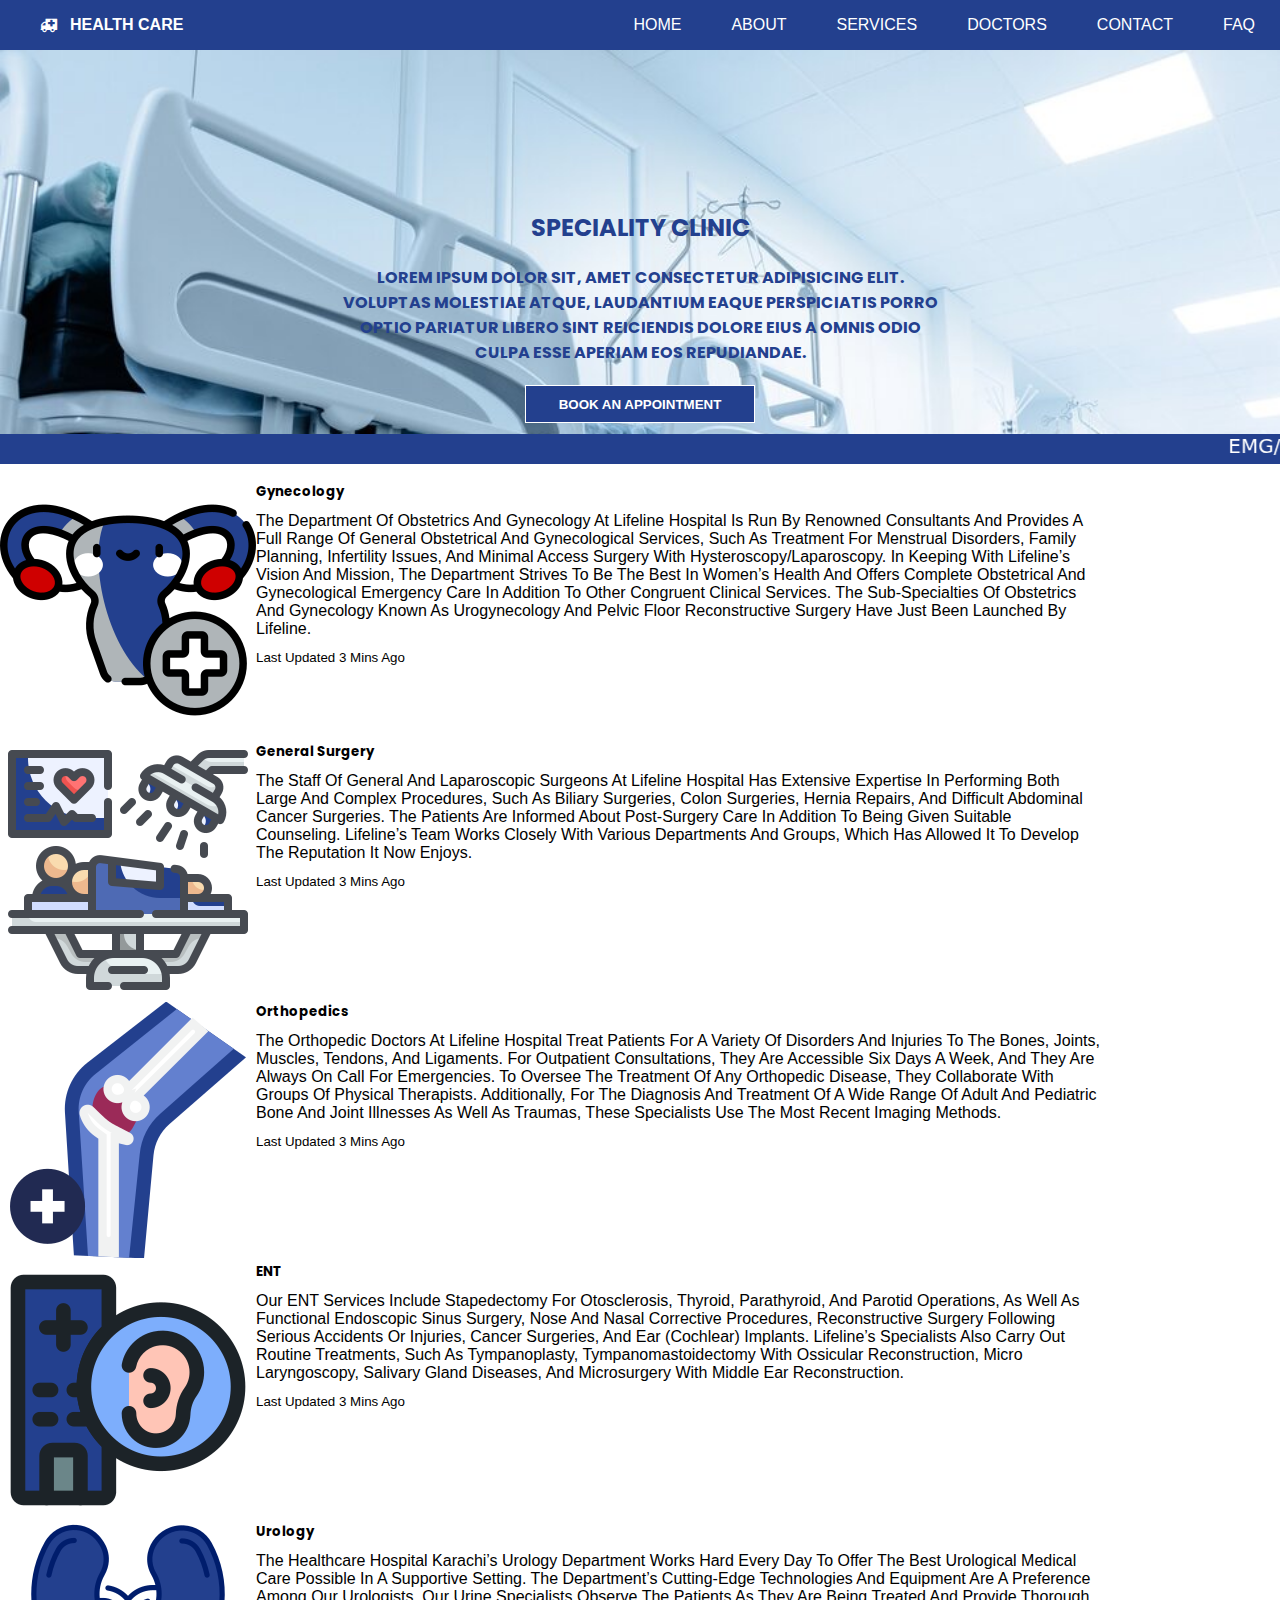
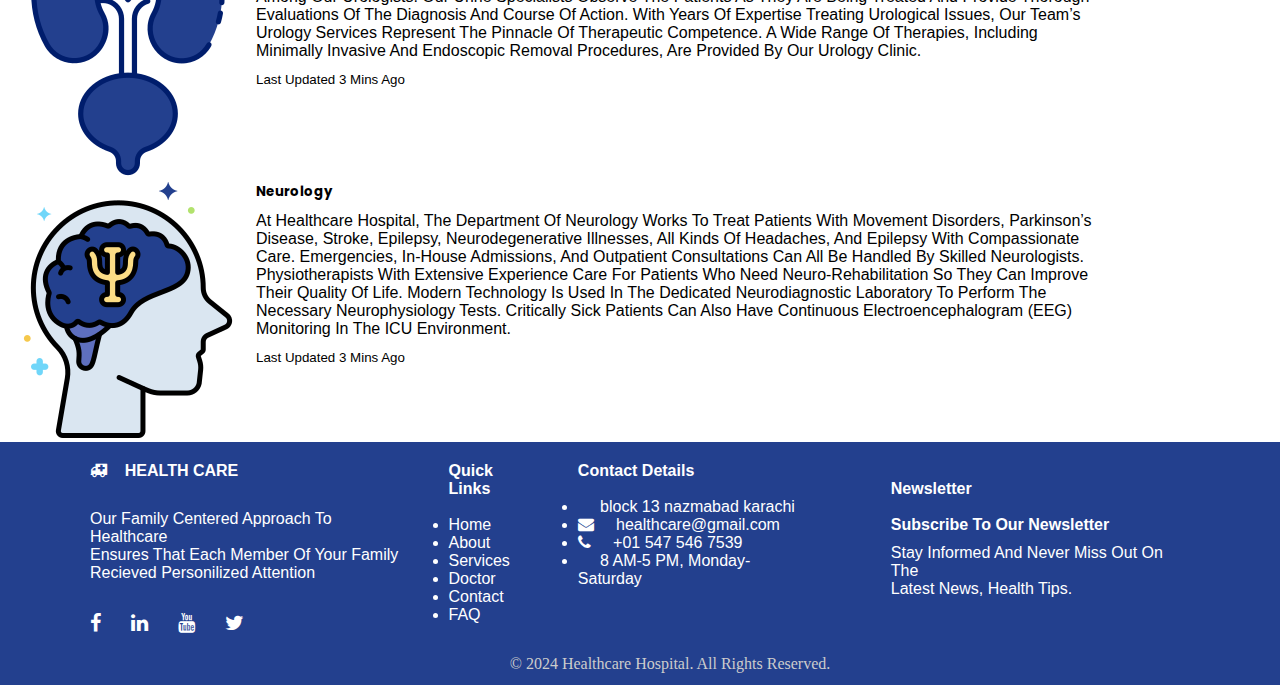
<file: sc.html>
<!DOCTYPE html>
<html lang="en">
<head>
    <meta charset="UTF-8">
    <meta name="viewport" content="width=device-width, initial-scale=1.0">
    <title>Speciality Clinic</title>
    <link rel="stylesheet" href="home.css">
<!-- icon library -->
<link rel="stylesheet" href="https://cdnjs.cloudflare.com/ajax/libs/font-awesome/4.7.0/css/font-awesome.min.css">
<link href="https://cdn.jsdelivr.net/npm/bootstrap@5.0.2/dist/css/bootstrap.min.css" rel="stylesheet" integrity="sha384-EVSTQN3/azprG1Anm3QDgpJLIm9Nao0Yz1ztcQTwFspd3yD65VohhpuuCOmLASjC" crossorigin="anonymous">
<script src="https://cdn.jsdelivr.net/npm/bootstrap@5.0.2/dist/js/bootstrap.bundle.min.js" integrity="sha384-MrcW6ZMFYlzcLA8Nl+NtUVF0sA7MsXsP1UyJoMp4YLEuNSfAP+JcXn/tWtIaxVXM" crossorigin="anonymous"></script>
<script src="https://cdn.jsdelivr.net/npm/@popperjs/core@2.9.2/dist/umd/popper.min.js" integrity="sha384-IQsoLXl5PILFhosVNubq5LC7Qb9DXgDA9i+tQ8Zj3iwWAwPtgFTxbJ8NT4GN1R8p" crossorigin="anonymous"></script>
<script src="https://cdn.jsdelivr.net/npm/bootstrap@5.0.2/dist/js/bootstrap.min.js" integrity="sha384-cVKIPhGWiC2Al4u+LWgxfKTRIcfu0JTxR+EQDz/bgldoEyl4H0zUF0QKbrJ0EcQF" crossorigin="anonymous"></script>
<link rel="stylesheet" href="https://cdnjs.cloudflare.com/ajax/libs/font-awesome/4.7.0/css/font-awesome.min.css">

<!-- font -->
<link rel="preconnect" href="https://fonts.googleapis.com">
<link rel="preconnect" href="https://fonts.gstatic.com" crossorigin>
<link href="https://fonts.googleapis.com/css2?family=Arsenal+SC:ital,wght@0,400;0,700;1,400;1,700&family=EB+Garamond:ital,wght@0,400..800;1,400..800&family=Playfair+Display&family=Poppins:ital,wght@0,100;0,200;0,300;0,400;0,500;0,600;0,700;0,800;0,900;1,100;1,200;1,300;1,400;1,500;1,600;1,700;1,800;1,900&display=swap" rel="stylesheet"><link rel="preconnect" href="https://fonts.googleapis.com">
<link rel="preconnect" href="https://fonts.gstatic.com" crossorigin>
<link href="https://fonts.googleapis.com/css2?family=Open+Sans:ital,wght@0,300..800;1,300..800&family=Poppins:ital,wght@0,100;0,200;0,300;0,400;0,500;0,600;0,700;0,800;0,900;1,100;1,200;1,300;1,400;1,500;1,600;1,700;1,800;1,900&display=swap" rel="stylesheet">
</head>
<body>
    <nav>
        <ul class="sidebar">
            <li onclick="hideSidebar()"><i class="fa fa-bars" style="margin-top: 20px; margin-right: 10px; margin-left: 5px;" ></i><a href="#"> </a> </li>
            <li> <a href="./index.html"target="_blank"> Home </a></li>
            <li> <a href="./about.html"target="_blank"> About  </a></li>
            <li> <a href="./services.html"target="_blank"> Services </a></li>
            <li> <a href="./doctor.html"target="_blank"> Doctors </a></li>
            <li> <a href="./contact.html"target="_blank"> Contact </a></li>
            <li> <a href="./faq.html"target="_blank"> FAQ </a></li>
           
        </ul>
        <ul>
<li style="text-transform: uppercase; margin-right: 400px; font-weight: bold;" > <a href="#"> <i class="fa fa-ambulance"></i> &nbsp; &nbsp;Health Care </a></li>
            <li class="hideonmobile"> <a href="./index.html" target="_blank"> Home </a></li>
            <li class="hideonmobile"> <a href="./about.html"target="_blank"> About  </a></li>
            <li class="hideonmobile"> <a href="./services.html"target="_blank"> Services </a></li>
            <li class="hideonmobile"> <a href="./doctor.html"target="_blank"> Doctors </a></li>
            <li class="hideonmobile"> <a href="./contact.html"target="_blank"> Contact </a></li>
            <li class="hideonmobile"> <a href="./faq.html"target="_blank"> FAQ </a></li>
         <li onclick="showSidebar()" class="menu-btn"> <i class="fa fa-bars" style="margin-top: 20px; margin-right: 10px; margin-left: 5px;" ></i></li>
         
        </ul>
   
    </nav>
    <script>
        function showSidebar(){
            const sidebar = document.querySelector('.sidebar')
            sidebar.style.display = 'flex'
        }
        function hideSidebar(){
            const sidebar = document.querySelector('.sidebar')
            sidebar.style.display = 'none'
        }
    </script>
    
      <div class="now">
  <br> <br> <br> <br> 
      <h2>SPECIALITY CLINIC</h2>
      <center><b><p>Lorem ipsum dolor sit, amet consectetur adipisicing elit. <br>Voluptas molestiae atque, laudantium eaque perspiciatis porro <br> optio pariatur libero sint reiciendis dolore eius a omnis odio <br>
         culpa esse aperiam eos repudiandae.</p> </b> </center>
        <b> <button> <a href="./appointment.html"> BOOK AN APPOINTMENT</a></button></b>
      </div>
     
  
        <div id="redbox">
       <marquee> EMG/NCV & EEG services are available in Mamji Hospital, CT scan, MRI, UFM, LABORATORY TEST, X-RAY facilities are available in Mamji Hospital 24 hours, Laboratory facility now on ground floor OPD
      </marquee>
          </div>

        <br>
        <div class="card mb-3" style="max-width: 100%">
            <div class="row g-0">
              <div class="col-md-4">
                <center><img src="./images/gynecology.png" class="img-fluid rounded-start" alt="..."></center>
              </div>
              <div class="col-md-8">
                <div class="card-body">
                  <h5 class="card-title" style="font-family: Poppins;" >Gynecology</h5>
                  <p class="card-text" >The Department of Obstetrics and Gynecology at Lifeline Hospital is run by renowned Consultants and provides a full range of general obstetrical and gynecological services, such as treatment for menstrual disorders, family planning, infertility issues, and minimal access surgery with hysteroscopy/laparoscopy.
        
                    In keeping with Lifeline’s vision and mission, the department strives to be the best in women’s health and offers complete obstetrical and gynecological emergency care in addition to other congruent clinical services. The sub-specialties of obstetrics and gynecology known as urogynecology and pelvic floor reconstructive surgery have just been launched by Lifeline.</p>
                  <p class="card-text"><small class="text-body-secondary">Last updated 3 mins ago</small></p>
                </div>
              </div>
            </div>
          </div>
        
          <div class="card mb-3" style="max-width: 100%">
            <div class="row g-0">
              <div class="col-md-4">
                <center><img src="./images/operating-room.png" class="img-fluid rounded-start" alt="..."></center>
              </div>
              <div class="col-md-8">
                <div class="card-body">
                  <h5 class="card-title" style="font-family: Poppins;" >General Surgery</h5>
                  <p class="card-text" >The staff of general and laparoscopic surgeons at Lifeline Hospital has extensive expertise in performing both large and complex procedures, such as biliary surgeries, colon surgeries, hernia repairs, and difficult abdominal cancer surgeries. The patients are informed about post-surgery care in addition to being given suitable counseling.
        
                    Lifeline’s team works closely with various departments and groups, which has allowed it to develop the reputation it now enjoys.</p>
                  <p class="card-text"><small class="text-body-secondary">Last updated 3 mins ago</small></p>
                </div>
              </div>
            </div>
          </div>
        
          <div class="card mb-3" style="max-width: 100%">
            <div class="row g-0">
              <div class="col-md-4">
                <center><img src="./images/orthopedic.png" class="img-fluid rounded-start" alt="..."></center>
              </div>
              <div class="col-md-8">
                <div class="card-body">
                  <h5 class="card-title" style="font-family: Poppins;" >Orthopedics</h5>
                  <p class="card-text" >The orthopedic doctors at Lifeline Hospital treat patients for a variety of disorders and injuries to the bones, joints, muscles, tendons, and ligaments. For outpatient consultations, they are accessible six days a week, and they are always on call for emergencies. To oversee the treatment of any orthopedic disease, they collaborate with groups of physical therapists. Additionally, for the diagnosis and treatment of a wide range of adult and pediatric bone and joint illnesses as well as traumas, these specialists use the most recent imaging methods.</p>
                  <p class="card-text"><small class="text-body-secondary">Last updated 3 mins ago</small></p>
                </div>
              </div>
            </div>
          </div>
        
          <div class="card mb-3" style="max-width: 100%">
            <div class="row g-0">
              <div class="col-md-4">
                <center><img src="./images/medical.png" class="img-fluid rounded-start" alt="..."></center>
              </div>
              <div class="col-md-8">
                <div class="card-body">
                  <h5 class="card-title" style="font-family: Poppins;" >ENT</h5>
                  <p class="card-text" >Our ENT services include stapedectomy for otosclerosis, thyroid, parathyroid, and parotid operations, as well as functional endoscopic sinus surgery, nose and nasal corrective procedures, reconstructive surgery following serious accidents or injuries, cancer surgeries, and ear (cochlear) implants.
        
                    Lifeline’s specialists also carry out routine treatments, such as tympanoplasty, tympanomastoidectomy with ossicular reconstruction, micro laryngoscopy, salivary gland diseases, and microsurgery with middle ear reconstruction.</p>
                  <p class="card-text"><small class="text-body-secondary">Last updated 3 mins ago</small></p>
                </div>
              </div>
            </div>
          </div>
        
          <div class="card mb-3" style="max-width: 100%">
            <div class="row g-0">
              <div class="col-md-4">
                <center><img src="./images/urology.png" class="img-fluid rounded-start" alt="..."></center>
              </div>
              <div class="col-md-8">
                <div class="card-body">
                  <h5 class="card-title" style="font-family: Poppins;" >Urology</h5>
                  <p class="card-text" >The Healthcare Hospital Karachi’s Urology department works hard every day to offer the best urological medical care possible in a supportive setting. The department’s cutting-edge technologies and equipment are a preference among our urologists. Our urine specialists observe the patients as they are being treated and provide thorough evaluations of the diagnosis and course of action. With years of expertise treating urological issues, our team’s urology services represent the pinnacle of therapeutic competence. A wide range of therapies, including minimally invasive and endoscopic removal procedures, are provided by our urology clinic.</p>
                  <p class="card-text"><small class="text-body-secondary">Last updated 3 mins ago</small></p>
                </div>
              </div>
            </div>
          </div>
        
          <div class="card mb-3" style="max-width: 100%">
            <div class="row g-0">
              <div class="col-md-4">
                <center><img src="./images/neurology-science.png" class="img-fluid rounded-start" alt="..."></center>
              </div>
              <div class="col-md-8">
                <div class="card-body">
                  <h5 class="card-title" style="font-family: Poppins;" >Neurology</h5>
                  <p class="card-text" >At Healthcare Hospital, the department of neurology works to treat patients with movement disorders, Parkinson’s disease, stroke, epilepsy, neurodegenerative illnesses, all kinds of headaches, and epilepsy with compassionate care. Emergencies, in-house admissions, and outpatient consultations can all be handled by skilled neurologists. Physiotherapists with extensive experience care for patients who need neuro-rehabilitation so they can improve their quality of life. Modern technology is used in the dedicated neurodiagnostic laboratory to perform the necessary neurophysiology tests. Critically sick patients can also have continuous electroencephalogram (EEG) monitoring in the ICU environment.</p>
                  <p class="card-text"><small class="text-body-secondary">Last updated 3 mins ago</small></p>
                </div>
              </div>
            </div>
          </div>

          <div id="footer">
            <div class="health">
              <ul>
              <li style="text-transform: uppercase; margin-right: 0px; font-weight: bold;" > <a href="#"> <i class="fa fa-ambulance"></i> &nbsp; &nbsp;Health Care </a></li>
              </ul>
              <p style="color: white; margin: 30px 0px;">Our family centered approach to healthcare <br>ensures that each member of your family <br>recieved personilized attention</p>  
          
            <ul class="social-icons" style="display: flex;">
            <li style="list-style: none;"> <a href="#"><i class="fa fa-facebook"></i></a></li>
            <li style="list-style: none;"> <a href="#"><i class="fa fa-linkedin"></i></a></li>
            <li style="list-style: none;"> <a href="#"><i class="fa fa-youtube"></i></a></li>
            <li style="list-style: none;"> <a href="#"><i class="fa fa-twitter"></i></a></li>
            </ul>
            </div>
            <div class="links">
              <h4>Quick Links</h4>
              <br>
            <ul class="menu">
              <li><a href="./index.html"> Home</a></li>
              <li><a href="./about.html"> About </a></li>
              <li><a href="./services.html"> Services</a></li>
              <li><a href="./doctor.html"> Doctor</a></li>
              <li><a href="./contact.html"> Contact</a></li>
              <li><a href="./faq.html"> FAQ</a></li>
            </ul>
            </div>
            <div class="contact">
              <h4>Contact Details </h4>
              <br>
            <ul class="menu">
              <li><a href="#"> <i class="fa fa-location-dot"></i> &nbsp; &nbsp; block 13 nazmabad karachi </a></li>
              <li><a href="#"><i class="fa fa-envelope"></i> &nbsp; &nbsp; healthcare@gmail.com </a></li>
              <li><a href="#"><i class="fa fa-phone"></i> &nbsp; &nbsp; +01 547 546 7539</a></li>
              <li><a href="#"> <i class="fa fa-timer"></i> &nbsp; &nbsp; 8 AM-5 PM, Monday-Saturday</a></li>
            </ul>
            </div>
            <div class="news">
              <br>
              <h4>Newsletter</h4>
              <br>
              <h4>Subscribe To Our Newsletter</h4>
              <p> Stay informed and never miss out on the <br> latest news, health tips.</p>
            
            </div>
             </div>
             <div id="redbox">
              <center><p style="margin-top: 0px;">© 2024 Healthcare Hospital. All rights reserved.</p></center>
            </div>
        
        
        </body>
        </html>
</file>
<file: home.css>
*{
  margin: 0;
  padding: 0;
  box-sizing: border-box;
}

body{
    min-height: 100vh;
    font-family: 'Segoe UI', Tahoma, Geneva, Verdana, sans-serif;
    background-color: #ffffff;
}
/*header*/
nav{
   background-color: #23408e;
   box-shadow: 3px 3px 5px rgb(0, 0, 0.1);
   
}
nav ul{
   width: 100%;
   list-style: none;
   display: flex;
   justify-content: flex-end;
   align-items: center;
   text-decoration: none;
}
nav ul li {
   height: 50px;
   text-decoration: none;
   text-transform: uppercase;
}
nav ul li a {
   height: 100%;
   padding: 0 25px;
   align-items: center;
text-decoration: none;
   color: rgb(255, 255, 255);
   display: flex;
   z-index: 1;
}



nav li:first-child{

   text-transform: none;
}
.sidebar{
   position: fixed;
   top: 0;
   right: 0;
   height: 100vh;
   width: 250px;
   z-index: 999;
   background-color: rgb(88, 84, 84);
   box-shadow: -10px 0 10px rgb(0, 0, 0.1);
   display: none;
   flex-direction: column;
   align-items: flex-start;
   justify-content: flex-start;
}
.sidebar li {
   width: 100%;
}
.sidebar a{
   width: 100%;
}
.menu-btn{
   display: none;
}


@media(max-width: 600px){
   .hideonmobile{
      display: none;
   }
.logo{
   margin-left: 60px;
   margin-right: 0;
}
   .menu-btn{
      display: block;
      margin-right: 20px;
      color: white;
   }

   nav ul li a {
      color: rgb(255, 255, 255);
   }
      .sidebar{
         width: 100%;  
   }
}
@media(max-width: 400px){
.sidebar{
   width: 100%;


}
}
nav ul li a:hover{
   background: linear-gradient(45deg, #5c8fff,#0e24a0) ;
   border-radius: 8px;
   color: bisque;
   transition: 5s;
}
.logo a:hover{
   background: none;
}
a:active{
   background: linear-gradient(45deg, #5c8fff,#0e24a0) ;
   color: bisque;

}
/*about*/
video{
   
   width: 100%;   
}
.now1{
   background-image: url(./images/banner.jpeg);
   height: 100%;
   background-repeat: no-repeat;
   background-size: cover;
   text-align: center;
   color: rgb(255, 255, 255);
   font-family:Cambria, Cochin, Georgia, Times, 'Times New Roman', serif;
   text-transform: uppercase;
   font-weight: bold;
}
.now1 h2 {
   text-align: center;
   color:#23408e;
}
.now1 button{
   text-align: center;
   margin-top: 0;
   text-decoration: none;
}
.bb{
   display: flex;
}
.bb1 ,.bb2, .bb3{
   margin-left: 40px;
   border: 0.5px solid rgb(65, 49, 202);
   margin-top: 30px;
   margin-bottom: 30px;
   margin-right: 40px;
   text-align: center;
   border-radius: 8px;
   font-size: 14px;
   font-family:sans-serif;
   color: #23408e;;
   
}

.bb1 h3, .bb2 h3 , .bb3 h3 {
   margin: 10px 20px;
}
h2{
   text-align: center;
   color: #23408e;;
   margin-bottom: 20px;
}

.ba{
   display: flex;
 
}
.ba1 {
   text-align:left;
   margin-left: 50px;
   color: #23408e;
   margin-bottom: 20px;
}
.ba2{
   text-align: left;
   margin-left: 150px;
   color: #23408e;
   border: 1px solid #23408e;
   margin-bottom: 20px;
   box-shadow: 2px 2px 5px;
}
.time{
   margin : 20px 20px;
}
.ba1 h3{
   text-transform: uppercase;
}
.text{
   text-align: center;
   color: #23408e;
}
.b6{
   display: flex;
   
}
.b1, .b2, .b3, .b4, .b5, .b62{
   margin-left: 20px;
   margin-bottom: 20px;
   text-align: center;
}
.b1{
   background-color: #2356c5;
}
.b1 h4{
   margin: 10px 60px;
   color:white;
}
.b2{
   background-color: #df7aa4;
}
.b2 h4{
   margin: 10px 60px;
   color:white;
}
.b3{
   background-color: #60d17c;
}
.b3 h4{
   margin: 10px 60px;
   color:white;
}
.b4{
   background-color: #8baaec;
}
.b4 h4{
   margin: 10px 60px;
   color:white;
}
.b5{
   background-color: #8fa552;
}
.b5 h4{
   margin: 10px 60px;
   color:white;
}
.b62{
   background-color: #656d7e;
}
.b62 h4{
   margin: 10px 60px;
   color:white;
}
@media only screen and (max-width: 600px) {
   .bb{
      display: inline;
      width: 100%;
   }
   .ba{
      display: inline;
   }
   .time{
      width: 100%;
   }
   .b6{
      display: inline;
   }
   .now1 button{
      width: 60%;
      height: 100%;
   }
   .now1 {
      font-size: 15px;
      font-family:'Franklin Gothic Medium', 'Arial Narrow', Arial, sans-serif;
   }
 
}
@media only screen and (max-width: 800px) {
   .bb{
      display: inline;
   }
   .ba{
      display: inline;
   }
   .time{
      width: 100%;
   }
   .b6{
      display: inline;
   }
   .now1 button{
      width: 60%;
      height: 100%;
   }
   .now1 {
      font-size: 15px;
      font-family:'Franklin Gothic Medium', 'Arial Narrow', Arial, sans-serif;
   }
}

/*home*/
 /* home css */
*{
   margin: 0;
   padding: 0;
   box-sizing: border-box;
 }
 
 body{
     min-height: 100vh;
     font-family: 'Segoe UI', Tahoma, Geneva, Verdana, sans-serif;
     background-color: #ffffff;
 }
 /* /header/ */
 

 .home .bann{
   width: 100%;
}

.imag{
   border-radius: 70px;
   margin: 9px 50px ;
   float: left;
   width: 20%;
   width: 500px;
   height: 280px;
   padding-left: 80px;
}
.bann{
   height: 18.75rem;
}
.bann p{
   padding: 2.5rem 5.635rem ;
   font-family: "Poppins", sans-serif;
   font-size: 20px;
   font-weight: 200;
   font-style: normal;
   color: rgb(255, 255, 255);
   text-align: center;
}

.bann h3{
   font-family: "Poppins", sans-serif;
   font-size: 20px;
   font-weight: 800;
   font-style: normal;
   color: rgb(255, 255, 255);
   text-align: center;
   text-transform: uppercase;
}

.surgi h2{
   font-family: "Poppins", sans-serif;
   font-weight: 700;
   background-color: #3a809e;
   color:#ffffff;
}

.card-title h5{
   font-family: "Poppins", sans-serif;
   font-weight: 600;
}

.card-text p{
   font-family: "Poppins", sans-serif;
   font-weight: 400;
}

.experts h2{
   font-family: "Poppins", sans-serif;
   font-weight: 700;
   background-color: #3a809e;
   color: white;
   text-transform: uppercase;
}

.experts p{
   font-family: "Poppins", sans-serif;
   font-weight: 400;
   text-align: center;
   font-size: 18px;
}

#contain{
   background-color: #a5d5e9;
}
@media only screen and (max-width:600px){
   body{
      width: 100%;
   }
   .now{
      width: 100%;
      background-image: url(./images/24.png);
      background-repeat: no-repeat;
      background-size: cover;
   }
   .now p{
      margin-left: 70px;
   }
   .now button{
      align-items: center;
      text-align: center;
      height: 100%;
      width: 50%;
      margin-left: 70px;
      margin-bottom: 50px;
   }
   
.bann{
   width: 100%;
}
.bann p{
   width: 100%;
   height: 100%;
   display: inline block;
   padding: 0;
   color: rgb(255, 255, 255);
   padding: 0;
}
.imag{
   margin: 0;
   float: none;
   width: 100%;
   padding: 0;
   margin-top: 10px;
   margin-left: 5px;
   margin-right: 5px;
}
.experts p{
   margin-left: 70px;
   font-size: small;
   font-weight: bold;
}
}
@media only screen and (max-width:800px){
   body{
      width: 100%;
   }
   .now{
      width: 100%;
   }
   .now p{
      margin-left: 70px;
   }
   .now button{
      text-align: center;
      height: 100%;
      width: 50%;
      margin-left: 70px;
      margin-bottom: 50px;
   }
   
.bann{
   width: 100%;
}
.bann p{
   width: 100%;
   height: 100%;
   display: inline block;
   padding: 0;
   color: rgb(255, 255, 255);
   padding: 0;
}
.imag{
   margin: 0;
   float: none;
   width: 100%;
   padding: 0;
   margin-top: 10px;
   margin-left: 5px;
   margin-right: 5px;
}
.experts p{
   margin-left: 70px;
   font-size: small;
   font-weight: bold;
}
}
@media only screen and (max-width:1200px){
   body{
      width: 100%;
      height: 100%;
   }
   .now{
      width: 100%;
      height: 100%;
   }
   .now p{
      margin-left: 70px;
     
   }
   .now button{
      text-align: center;
     margin-top: 0;
      margin-left: 70px;
      margin-bottom: 50px;
      width: 40%;
   }
   
.bann{
   width: 100%;
}
.bann p{
   width: 100%;
   height: 100%;
   display: inline block;
   padding: 0;
   color: rgb(255, 255, 255);
   padding: 0;
}
.imag{
   margin: 0;
   float: none;
   width: 100%;
   padding: 0;
   margin-top: 10px;
   margin-left: 5px;
   margin-right: 5px;
   height: 100%;
}
.experts p{
   margin-left: 70px;
   font-size: small;
   font-weight: bold;
}
}
@media only screen and (max-width:900px){
   body{
      width: 100%;
   }
   .now{
      width: 100%;
   }
   .now p{
      margin-left: 70px;
      margin-top: 0;
      margin-bottom: 40px;
      display: none;
   }
   .now button{
      text-align: center;
      width: 40%;
      margin-left: 150px;
      margin-bottom: 50px;
   }
   
.bann{
   width: 100%;
}
.bann p{
   width: 100%;
   height: 100%;
   display: inline block;
   padding: 0;
   color: rgb(255, 255, 255);
   padding: 0;
}
.imag{
   margin: 0;
   float: none;
   width: 100%;
   padding: 0;
   margin-top: 10px;
   margin-left: 5px;
   margin-right: 5px;
}
.experts p{
   margin-left: 70px;
   font-size: small;
   font-weight: bold;
}
}
/* services er  */

#er{
   width: 100%;
}

.imge{
   margin: 50px 50px ;
   float: right;
   width: 20%;
   width: 500px;
   height: 280px;
   padding-left: 80px;
}

.Emergency{
   position: relative;
   width: 80%;
   left: 0%;
   margin: 50px;
}

.Emergency h2{
   color:#23408e  ;
   font-family: "Poppins", sans-serif;
   text-transform: uppercase;
   font-weight: 800;
}
.Emergency p{
       font-family: "Poppins", sans-serif;
       font-weight: 200;
       font-style: normal;
       color: black;
       text-align: center;
}

.services{
   color: #23408e  ;
   font-family: "Poppins", sans-serif;
   text-transform: capitalize;
   font-weight: 400;
   padding-left: 30px;
}

.services h3{
   color: #23408e ;
   font-family: "Open Sans", sans-serif;
   text-transform: capitalize;
   font-weight: 700;
}
.services ul li{
   font-family: "Poppins", sans-serif;
   font-weight: 200;
   font-style: normal;
   color: black;
}

.education{
   color:#23408e  ;
   font-family: "Poppins", sans-serif;
   text-transform: capitalize;
   font-weight: 400;
   padding-left: 30px;
}

.education h3{
   color: #23408e  ;
   font-family: "Open Sans", sans-serif;
   text-transform: capitalize;
   font-weight: 700;
}

.education p{
   font-family: "Poppins", sans-serif;
   font-weight: 200;
   font-style: normal;
   color: black;
   text-align: left;
}

.cont{
   color: #23408e ;
   font-family: "Poppins", sans-serif;
   text-transform: capitalize;
   font-weight: 400;
   padding-left: 30px;
}

.cont h3{
   color: #23408e  ;
   font-family: "Open Sans", sans-serif;
   text-transform: capitalize;
   font-weight: 700;
}

.cont p{
   font-family: "Poppins", sans-serif;
   font-weight: 200;
   font-style: normal;
   color: black;
   text-align: left;
}
@media only screen and (max-width:600px){
   .imge{
      width: 100%;
      margin: 0;
      padding: 0;
      float: left;
      display: inline;
   }
   .emergency{
      display:grid;
      position: none;
      margin: 0;
      width: 100%;
   }
}
/* .physio */

#phys{
   width: 100%;
}

.physioimg{
   margin: 50px 50px ;
   float: right;
   width: 20%;
   width: 500px;
   height: 280px;
   padding-left: 80px;
}

.physio{
   position: relative;
   width: 80%;
   left: 5%;
   margin: 50px;
}

.physio h2{
   color:  #23408e  ;
   font-family: "Poppins", sans-serif;
   text-transform: uppercase;
   font-weight: 800;
}

.physio p{
   font-family: "Poppins", sans-serif;
       font-weight: 200;
       font-style: normal;
       color: black;
       text-align: center;
}

.servphys{
   color:  #23408e  ;
   font-family: "Poppins", sans-serif;
   text-transform: capitalize;
   font-weight: 400;
   padding-left: 30px;
}

.servphys h3{
   color: #23408e ;
   font-family: "Open Sans", sans-serif;
   text-transform: capitalize;
   font-weight: 700;
}

.servphys ul li{
   font-family: "Poppins", sans-serif;
   font-weight: 200;
   font-style: normal;
   color: rgb(0, 0, 0)
}

.servphys p{
   font-family: "Poppins", sans-serif;
   font-weight: 200;
   font-style: normal;
   color: black
}

/* services hhc css */


.noww{
       background-image: url(./images/Screenshot\ 2024-07-31\ 054112.png);
       background-repeat: no-repeat;
       background-size: cover;
       text-align: center;
       color: white;
      padding-top: 50px;
}
.text-white{
       text-align:left;
       color: white;
       font-family: "Poppins", sans-serif;
       text-transform: uppercase;
       position: relative;
       padding-top: 100px;

}

/* service boxes */

.servicebox{
   display: flex;
}
.servicebox1 , .servicebox2 , .servicebox3{
   margin-left: 9%;
   margin-bottom: 2%;
   text-align: center;
}
.servicebox1 p , .servicebox2 p , .servicebox3 p{
   text-transform: uppercase;
   margin-top: 4%;
color:#23408e;
}
.serviceboxx{
   display: flex;
}
.servicebox4 , .servicebox5{
   margin-left: 9%;
   margin-bottom: 2%;
   text-align: center;
}
.servicebox4 p , .servicebox5 p , .servicebox6 p{
   text-transform: uppercase;
   margin-top: 4%;
  color: #23408e;
}
.servicebox6{
   margin-left: 9%;
   text-align: center;
   margin-bottom: 0.25rem;
}
.servicebox1:hover , .servicebox2:hover , .servicebox3:hover{
   transform: scale(1.1);
   z-index: 2;
   border: 1px solid blue;
   background-color: #5c8fff;
   border-radius: 0.5rem;
   box-shadow: 0.125rem 0.125rem 0.4375rem;
   color: white;
}
.servicebox4:hover , .servicebox5:hover , .servicebox6:hover{
   transform: scale(1.1);
   z-index: 2;
   border: 1px solid blue;
   background-color: #5c8fff;
   border-radius: 8px;
   box-shadow: 0.125rem 0.125rem 0.4375rem;
   color: white;
}
@media only screen and(max-width:800px){
   body{
      width: 100%;
   }
   .servicebox1  , .servicebox2  , .servicebox3{
      display: inline-flex;
   }
   .serviceboxx{
      display: inline;
   }
}
.hhc{
   color:  #23408e  ;
   font-family: "Poppins", sans-serif;
   text-transform: capitalize;
   font-weight: 400;
   padding-left: 30px;
}

.hhc p{
   font-family: "Poppins", sans-serif;
   font-weight: 200;
   font-style: normal;
   color: black;
}
.hhcul{
   margin-left: 30px;
}
.serv h2{
   color:  #23408e  ;
   font-family: "Poppins", sans-serif;
   text-transform: uppercase;
   font-weight: 800;
   padding-left: 30px;
}

.serv h5{
   color:  #23408e ;
   font-family:"Open Sans", sans-serif;
   text-transform: capitalize;
   font-weight: 700;
   padding-left: 30px;
}

.serv h6{
   color: black ;
   font-family:"Open Sans", sans-serif;
   text-transform: capitalize;
   font-weight: 600;
   padding-left: 30px;
}

.serv p{
   font-family: "Poppins", sans-serif;
   font-weight: 200;
   font-style: normal;
   color: black;
   padding-left: 30px;
   font-size: 16px;
}

.serv ul li{
   font-family:"Poppins", sans-serif;
   font-weight: 200;
   font-style: normal;
   color: black;
}

/* services senior citizen */

.imggg{
   margin: 0px 10px 15px 2px; 
}

.clinic{
   color:  #23408e;
   font-family: "Poppins", sans-serif;
   text-transform: capitalize;
   font-weight: 400;
   padding-left: 30px;
}

.clinic h4{
   color: #23408e ;
   font-family: "Open Sans", sans-serif;
   text-transform: capitalize;
   font-weight: 700;
}

.clinic p{
   font-family: "Poppins", sans-serif;
   font-weight: 200;
   font-style: normal;
   color: black;
}

.nowww{
   background-image: url(../imges/parallex-scpcu.png);
   height: 30vw;
   background-repeat: no-repeat;
   background-size: cover;
   text-align: center;
   color: black;
}
.nowww h2{
   color: #23408e;
   font-family: "Poppins", sans-serif;
   font-weight: 900px;

}

.nowww p{
   font-size: 15px;
   font-family: "Poppins", sans-serif;
   text-transform: uppercase;
}

#err{
   width: 100%;
}

.imge{
       margin: 10px 50px ;
       float: right;
       width: 20%;
       width: 500px;
       height: 280px;
       padding-left: 80px;
}

.basichealth{
   position: relative;
   width: 80%;
   left: 2%;
   margin: 50px;
}

.basichealth h2{
   color:  #23408e  ;
   font-family: "Poppins", sans-serif;
   text-transform: uppercase;
   font-weight: 800;
}
.basichealth p{
       font-family: "Poppins", sans-serif;
       font-weight: 200;
       font-style: normal;
       color: black;
       text-align: center;
}

#err{
   width: 100%;
}

.imaage{
   margin: 10px 50px ;
       float: left;
       width: 20%;
       width: 500px;
       height: 280px;
       padding-left: 80px;
}
.basichealth1{
   position: relative;
   width: 80%;
   left: 10%;
   margin: 50px;
}

.basichealth1 h2{
   color:  #23408e  ;
   font-family: "Poppins", sans-serif;
   text-transform: uppercase;
   font-weight: 800;
}
.basichealth1 p{
       font-family: "Poppins", sans-serif;
       font-weight: 200;
       font-style: normal;
       color: black;
       text-align: center;
}

/* services .Executive */

#errr{
   width: 100%;
}

.imaaage{
   margin: 70px 50px ;
   float: right;
   width: 20%;
   width: 500px;
   height: 280px;
   padding-left: 80px;
}

.Executive{
   position: relative;
   width: 80%;
   left: 2%;
   margin: 50px;
}

.Executive h2{
   color:  #23408e  ;
   font-family: "Poppins", sans-serif;
   text-transform: uppercase;
   font-weight: 800;
}
.Executive p{
       font-family: "Poppins", sans-serif;
       font-weight: 200;
       font-style: normal;
       color: black;
       text-align: center;
}

.boxxxx {
   color:  #23408e  ;
   font-family: "Poppins", sans-serif;
   text-transform: capitalize;
   font-weight: 500;
   padding-left: 30px;
}
.boxxxx h3{
   color:  #23408e  ;
   font-family: "Open sans", sans-serif;
   text-transform: capitalize;
   font-weight: 700;
}
.boxxxx ul li{
   font-family: "Poppins", sans-serif;
   font-weight: 200;
   font-style: normal;
   color: black;
}

.boxxxx p{
   font-family: "Poppins", sans-serif;
   font-weight: 200;
   font-style: normal;
   color: black;
}

/* faqs html css */


.wrapper h1{
   color: #23408e ;
   font-family: "Poppins", sans-serif;
   text-transform: uppercase;
   font-weight: 800;
   text-align: center;
}
 

 .now{
   background-image: url(./images/banner.jpeg);
    height: 30vw;
    background-repeat: no-repeat;
    background-size: cover;
    text-align: center;
    color:#23408e;
    font-family: "Poppins", serif;
    text-transform: uppercase;
    font-weight: bold;
    text-decoration: none;
 }
.now h2{
   color:#23408e;
   font-family: "Poppins", serif;
   text-transform: uppercase;
   font-weight: bold;
   margin-top:60px;
}
@media only screen and (max-width: 600px){
   .now{
      width: 100%;
      display: inline;
   }
   .now2 h2{
      margin-top: 0;
   }
   .accordion-item{
      margin-bottom: 60px;
   }
   
}
@media only screen and (max-width: 800px){
   .now{
      width: 100%;
      display: inline;
   }
   .accordion-item{
      margin-bottom: 60px;
   }
   
}
.now p{
   color:#23408e;
   font-family: "Poppins", serif;
   text-transform: uppercase;
   font-weight: bold;
}
 button{
    background-color: #23408e;
    color: white;
    border: 1px solid white;
    margin-top: 20px;
    width: 18vw;
    height: 3vw;
    font-weight: bolder;
    text-decoration: none;
 }
 button a {
    text-decoration: none;
    color: white;
 }
#redbox{
   background-color: rgb(12, 18, 75);
   width: 100%;
   height: 30px;
   margin-top: 0px;
   padding-top: 0;

}
 /*footer*/
 #footer{
   position: relative;
   width: 100%;
    background-color: #23408e;
   min-height: 100px;
   padding: 20px 50px ;
   display: flex;
   justify-content: center;
   color: white;
 
 }
 @media only screen and (max-width:600px){
   #footer{
      display: grid;
      height: 100%;
   }
 }
 @media only screen and (max-width:800px){
   #footer{
      display: grid;
   }
 }
 .health, .list, .contact , .news{
   margin: 0px 40px;
 }

.menu li a{
   text-decoration: none;
   color: white;
}
@media only screen and (max-width:600px){
   .links{
      margin-left: 40px;
   }
   .health, .list, .contact , .news{
      margin-top: 20px;
 }
}
 @media only screen and (max-width:800px){
   .links{
      margin-left: 40px;
   }
   .health, .list, .contact , .news{
      margin-top: 20px;
 }
 }
 .social-icons li{
   margin: 0 30px 0 0;
   font-size: 20px;
   color: #8fa552;
   align-items: left;
 }
 @media only screen and (max-width:600px){
   .social-icons li{
      margin-bottom: 20px;
   }
 }
 @media only screen and (max-width:800px){
   .social-icons li{
      margin-bottom: 20px;
   }
 }
 .health li{
   list-style: none;
 }
 .health li a{
   text-decoration: none;
   color: white;
 }
 

#redbox{
   background-color:  #23408e;
   width: 100%;
   height: 30px;
   margin-top: 0px;
   padding-top: 0;

}
#redbox p{
   margin-left: 60px;
   margin-top: 10px;
   margin-bottom: 10px;
   font-family: Cambria, Cochin, Georgia, Times, 'Times New Roman', serif;
   color: #cccccc;
   text-align: center;
}
@media only screen and (max-width:600px){
 #redbox p{
    width: 100%;
    float: left;
    text-align: left;
    margin-left: 0;
    height: 100%;
 }
   }
 
 marquee{

    color: #ffffff;
    font-family:system-ui, -apple-system, BlinkMacSystemFont, 'Segoe UI', Roboto, Oxygen, Ubuntu, Cantarell, 'Open Sans', 'Helvetica Neue', sans-serif;
    text-transform: uppercase;
    font-size: 20px;
 }
 
 .banner p{
    color: black;
    text-transform: uppercase;
    font-family:system-ui, -apple-system, BlinkMacSystemFont, 'Segoe UI', Roboto, Oxygen, Ubuntu, Cantarell, 'Open Sans', 'Helvetica Neue', sans-serif;
 }
 .boxed{
    display: flex;
    padding: 20px;
    margin: 20px;
    margin-left: 10px;

 }
 .bo1 , .bo2, .bo3{
    margin-left: 50px;
    border: 1px solid white;
      border-bottom-left-radius: 30px;
      border-bottom-right-radius: 30PX;
    border-color: rgb(0, 0, 0);
    
 }
 .boxed2{
    display: flex;
    padding: 20px;
    margin: 20px;
    margin-left: 10px;
 }
 .bo4 , .bo5, .bo6{
    margin-left: 50px;
    border: 1px solid white;
    border-radius: 5px;
 }
 .bo1  p, .bo2 p, .bo3 p{
    margin-top: 30px;
    margin-left: 10px;
    margin-right: 10px;
    font-family: system-ui, -apple-system, BlinkMacSystemFont, 'Segoe UI', Roboto, Oxygen, Ubuntu, Cantarell, 'Open Sans', 'Helvetica Neue', sans-serif;
 }
 .bo4  p, .bo5 p, .bo6 p{
    margin-top: 30px;
    margin-left: 10px;
    margin-right: 10px;
 }
 .bo4 , .bo5, .bo6{
    margin-left: 50px;
    border: 1px solid white;
      border-bottom-left-radius: 30px;
      border-bottom-right-radius: 30PX;
    border-color: rgb(0, 0, 0);
    
 }
 /*doctor page8*/
 .doctor{
   background-image: url(./images/banner.jpeg);
   background-repeat: no-repeat;
   background-size: cover;
   height: 100%;
   font-family:system-ui, -apple-system, BlinkMacSystemFont, 'Segoe UI', Roboto, Oxygen, Ubuntu, Cantarell, 'Open Sans', 'Helvetica Neue', sans-serif;
 }
 #xob{
   display:flex;
   margin-left: 60px;
 }
 .box1{
   margin-left: 50px;
   margin-top: 30px;
   margin-bottom: 30px;
   
   border-radius: 10px;
 }
 .box1 h4 , p {
   margin-top: 10px;
   font-family: 'Franklin Gothic Medium', 'Arial Narrow', Arial, sans-serif;
   text-transform: capitalize;
 }
 #xob1{
   display: flex;
   margin-left: 60px;
 }
 .box2{
   margin-left: 50px;
   margin-top: 30px;
   margin-bottom: 30px;
   border-radius: 10px;
 }
 .box2 h4 , p {
   margin-top: 10px;
   font-family: 'Franklin Gothic Medium', 'Arial Narrow', Arial, sans-serif;
   text-transform: capitalize;
 }
 .green{
   color: rgb(6, 66, 6);
   font-weight: bold;
   text-transform: uppercase;
   text-decoration: underline;
   font-style: italic;
 }
 @media only screen and (max-width: 600px){
   #xob{
      display: grid;
      margin: 0;
      align-items: center;
   }
   .box1{
     margin-left: 80px;
   }
   .box1 button{
       height: 100%;
      width: 80%;
   }
   .box1 h4, p{
      margin-right: 80px;
   }
   #xob1{
      display: inline;
      margin: 0;
      align-items: center;
   }
   .box2{
     margin-left: 80px;
   }
   .box2 button{
       height: 100%;
      width: 80%;
   }
   .box2 h4, p{
            margin-right: 80px;
      
   }
   
}
/*contact page*/
.now2{
   background-image: url(./images/banner.jpeg);
   background-repeat: no-repeat;
   background-size: cover;
}
.now2 h2{
   text-align: center;
   color: #23408e;
   font-weight: bolder;
   text-transform:uppercase;
   text-shadow: 2px;
}

.container{
   width: 100%;
   min-width: 100vh;
   display: flex;
   justify-content: center ;
   align-items: center;
   padding: 30px 8%;
}
.row{
   display: flex;
   justify-content: space-between;
   width: 100%;
   max-width: 1100px;
}
section.col{
   display: flex;
   flex-direction: column;
}
section.left{
   flex-basis: 35%;
   min-width: 320px;
   margin-right: 60px;
}

section.right{
   flex-basis: 60%;
}
.contactTtile h3{
   position: relative;
   font-size: 28px;
   color:#23408e;
   display: inline-block;
   margin-bottom: 25px;
}
.contactTtile h3::before{
   content: '';
   position: absolute;
   width: 50%;
   height: 1px;
  
   top: 120%;
   left: 0;
}
.contactTtile h3::after{
   content: '';
   position: absolute;
   width: 25%;
   height: 3px;
   background-color: #23408e;
   top: calc(120% - 1px);
   left: 0;
}
.contactTtile p{
   font-size: 17px;
   color: #23408e;
   letter-spacing: 1px;
   line-height: 1.2;
   padding-bottom: 22px;
}
.contactInfo{
   margin-bottom: 16px;
}
.iconGroup{
   display: flex;
   align-items: center;
   margin: 25px 0px;
}
.icon{
   width: 45px;
   height: 45px;
   border: 2px solid #23408e;
   border-radius: 50%;
   margin-right: 20px;
   position: relative;
}
.icon i{
   font-size: 20px;
   color: #23408e;
   position: absolute;
   top: 50%;
   left: 50%;
   transform: translate(-50%, -50%);
}
.details span{
   display: block;
   color: #23408e;
   font-size: 18px;
}
.details span:nth-child(1){
   text-transform: uppercase;
   color: #23408e;
}
.socialMedia{
   display: flex;
   justify-content: flex-start;
   align-items: center;
   flex-wrap: wrap;
   margin: 22px 0px 20px;
}
.socialMedia a{
   width: 35px;
   height: 35px;
   text-decoration: none;
   text-align: center;
   margin-right: 15px;
   border-radius: 5px;
   background-color: #23408e;
   transition: 0.4s;
}
.socialMedia a i {
   color: #ffffff;
   font-size: 18px;
   line-height: 35px;
   border: 1px solid transparent;
   transition-delay: 0.4s;
}
.socialMedia a:hover{
   transform: translateY(-5px);
   background-color: #adadad;
   color:#23408e;
   border: 1px solid #23408e;
}
.socialMedia a:hover i{
   color: #23408e;
}
.messageForm{
   display: flex;
   justify-content: space-between;
   flex-wrap: wrap;
   padding-top: 30px;
}
.inputGroup{
   margin: 18px 0px;
   position: relative;
}
.messageForm .halfWidth{
   flex-basis: 48%;
}
.messageForm .fullWidth{
   flex-basis: 100%;
}
.messageForm input, .messageForm textarea{
   width: 100%;
   font-size: 18px;
   padding: 2px 0;

   color:#000000;
   border: none;
   border-bottom: 2px solid #23408e;
   outline: none;
}
.messageForm textarea{
   resize: none;
   height: 220px;
   display: block;

}
textarea::-webkit-scrollbar{
   width: 5px;
}
textarea::-webkit-scrollbar-track{
   background-color: #23408e;
   border-radius: 15px;
}
textarea::-webkit-scrollbar-thumb{
   background-color: #23408e;
   border-radius: 15px;
}
.inputGroup label{
   position: absolute;
   left: 0;
   bottom: 4px;
   color: #23408e;
   font-size: 18px;
   transition: 0.4s;
   pointer-events: none;
}
.inputGroup:nth-child(4) label{
   top: 2px;
}
.inputGroup input:focus ~ label, .inputGroup textarea:focus ~ label,
.inputGroup input:valid ~ label, .inputGroup textarea:valid ~ label{
   transform: translateY(-30px);
   font-size: 16px;
}
.inputGroup button{
outline: none;
cursor: pointer;
box-shadow: 0px 8px 15px rgba(0, 0, 0, 0.3) ;
transition: 0.4s;
}
.inputGroup button:hover{
   background-color: #e7dada;
   border: 1px solid dodgerblue;
   color: #23408e;
}

@media(max-width:1100px){
   body{
      width: 100%;
   }
   .messageForm .halfWidth{
      flex-basis: 100%;
   }
   .now2{
      width: 100%;
      text-align: center;
   }
}
@media (max-width:900px){
   body{
      width: 100%;
   }
   .now2{
      width: 100%;
      text-align: center;
   }
   .container .row {
      flex-wrap: wrap;
   }
   .row section.left, .row section.right{
      flex-basis: 100%;
      margin: 0px;
   }
   .inputGroup button{
      height: 100%;
      width: 40%;
   }
}
@media(max-width:1100px){
   body{
      width: 100%;
   }
   .messageForm .halfWidth{
      flex-basis: 100%;
   }
}
/*er page*/
#er{
   width: 100%;
}

.imge{
   margin: 50px 50px ;
   float: right;
   width: 20%;
   width: 500px;
   height: 280px;
   padding-left: 80px;
}

.Emergency{
   position: relative;
   width: 80%;
   left: 2%;
   margin: 50px;
}

.Emergency h2{
   color: darkblue  ;
   font-family: "Poppins", sans-serif;
   text-transform: uppercase;
   font-weight: 800;
}
.Emergency p{
       font-family: "Poppins", sans-serif;
       font-weight: 200;
       font-style: normal;
       color: black;
       text-align: center;
}

.services {
   color: darkblue  ;
   font-family: "Poppins", sans-serif;
   text-transform: capitalize;
   font-weight: 400;
   padding-left: 30px;
}

.services ul li{
   font-family: "Poppins", sans-serif;
   font-weight: 200;
   font-style: normal;
   color: black;
}

.education{
   color: darkblue  ;
   font-family: "Poppins", sans-serif;
   text-transform: capitalize;
   font-weight: 400;
   padding-left: 30px;
}

.education p{
   font-family: "Poppins", sans-serif;
   font-weight: 200;
   font-style: normal;
   color: black;
   text-align: center;
}


.cont{
   color: darkblue  ;
   font-family: "Poppins", sans-serif;
   text-transform: capitalize;
   font-weight: 400;
   padding-left: 30px;
}

.cont p{
   font-family: "Poppins", sans-serif;
   font-weight: 200;
   font-style: normal;
   color: black;
   text-align: left;
}
@media only screen and (max-width:600px){
   #er{
      display: grid;
   }
 }
/* home block css  */

.block{
   width: 100%;
   padding: 20px;
   margin: 100px 0;
   display: flex;
   flex-direction: row;
   justify-content: center;
   background-color: white;
}

.boxx{
   width: 250%;
   margin: 10px;
   box-shadow: 0 0 20px 2px rgba(0, 0, 0, 0.1);
   transition: 0.6s;
}

.boxx img{
   width: 100%;
   display:block;
   border-radius: 5px;
   margin: 15px 0px 5px;
}

.boxx:hover{
   transform: scale(1.3);
   z-index: 2;

}
.boxx p{
   text-align: center;
   margin: 5px;
   color:#23408e;
}
.now3{
   background-image: url(./images/banner.jpeg);
   background-repeat: no-repeat;
   background-size: cover;
}
@media only screen and (max-width:600px){
   .block{
      display: inline;
      margin: 0;
      padding: 0;
      width: 50%;
   }
   .boxx{
      margin: 0;
      width: 100%;
   }
}
/*circle home page*/
.containerr{
   position: relative;
   justify-content: center;
   align-items: center;
   flex-wrap: wrap;
   gap: 40px;
 
}
.progress{
   position: relative;
   width: 270px;
   height: 270px;
   border-radius: 50%;
   color: rgb(0, 0, 0);
   background: #38323269 linear-gradient(to right, transparent 50%, var(--clr) 0 );
   margin-left: 450px;
}
.progress h3{
   position: absolute;
   top: 50%;
   left: 50%;
   transform: translate(-50%, -50%);
font-size:  3em;
z-index: 1;
font-weight: 500;
}
.progress h3 span{
   font-size: 0.65em;
   font-weight: 400;
}
.progress::before{
   content: '';
   display: block;
   height: 100%;
   margin-left: 50%;
   transform-origin: left;
   border-radius: 0 100% 100% 0/50%;
}
.progress::after{
   content: '';
   inset: 10px;
   border-radius: 50%;
   position: absolute;
   background: white;
}
.progress::before{
   background: var(--clr);
   transform: rotate(calc(((var(--i) - 50 )*0.01turn )));
}
/*form pge*/
fieldset{
   background-color: rgba(255, 255, 255, 0.411);
   width: 40%;
   margin: auto;
   margin-top: 30px;
   margin-bottom: 20px;
   color: #000000;
   text-transform: uppercase;
   
}
input{
   height:30px;
   border: none;
   margin-top: 20px;
   font-style: italic;
}
textarea{
 
   border: none;
   margin-top: 20px;
   font-style: italic;
}
.name{
   margin-left: 20px;
}
.fieldset{
   margin:10px;
   text-align: center;
   width: 100%;
}
.name text {
   display: inline block;
}
fieldset h3{
    text-align: center;
}
.gender{
   margin-top: 30px;
}
.m{
   margin-left: 30px;
}
.date{
   margin-top: 30px;
}
.email{
   margin-top: 20px;
}
.country{
 margin-top: 20px;
}
.addres{
 margin-top: 20px;
}
.visit{
   margin-top: 20px;
}
.n{
   margin-left: 60px;
}
.preferd{
margin-top: 10px;
}
.purpose{
   margin-top: 20px;
   margin-bottom: 40px;
}
input{
   border-radius: 5px;
}
.button{
   text-align: center;
   margin-bottom: 30px;
}
@media only screen and (max-width:600px){
   body{
      width: 100%;
   }
   .fieldset{
      width: 100%;
      font-size: small;
   }
   .button{
      text-align: left;
      margin-left: 10px;
   }
   .name input {
      display: grid;
      margin-top: 10px;
   }
   .m{
      margin-left: 5px;
   }
   select{
      width: 80%;
   }
}
</file>
